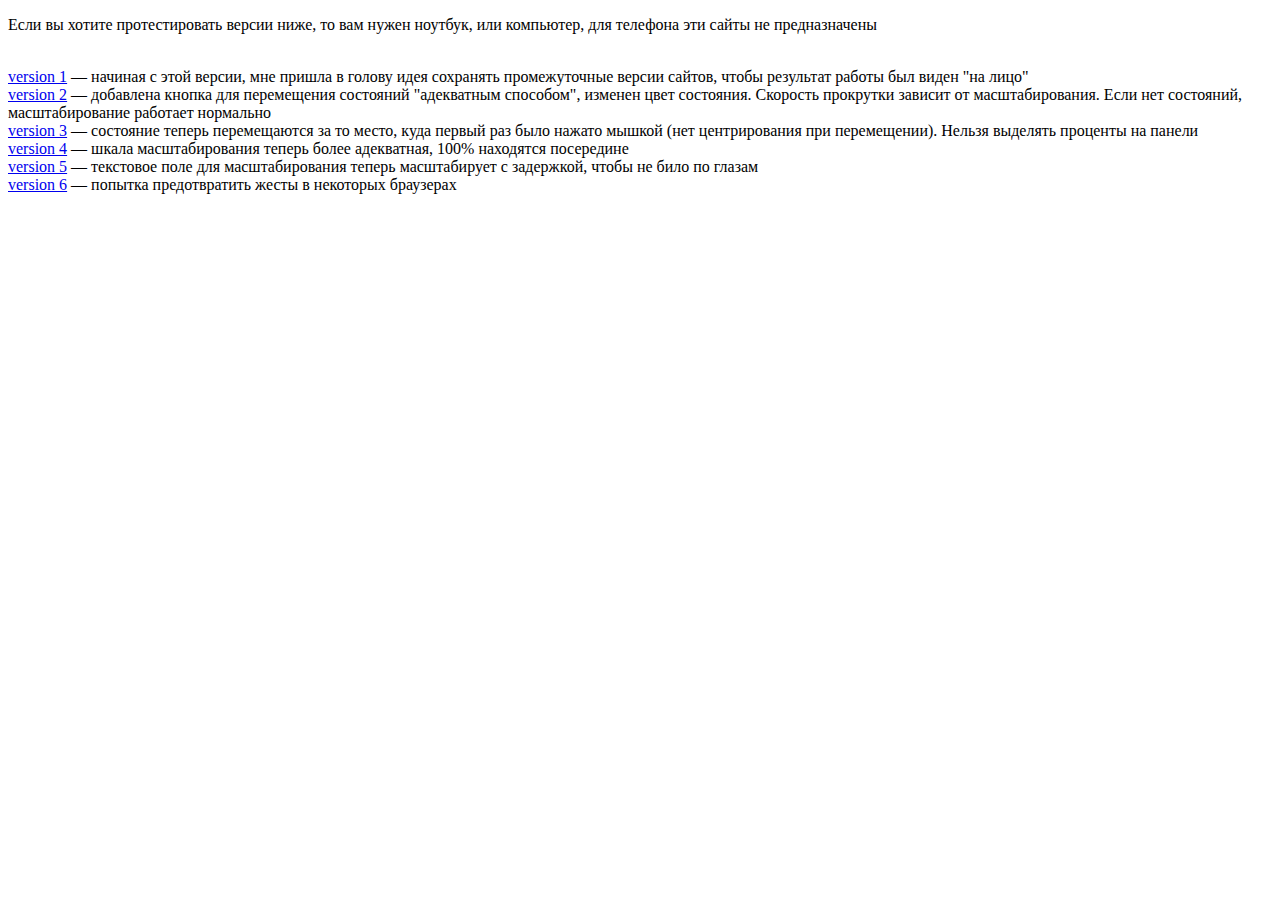
<file: index.html>
<!DOCTYPE html>
<html lang="en">
  <head>
    <meta charset="utf-8" />
    <title>all bot-makers</title>
  </head>
  <body>
    <p>Если вы хотите протестировать версии ниже, то вам нужен ноутбук, или компьютер, для телефона эти сайты не предназначены</p>
    <br>
    <a href="builds/build1/index.html">version 1</a> — начиная с этой версии, мне пришла в голову идея сохранять промежуточные версии сайтов, чтобы результат работы был виден "на лицо" <br>
    <a href="builds/build2/index.html">version 2</a> — добавлена кнопка для перемещения состояний "адекватным способом", изменен цвет состояния. Скорость прокрутки зависит от масштабирования. Если нет состояний, масштабирование работает нормально <br>
    <a href="builds/build3/index.html">version 3</a> — состояние теперь перемещаются за то место, куда первый раз было нажато мышкой (нет центрирования при перемещении). Нельзя выделять проценты на панели <br>
    <a href="builds/build4">version 4</a> — шкала масштабирования теперь более адекватная, 100% находятся посередине <br>
    <a href="builds/build5">version 5</a> — текстовое поле для масштабирования теперь масштабирует с задержкой, чтобы не било по глазам <br>
    <a href="builds/build6">version 6</a> — попытка предотвратить жесты в некоторых браузерах <br>
  </body>
</html>
</file>
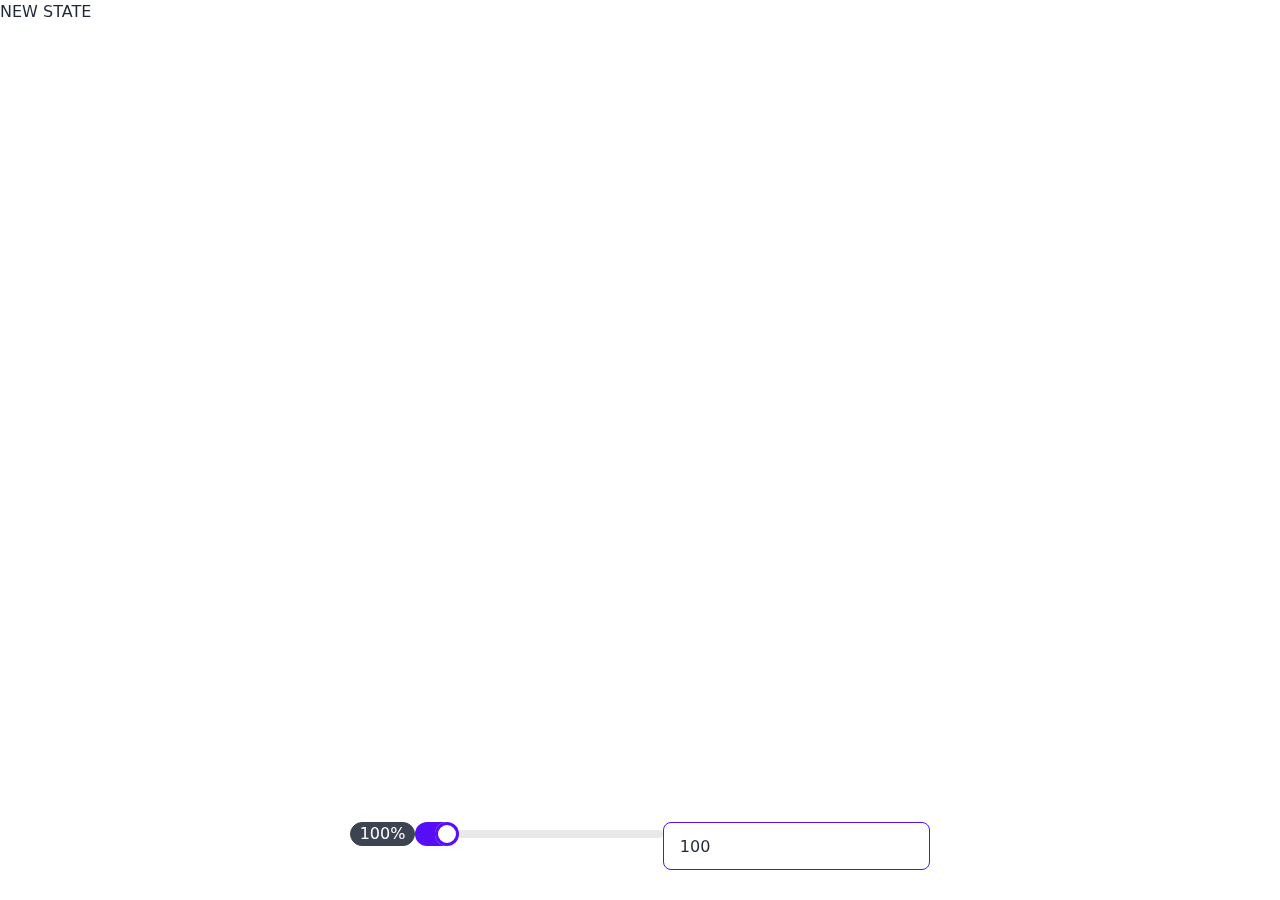
<file: builds/build1/index.html>
<!doctype html><html lang="en"><head><meta charset="utf-8"/><title>bot-maker</title><script defer="defer" src="./static/js/main.1c255ad6.js"></script><link href="./static/css/main.69abbb4d.css" rel="stylesheet"></head><body><noscript>You need to enable JavaScript to run this app.</noscript><div id="root"></div></body></html>
</file>
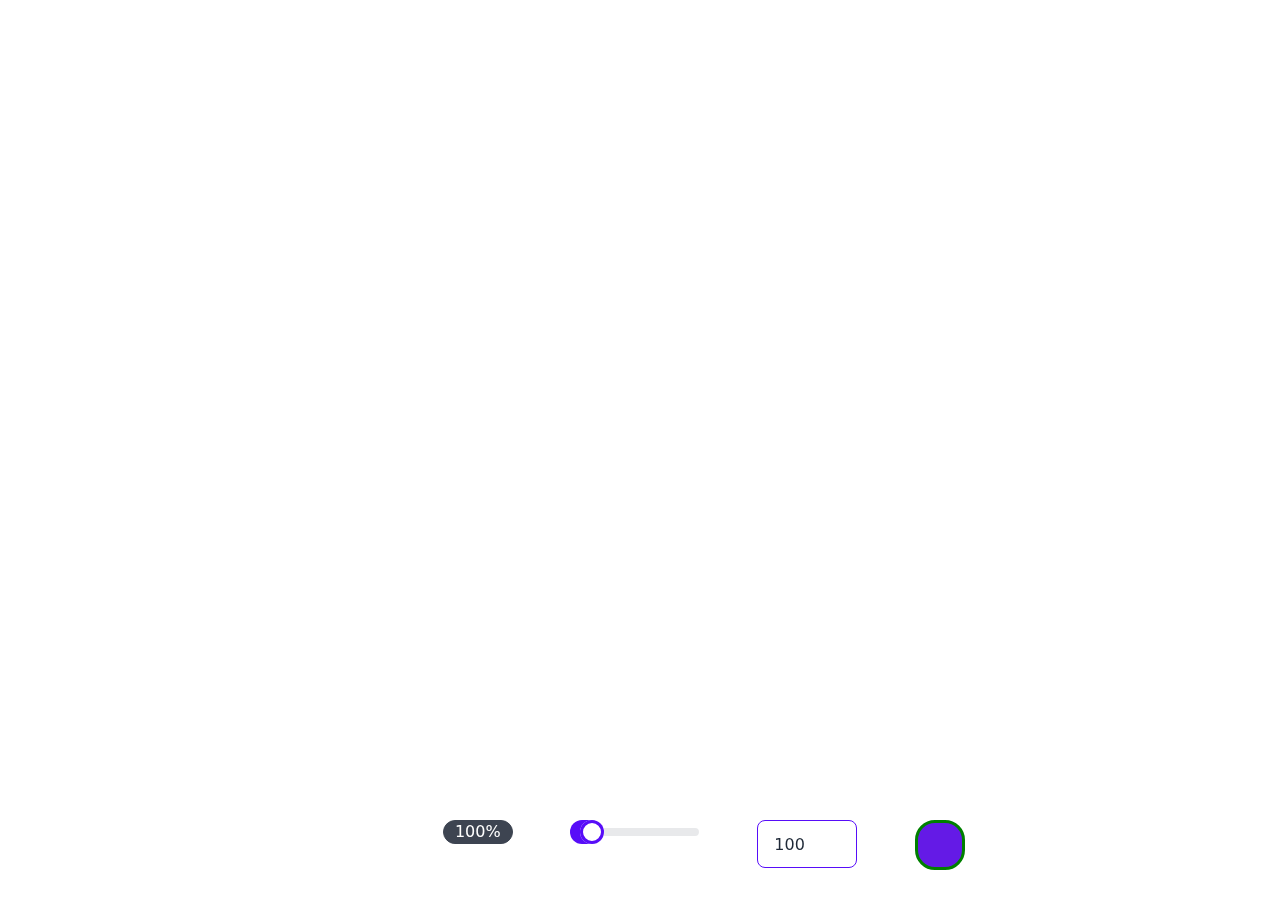
<file: builds/build2/index.html>
<!doctype html><html lang="en"><head><meta charset="utf-8"/><title>bot-maker</title><script defer="defer" src="./static/js/main.df7b23c1.js"></script><link href="./static/css/main.09e04250.css" rel="stylesheet"></head><body><noscript>You need to enable JavaScript to run this app.</noscript><div id="root"></div></body></html>
</file>
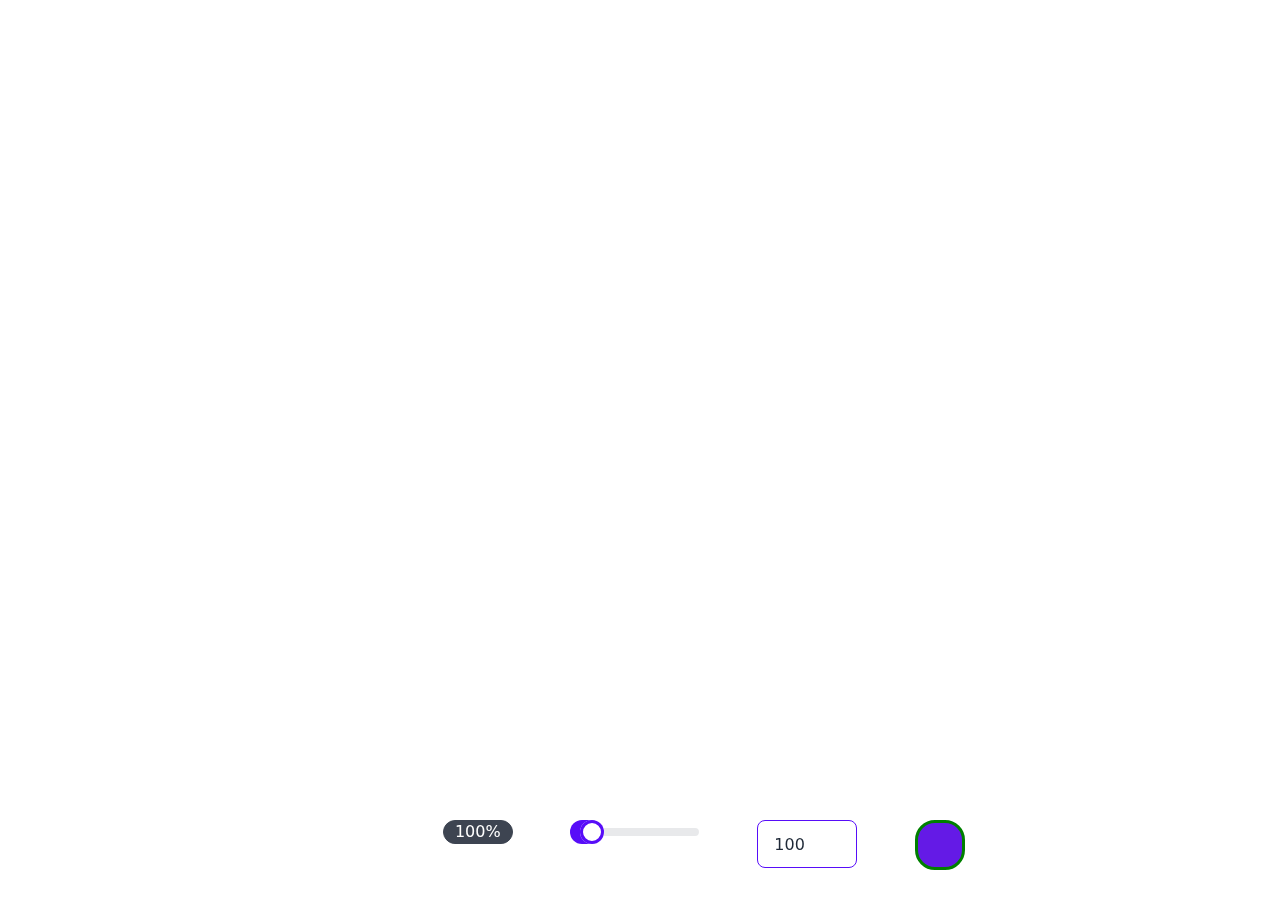
<file: builds/build3/index.html>
<!doctype html><html lang="en"><head><meta charset="utf-8"/><title>bot-maker</title><script defer="defer" src="./static/js/main.29210217.js"></script><link href="./static/css/main.86001f0e.css" rel="stylesheet"></head><body><noscript>You need to enable JavaScript to run this app.</noscript><div id="root"></div></body></html>
</file>
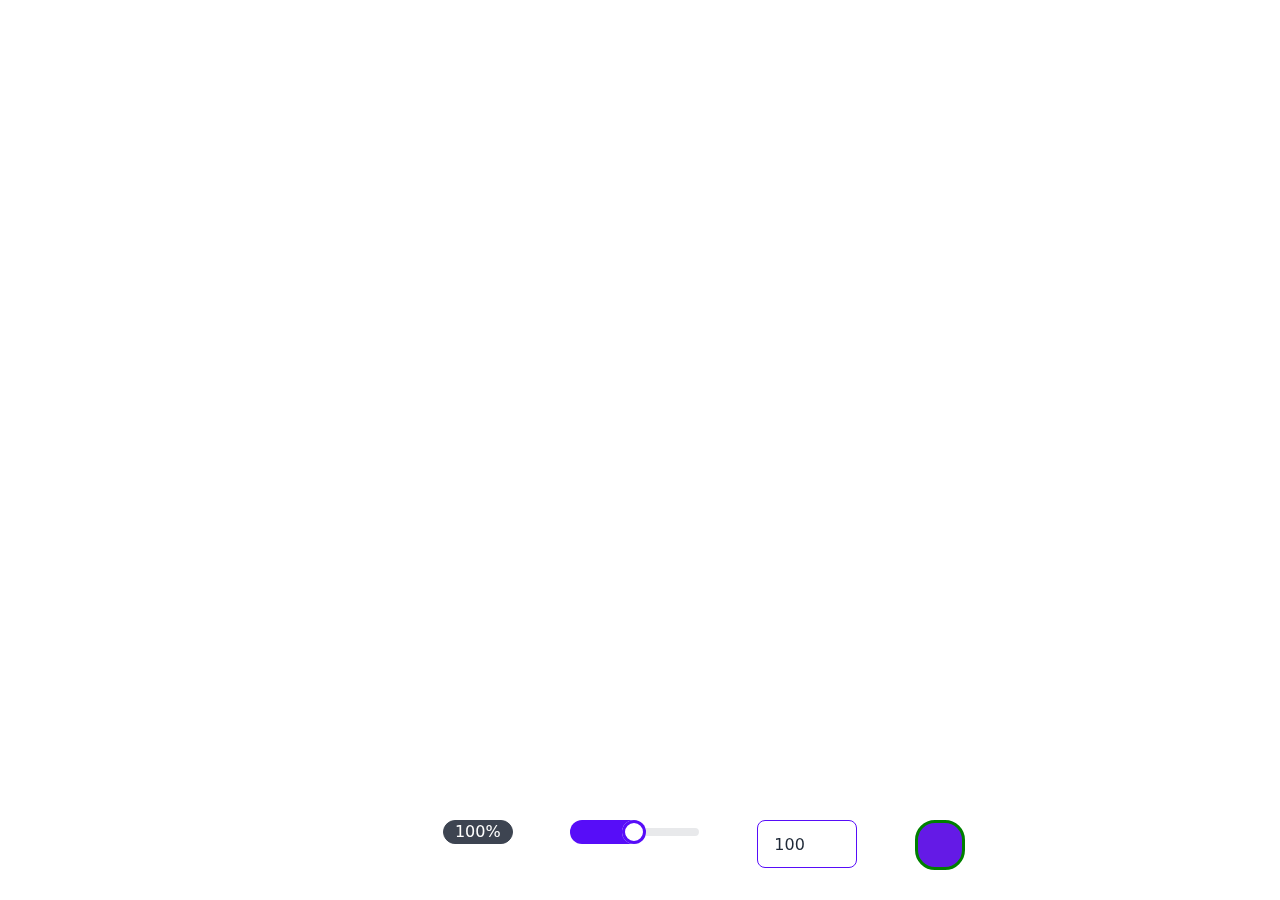
<file: builds/build4/index.html>
<!doctype html><html lang="en"><head><meta charset="utf-8"/><title>bot-maker</title><script defer="defer" src="./static/js/main.6f769d72.js"></script><link href="./static/css/main.86001f0e.css" rel="stylesheet"></head><body><noscript>You need to enable JavaScript to run this app.</noscript><div id="root"></div></body></html>
</file>
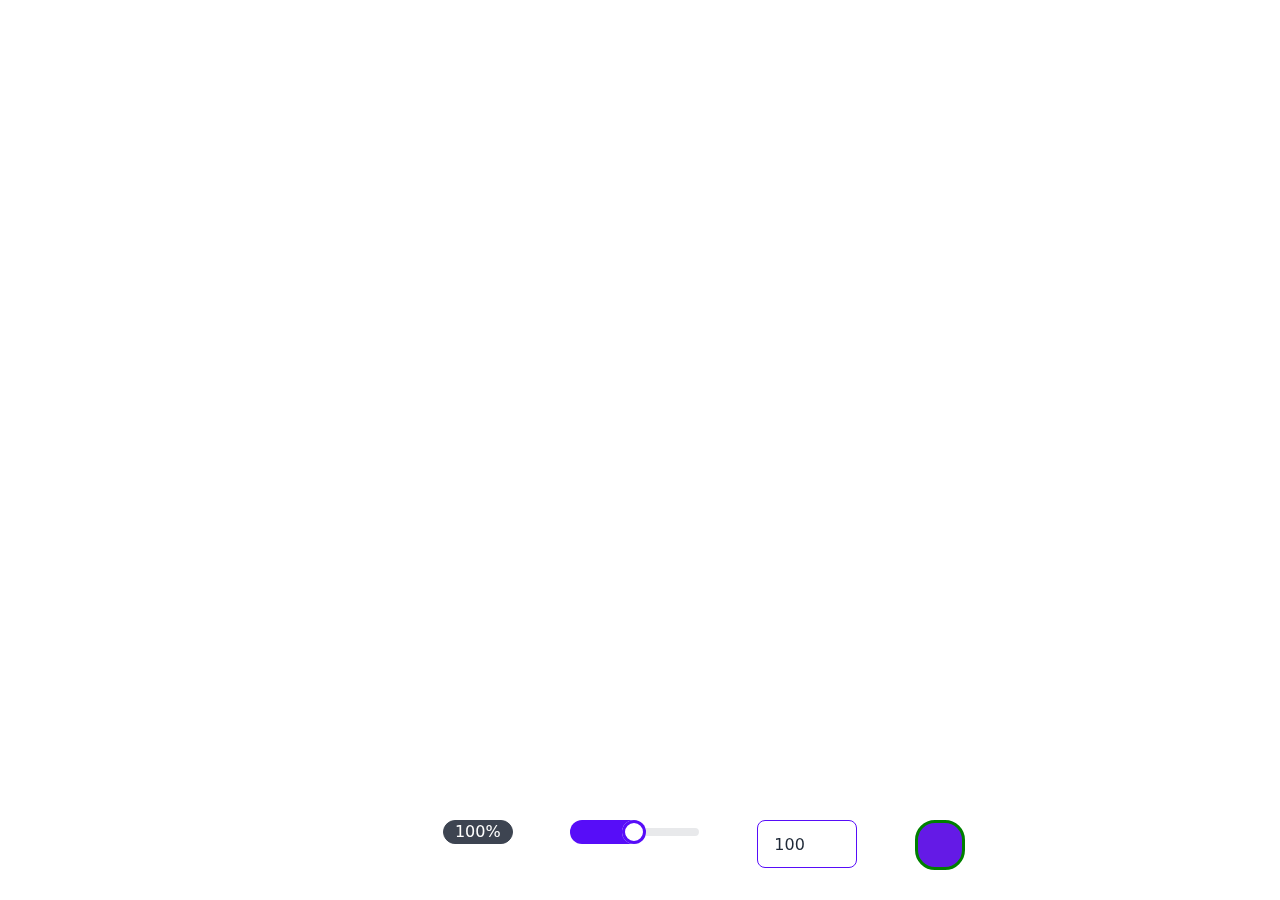
<file: builds/build5/index.html>
<!doctype html><html lang="en"><head><meta charset="utf-8"/><title>bot-maker</title><script defer="defer" src="./static/js/main.1c130ec9.js"></script><link href="./static/css/main.7ccc93e4.css" rel="stylesheet"></head><body><noscript>You need to enable JavaScript to run this app.</noscript><div id="root"></div></body></html>
</file>
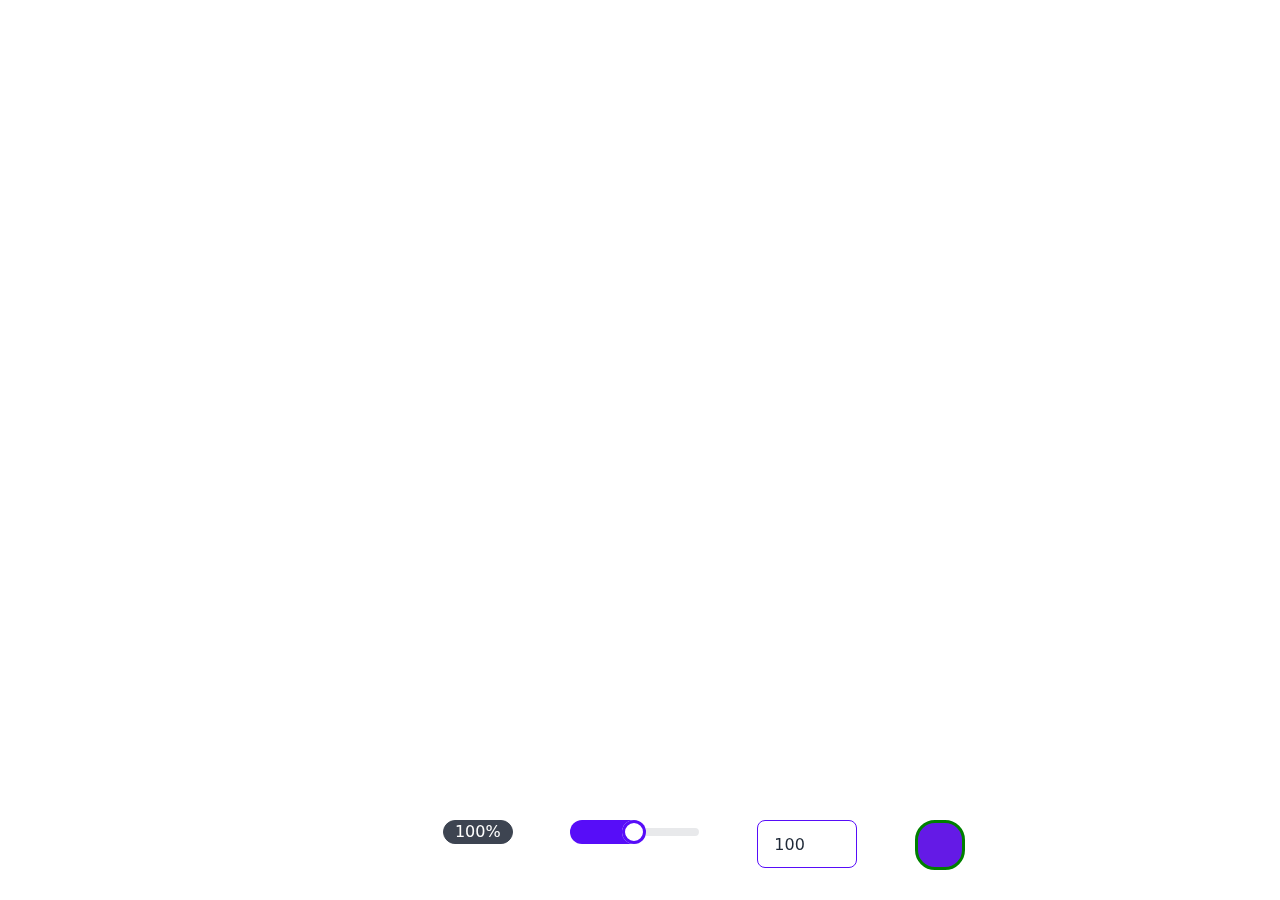
<file: builds/build6/index.html>
<!doctype html><html lang="en"><head><meta charset="utf-8"/><title>bot-maker</title><script defer="defer" src="./static/js/main.83e8f02e.js"></script><link href="./static/css/main.249adbd1.css" rel="stylesheet"></head><body><noscript>You need to enable JavaScript to run this app.</noscript><div id="root"></div></body></html>
</file>
<file: builds/build1/static/css/main.69abbb4d.css>
.State{background-color:purple;border:3px solid green;border-radius:40%;height:100px;position:absolute;width:100px}.Panel{align-content:center;bottom:0;display:flex;justify-content:space-around;left:25%;margin:auto;padding:30px;position:fixed;width:50%}.range-input{bottom:20px;max-width:50%}.my-badge{min-width:65px}

/*
! tailwindcss v3.2.1 | MIT License | https://tailwindcss.com
*/*,:after,:before{border:0 solid #e5e7eb;box-sizing:border-box}:after,:before{--tw-content:""}html{-webkit-text-size-adjust:100%;font-family:ui-sans-serif,system-ui,-apple-system,BlinkMacSystemFont,Segoe UI,Roboto,Helvetica Neue,Arial,Noto Sans,sans-serif,Apple Color Emoji,Segoe UI Emoji,Segoe UI Symbol,Noto Color Emoji;line-height:1.5;tab-size:4}body{line-height:inherit;margin:0}hr{border-top-width:1px;color:inherit;height:0}abbr:where([title]){-webkit-text-decoration:underline dotted;text-decoration:underline dotted}h1,h2,h3,h4,h5,h6{font-size:inherit;font-weight:inherit}a{color:inherit;text-decoration:inherit}b,strong{font-weight:bolder}code,kbd,pre,samp{font-family:ui-monospace,SFMono-Regular,Menlo,Monaco,Consolas,Liberation Mono,Courier New,monospace;font-size:1em}small{font-size:80%}sub,sup{font-size:75%;line-height:0;position:relative;vertical-align:initial}sub{bottom:-.25em}sup{top:-.5em}table{border-collapse:collapse;border-color:inherit;text-indent:0}button,input,optgroup,select,textarea{color:inherit;font-family:inherit;font-size:100%;font-weight:inherit;line-height:inherit;margin:0;padding:0}button,select{text-transform:none}[type=button],[type=reset],[type=submit],button{-webkit-appearance:button;background-color:initial;background-image:none}:-moz-focusring{outline:auto}:-moz-ui-invalid{box-shadow:none}progress{vertical-align:initial}::-webkit-inner-spin-button,::-webkit-outer-spin-button{height:auto}[type=search]{-webkit-appearance:textfield;outline-offset:-2px}::-webkit-search-decoration{-webkit-appearance:none}::-webkit-file-upload-button{-webkit-appearance:button;font:inherit}summary{display:list-item}blockquote,dd,dl,figure,h1,h2,h3,h4,h5,h6,hr,p,pre{margin:0}fieldset{margin:0}fieldset,legend{padding:0}menu,ol,ul{list-style:none;margin:0;padding:0}textarea{resize:vertical}input::-webkit-input-placeholder,textarea::-webkit-input-placeholder{color:#9ca3af;opacity:1}input::placeholder,textarea::placeholder{color:#9ca3af;opacity:1}[role=button],button{cursor:pointer}:disabled{cursor:default}audio,canvas,embed,iframe,img,object,svg,video{display:block;vertical-align:middle}img,video{height:auto;max-width:100%}[hidden]{display:none}:root,[data-theme]{background-color:#fff;background-color:hsla(var(--b1)/var(--tw-bg-opacity,1));color:#1f2937;color:hsla(var(--bc)/var(--tw-text-opacity,1))}html{-webkit-tap-highlight-color:transparent}:root{--p:259 94% 51%;--pf:259 94% 41%;--sf:314 100% 38%;--af:174 60% 41%;--nf:219 14% 22%;--in:198 93% 60%;--su:158 64% 52%;--wa:43 96% 56%;--er:0 91% 71%;--inc:198 100% 12%;--suc:158 100% 10%;--wac:43 100% 11%;--erc:0 100% 14%;--rounded-box:1rem;--rounded-btn:0.5rem;--rounded-badge:1.9rem;--animation-btn:0.25s;--animation-input:.2s;--btn-text-case:uppercase;--btn-focus-scale:0.95;--border-btn:1px;--tab-border:1px;--tab-radius:0.5rem;--pc:0 0% 100%;--s:314 100% 47%;--sc:0 0% 100%;--a:174 60% 51%;--ac:175 44% 15%;--n:219 14% 28%;--nc:0 0% 100%;--b1:0 0% 100%;--b2:0 0% 95%;--b3:180 2% 90%;--bc:215 28% 17%}@media (prefers-color-scheme:dark){:root{--p:262 80% 50%;--pf:262 80% 40%;--sf:316 70% 40%;--af:175 70% 33%;--in:198 93% 60%;--su:158 64% 52%;--wa:43 96% 56%;--er:0 91% 71%;--inc:198 100% 12%;--suc:158 100% 10%;--wac:43 100% 11%;--erc:0 100% 14%;--rounded-box:1rem;--rounded-btn:0.5rem;--rounded-badge:1.9rem;--animation-btn:0.25s;--animation-input:.2s;--btn-text-case:uppercase;--btn-focus-scale:0.95;--border-btn:1px;--tab-border:1px;--tab-radius:0.5rem;--pc:0 0% 100%;--s:316 70% 50%;--sc:0 0% 100%;--a:175 70% 41%;--ac:0 0% 100%;--n:218 18% 12%;--nf:223 17% 8%;--nc:220 13% 69%;--b1:220 18% 20%;--b2:220 17% 17%;--b3:219 18% 15%;--bc:220 13% 69%}}[data-theme=light]{--p:259 94% 51%;--pf:259 94% 41%;--sf:314 100% 38%;--af:174 60% 41%;--nf:219 14% 22%;--in:198 93% 60%;--su:158 64% 52%;--wa:43 96% 56%;--er:0 91% 71%;--inc:198 100% 12%;--suc:158 100% 10%;--wac:43 100% 11%;--erc:0 100% 14%;--rounded-box:1rem;--rounded-btn:0.5rem;--rounded-badge:1.9rem;--animation-btn:0.25s;--animation-input:.2s;--btn-text-case:uppercase;--btn-focus-scale:0.95;--border-btn:1px;--tab-border:1px;--tab-radius:0.5rem;--pc:0 0% 100%;--s:314 100% 47%;--sc:0 0% 100%;--a:174 60% 51%;--ac:175 44% 15%;--n:219 14% 28%;--nc:0 0% 100%;--b1:0 0% 100%;--b2:0 0% 95%;--b3:180 2% 90%;--bc:215 28% 17%}[data-theme=dark]{--p:262 80% 50%;--pf:262 80% 40%;--sf:316 70% 40%;--af:175 70% 33%;--in:198 93% 60%;--su:158 64% 52%;--wa:43 96% 56%;--er:0 91% 71%;--inc:198 100% 12%;--suc:158 100% 10%;--wac:43 100% 11%;--erc:0 100% 14%;--rounded-box:1rem;--rounded-btn:0.5rem;--rounded-badge:1.9rem;--animation-btn:0.25s;--animation-input:.2s;--btn-text-case:uppercase;--btn-focus-scale:0.95;--border-btn:1px;--tab-border:1px;--tab-radius:0.5rem;--pc:0 0% 100%;--s:316 70% 50%;--sc:0 0% 100%;--a:175 70% 41%;--ac:0 0% 100%;--n:218 18% 12%;--nf:223 17% 8%;--nc:220 13% 69%;--b1:220 18% 20%;--b2:220 17% 17%;--b3:219 18% 15%;--bc:220 13% 69%}[data-theme=cupcake]{--p:183 47% 59%;--pf:183 47% 47%;--sf:338 71% 62%;--af:39 84% 46%;--nf:280 46% 11%;--in:198 93% 60%;--su:158 64% 52%;--wa:43 96% 56%;--er:0 91% 71%;--pc:183 100% 12%;--sc:338 100% 16%;--ac:39 100% 12%;--nc:280 83% 83%;--inc:198 100% 12%;--suc:158 100% 10%;--wac:43 100% 11%;--erc:0 100% 14%;--rounded-box:1rem;--rounded-badge:1.9rem;--animation-btn:0.25s;--animation-input:.2s;--btn-text-case:uppercase;--btn-focus-scale:0.95;--border-btn:1px;--s:338 71% 78%;--a:39 84% 58%;--n:280 46% 14%;--b1:24 33% 97%;--b2:27 22% 92%;--b3:22 14% 89%;--bc:280 46% 14%;--rounded-btn:1.9rem;--tab-border:2px;--tab-radius:.5rem}[data-theme=bumblebee]{--p:41 74% 53%;--pf:41 74% 42%;--sf:50 94% 46%;--af:240 33% 11%;--nf:240 33% 11%;--b2:0 0% 90%;--b3:0 0% 81%;--in:198 93% 60%;--su:158 64% 52%;--wa:43 96% 56%;--er:0 91% 71%;--bc:0 0% 20%;--ac:240 60% 83%;--nc:240 60% 83%;--inc:198 100% 12%;--suc:158 100% 10%;--wac:43 100% 11%;--erc:0 100% 14%;--rounded-box:1rem;--rounded-btn:0.5rem;--rounded-badge:1.9rem;--animation-btn:0.25s;--animation-input:.2s;--btn-text-case:uppercase;--btn-focus-scale:0.95;--border-btn:1px;--tab-border:1px;--tab-radius:0.5rem;--pc:240 33% 14%;--s:50 94% 58%;--sc:240 33% 14%;--a:240 33% 14%;--n:240 33% 14%;--b1:0 0% 100%}[data-theme=emerald]{--p:141 50% 60%;--pf:141 50% 48%;--sf:219 96% 48%;--af:10 81% 45%;--nf:219 20% 20%;--b2:0 0% 90%;--b3:0 0% 81%;--in:198 93% 60%;--su:158 64% 52%;--wa:43 96% 56%;--er:0 91% 71%;--inc:198 100% 12%;--suc:158 100% 10%;--wac:43 100% 11%;--erc:0 100% 14%;--rounded-box:1rem;--rounded-btn:0.5rem;--rounded-badge:1.9rem;--btn-text-case:uppercase;--border-btn:1px;--tab-border:1px;--tab-radius:0.5rem;--pc:151 28% 19%;--s:219 96% 60%;--sc:210 20% 98%;--a:10 81% 56%;--ac:210 20% 98%;--n:219 20% 25%;--nc:210 20% 98%;--b1:0 0% 100%;--bc:219 20% 25%;--animation-btn:0;--animation-input:0;--btn-focus-scale:1}[data-theme=corporate]{--p:229 96% 64%;--pf:229 96% 51%;--sf:215 26% 47%;--af:154 49% 48%;--nf:233 27% 10%;--b2:0 0% 90%;--b3:0 0% 81%;--in:198 93% 60%;--su:158 64% 52%;--wa:43 96% 56%;--er:0 91% 71%;--pc:229 100% 93%;--sc:215 100% 12%;--ac:154 100% 12%;--inc:198 100% 12%;--suc:158 100% 10%;--wac:43 100% 11%;--erc:0 100% 14%;--btn-text-case:uppercase;--border-btn:1px;--tab-border:1px;--tab-radius:0.5rem;--s:215 26% 59%;--a:154 49% 60%;--n:233 27% 13%;--nc:210 38% 95%;--b1:0 0% 100%;--bc:233 27% 13%;--rounded-box:0.25rem;--rounded-btn:.125rem;--rounded-badge:.125rem;--animation-btn:0;--animation-input:0;--btn-focus-scale:1}[data-theme=synthwave]{--p:321 70% 69%;--pf:321 70% 55%;--sf:197 87% 52%;--af:48 89% 46%;--nf:253 61% 15%;--b2:254 59% 23%;--b3:254 59% 21%;--pc:321 100% 14%;--sc:197 100% 13%;--ac:48 100% 11%;--rounded-box:1rem;--rounded-btn:0.5rem;--rounded-badge:1.9rem;--animation-btn:0.25s;--animation-input:.2s;--btn-text-case:uppercase;--btn-focus-scale:0.95;--border-btn:1px;--tab-border:1px;--tab-radius:0.5rem;--s:197 87% 65%;--a:48 89% 57%;--n:253 61% 19%;--nc:260 60% 98%;--b1:254 59% 26%;--bc:260 60% 98%;--in:199 87% 64%;--inc:257 63% 17%;--su:168 74% 68%;--suc:257 63% 17%;--wa:48 89% 57%;--wac:257 63% 17%;--er:352 74% 57%;--erc:260 60% 98%}[data-theme=retro]{--p:3 74% 76%;--pf:3 74% 61%;--sf:145 27% 58%;--af:49 67% 61%;--nf:42 17% 34%;--inc:221 100% 91%;--suc:142 100% 87%;--wac:32 100% 9%;--erc:0 100% 90%;--animation-btn:0.25s;--animation-input:.2s;--btn-text-case:uppercase;--btn-focus-scale:0.95;--border-btn:1px;--tab-border:1px;--tab-radius:0.5rem;--pc:345 5% 15%;--s:145 27% 72%;--sc:345 5% 15%;--a:49 67% 76%;--ac:345 5% 15%;--n:42 17% 42%;--nc:45 47% 80%;--b1:45 47% 80%;--b2:45 37% 72%;--b3:42 36% 65%;--bc:345 5% 15%;--in:221 83% 53%;--su:142 76% 36%;--wa:32 95% 44%;--er:0 72% 51%;--rounded-box:0.4rem;--rounded-btn:0.4rem;--rounded-badge:0.4rem}[data-theme=cyberpunk]{--pf:345 100% 58%;--sf:195 80% 56%;--af:276 74% 57%;--nf:57 100% 10%;--b2:56 100% 45%;--b3:56 100% 41%;--in:198 93% 60%;--su:158 64% 52%;--wa:43 96% 56%;--er:0 91% 71%;--bc:56 100% 10%;--pc:345 100% 15%;--sc:195 100% 14%;--ac:276 100% 14%;--inc:198 100% 12%;--suc:158 100% 10%;--wac:43 100% 11%;--erc:0 100% 14%;--animation-btn:0.25s;--animation-input:.2s;--btn-text-case:uppercase;--btn-focus-scale:0.95;--border-btn:1px;--tab-border:1px;--p:345 100% 73%;--s:195 80% 70%;--a:276 74% 71%;--n:57 100% 13%;--nc:56 100% 50%;--b1:56 100% 50%;--rounded-box:0;--rounded-btn:0;--rounded-badge:0;--tab-radius:0;font-family:ui-monospace,SFMono-Regular,Menlo,Monaco,Consolas,Liberation Mono,Courier New,monospace}[data-theme=valentine]{--p:353 74% 67%;--pf:353 74% 54%;--sf:254 86% 61%;--af:181 56% 56%;--nf:336 43% 38%;--b2:318 46% 80%;--b3:318 46% 72%;--pc:353 100% 13%;--sc:254 100% 15%;--ac:181 100% 14%;--inc:221 100% 91%;--suc:142 100% 87%;--wac:32 100% 9%;--erc:0 100% 90%;--rounded-box:1rem;--rounded-badge:1.9rem;--animation-btn:0.25s;--animation-input:.2s;--btn-text-case:uppercase;--btn-focus-scale:0.95;--border-btn:1px;--tab-border:1px;--tab-radius:0.5rem;--s:254 86% 77%;--a:181 56% 70%;--n:336 43% 48%;--nc:318 46% 89%;--b1:318 46% 89%;--bc:344 38% 28%;--in:221 83% 53%;--su:142 76% 36%;--wa:32 95% 44%;--er:0 72% 51%;--rounded-btn:1.9rem}[data-theme=halloween]{--p:32 89% 52%;--pf:32 89% 42%;--sf:271 46% 34%;--af:91 100% 26%;--nf:180 4% 9%;--b2:0 0% 12%;--b3:0 0% 10%;--bc:0 0% 83%;--sc:271 100% 88%;--ac:91 100% 7%;--nc:180 5% 82%;--inc:221 100% 91%;--suc:142 100% 87%;--wac:32 100% 9%;--erc:0 100% 90%;--rounded-box:1rem;--rounded-btn:0.5rem;--rounded-badge:1.9rem;--animation-btn:0.25s;--animation-input:.2s;--btn-text-case:uppercase;--btn-focus-scale:0.95;--border-btn:1px;--tab-border:1px;--tab-radius:0.5rem;--pc:180 7% 8%;--s:271 46% 42%;--a:91 100% 33%;--n:180 4% 11%;--b1:0 0% 13%;--in:221 83% 53%;--su:142 76% 36%;--wa:32 95% 44%;--er:0 72% 51%}[data-theme=garden]{--p:139 16% 43%;--pf:139 16% 34%;--sf:97 37% 75%;--af:0 68% 75%;--nf:0 4% 28%;--b2:0 4% 82%;--b3:0 4% 74%;--in:198 93% 60%;--su:158 64% 52%;--wa:43 96% 56%;--er:0 91% 71%;--pc:139 100% 89%;--inc:198 100% 12%;--suc:158 100% 10%;--wac:43 100% 11%;--erc:0 100% 14%;--rounded-box:1rem;--rounded-btn:0.5rem;--rounded-badge:1.9rem;--animation-btn:0.25s;--animation-input:.2s;--btn-text-case:uppercase;--btn-focus-scale:0.95;--border-btn:1px;--tab-border:1px;--tab-radius:0.5rem;--s:97 37% 93%;--sc:96 32% 15%;--a:0 68% 94%;--ac:0 22% 16%;--n:0 4% 35%;--nc:0 4% 91%;--b1:0 4% 91%;--bc:0 3% 6%}[data-theme=forest]{--p:141 72% 42%;--pf:141 72% 34%;--sf:141 75% 38%;--af:35 69% 42%;--nf:0 10% 5%;--b2:0 12% 7%;--b3:0 12% 7%;--in:198 93% 60%;--su:158 64% 52%;--wa:43 96% 56%;--er:0 91% 71%;--bc:0 12% 82%;--sc:141 100% 10%;--ac:35 100% 10%;--nc:0 7% 81%;--inc:198 100% 12%;--suc:158 100% 10%;--wac:43 100% 11%;--erc:0 100% 14%;--rounded-box:1rem;--rounded-badge:1.9rem;--animation-btn:0.25s;--animation-input:.2s;--btn-text-case:uppercase;--btn-focus-scale:0.95;--border-btn:1px;--tab-border:1px;--tab-radius:0.5rem;--pc:141 100% 88%;--s:141 75% 48%;--a:35 69% 52%;--n:0 10% 6%;--b1:0 12% 8%;--rounded-btn:1.9rem}[data-theme=aqua]{--p:182 93% 49%;--pf:182 93% 40%;--sf:274 31% 45%;--af:47 100% 64%;--nf:205 54% 40%;--b2:219 53% 39%;--b3:219 53% 35%;--bc:219 100% 89%;--sc:274 100% 91%;--ac:47 100% 16%;--nc:205 100% 90%;--inc:221 100% 91%;--suc:142 100% 87%;--wac:32 100% 9%;--erc:0 100% 90%;--rounded-box:1rem;--rounded-btn:0.5rem;--rounded-badge:1.9rem;--animation-btn:0.25s;--animation-input:.2s;--btn-text-case:uppercase;--btn-focus-scale:0.95;--border-btn:1px;--tab-border:1px;--tab-radius:0.5rem;--pc:181 100% 17%;--s:274 31% 57%;--a:47 100% 80%;--n:205 54% 50%;--b1:219 53% 43%;--in:221 83% 53%;--su:142 76% 36%;--wa:32 95% 44%;--er:0 72% 51%}[data-theme=lofi]{--p:0 0% 5%;--pf:0 0% 4%;--sf:0 2% 8%;--af:0 0% 12%;--nf:0 0% 0%;--btn-text-case:uppercase;--border-btn:1px;--tab-border:1px;--pc:0 0% 100%;--s:0 2% 10%;--sc:0 0% 100%;--a:0 0% 15%;--ac:0 0% 100%;--n:0 0% 0%;--nc:0 0% 100%;--b1:0 0% 100%;--b2:0 0% 95%;--b3:0 2% 90%;--bc:0 0% 0%;--in:212 100% 48%;--inc:0 0% 100%;--su:137 72% 46%;--suc:0 0% 100%;--wa:5 100% 66%;--wac:0 0% 100%;--er:325 78% 49%;--erc:0 0% 100%;--rounded-box:0.25rem;--rounded-btn:0.125rem;--rounded-badge:0.125rem;--animation-btn:0;--animation-input:0;--btn-focus-scale:1;--tab-radius:0}[data-theme=pastel]{--p:284 22% 80%;--pf:284 22% 64%;--sf:352 70% 70%;--af:158 55% 65%;--nf:199 44% 49%;--in:198 93% 60%;--su:158 64% 52%;--wa:43 96% 56%;--er:0 91% 71%;--bc:0 0% 20%;--pc:284 59% 16%;--sc:352 100% 18%;--ac:158 100% 16%;--nc:199 100% 12%;--inc:198 100% 12%;--suc:158 100% 10%;--wac:43 100% 11%;--erc:0 100% 14%;--rounded-box:1rem;--rounded-badge:1.9rem;--animation-btn:0.25s;--animation-input:.2s;--btn-text-case:uppercase;--btn-focus-scale:0.95;--border-btn:1px;--tab-border:1px;--tab-radius:0.5rem;--s:352 70% 88%;--a:158 55% 81%;--n:199 44% 61%;--b1:0 0% 100%;--b2:210 20% 98%;--b3:216 12% 84%;--rounded-btn:1.9rem}[data-theme=fantasy]{--p:296 83% 25%;--pf:296 83% 20%;--sf:200 100% 30%;--af:31 94% 41%;--nf:215 28% 13%;--b2:0 0% 90%;--b3:0 0% 81%;--in:198 93% 60%;--su:158 64% 52%;--wa:43 96% 56%;--er:0 91% 71%;--pc:296 100% 85%;--sc:200 100% 87%;--ac:31 100% 10%;--nc:215 62% 83%;--inc:198 100% 12%;--suc:158 100% 10%;--wac:43 100% 11%;--erc:0 100% 14%;--rounded-box:1rem;--rounded-btn:0.5rem;--rounded-badge:1.9rem;--animation-btn:0.25s;--animation-input:.2s;--btn-text-case:uppercase;--btn-focus-scale:0.95;--border-btn:1px;--tab-border:1px;--tab-radius:0.5rem;--s:200 100% 37%;--a:31 94% 51%;--n:215 28% 17%;--b1:0 0% 100%;--bc:215 28% 17%}[data-theme=wireframe]{--pf:0 0% 58%;--sf:0 0% 58%;--af:0 0% 58%;--nf:0 0% 74%;--bc:0 0% 20%;--pc:0 0% 14%;--sc:0 0% 14%;--ac:0 0% 14%;--nc:0 0% 18%;--inc:240 100% 90%;--suc:120 100% 85%;--wac:60 100% 10%;--erc:0 100% 90%;--animation-btn:0.25s;--animation-input:.2s;--btn-text-case:uppercase;--btn-focus-scale:0.95;--border-btn:1px;--tab-border:1px;--p:0 0% 72%;--s:0 0% 72%;--a:0 0% 72%;--n:0 0% 92%;--b1:0 0% 100%;--b2:0 0% 93%;--b3:0 0% 87%;--in:240 100% 50%;--su:120 100% 25%;--wa:60 30% 50%;--er:0 100% 50%;--rounded-box:0.2rem;--rounded-btn:0.2rem;--rounded-badge:0.2rem;--tab-radius:0.2rem;font-family:Chalkboard,comic sans ms,sanssecondaryerif}[data-theme=black]{--p:0 2% 20%;--pf:0 2% 16%;--sf:0 2% 16%;--af:0 2% 16%;--bc:0 0% 80%;--pc:0 5% 84%;--sc:0 5% 84%;--ac:0 5% 84%;--nc:0 3% 83%;--inc:240 100% 90%;--suc:120 100% 85%;--wac:60 100% 10%;--erc:0 100% 90%;--border-btn:1px;--tab-border:1px;--s:0 2% 20%;--a:0 2% 20%;--b1:0 0% 0%;--b2:0 0% 5%;--b3:0 2% 10%;--n:0 1% 15%;--nf:0 2% 20%;--in:240 100% 50%;--su:120 100% 25%;--wa:60 100% 50%;--er:0 100% 50%;--rounded-box:0;--rounded-btn:0;--rounded-badge:0;--animation-btn:0;--animation-input:0;--btn-text-case:lowercase;--btn-focus-scale:1;--tab-radius:0}[data-theme=luxury]{--p:0 0% 100%;--pf:0 0% 80%;--sf:218 54% 14%;--af:319 22% 21%;--nf:270 4% 7%;--pc:0 0% 20%;--sc:218 100% 84%;--ac:319 85% 85%;--inc:202 100% 14%;--suc:89 100% 10%;--wac:54 100% 13%;--erc:0 100% 14%;--rounded-box:1rem;--rounded-btn:0.5rem;--rounded-badge:1.9rem;--animation-btn:0.25s;--animation-input:.2s;--btn-text-case:uppercase;--btn-focus-scale:0.95;--border-btn:1px;--tab-border:1px;--tab-radius:0.5rem;--s:218 54% 18%;--a:319 22% 26%;--n:270 4% 9%;--nc:37 67% 58%;--b1:240 10% 4%;--b2:270 4% 9%;--b3:270 2% 18%;--bc:37 67% 58%;--in:202 100% 70%;--su:89 62% 52%;--wa:54 69% 64%;--er:0 100% 72%}[data-theme=dracula]{--p:326 100% 74%;--pf:326 100% 59%;--sf:265 89% 62%;--af:31 100% 57%;--nf:230 15% 24%;--b2:231 15% 17%;--b3:231 15% 15%;--pc:326 100% 15%;--sc:265 100% 16%;--ac:31 100% 14%;--nc:230 71% 86%;--inc:191 100% 15%;--suc:135 100% 13%;--wac:65 100% 15%;--erc:0 100% 93%;--rounded-box:1rem;--rounded-btn:0.5rem;--rounded-badge:1.9rem;--animation-btn:0.25s;--animation-input:.2s;--btn-text-case:uppercase;--btn-focus-scale:0.95;--border-btn:1px;--tab-border:1px;--tab-radius:0.5rem;--s:265 89% 78%;--a:31 100% 71%;--n:230 15% 30%;--b1:231 15% 18%;--bc:60 30% 96%;--in:191 97% 77%;--su:135 94% 65%;--wa:65 92% 76%;--er:0 100% 67%}[data-theme=cmyk]{--p:203 83% 60%;--pf:203 83% 48%;--sf:335 78% 48%;--af:56 100% 48%;--nf:0 0% 8%;--b2:0 0% 90%;--b3:0 0% 81%;--bc:0 0% 20%;--pc:203 100% 12%;--sc:335 100% 92%;--ac:56 100% 12%;--nc:0 0% 82%;--inc:192 100% 10%;--suc:291 100% 88%;--wac:25 100% 11%;--erc:4 100% 91%;--rounded-box:1rem;--rounded-btn:0.5rem;--rounded-badge:1.9rem;--animation-btn:0.25s;--animation-input:.2s;--btn-text-case:uppercase;--btn-focus-scale:0.95;--border-btn:1px;--tab-border:1px;--tab-radius:0.5rem;--s:335 78% 60%;--a:56 100% 60%;--n:0 0% 10%;--b1:0 0% 100%;--in:192 48% 52%;--su:291 48% 38%;--wa:25 85% 57%;--er:4 81% 56%}[data-theme=autumn]{--p:344 96% 28%;--pf:344 96% 22%;--sf:0 63% 47%;--af:27 56% 50%;--nf:22 17% 35%;--b2:0 0% 85%;--b3:0 0% 77%;--bc:0 0% 19%;--pc:344 100% 86%;--sc:0 100% 92%;--ac:27 100% 13%;--nc:22 100% 89%;--inc:187 100% 10%;--suc:165 100% 9%;--wac:30 100% 10%;--erc:354 100% 90%;--rounded-box:1rem;--rounded-btn:0.5rem;--rounded-badge:1.9rem;--animation-btn:0.25s;--animation-input:.2s;--btn-text-case:uppercase;--btn-focus-scale:0.95;--border-btn:1px;--tab-border:1px;--tab-radius:0.5rem;--s:0 63% 58%;--a:27 56% 63%;--n:22 17% 44%;--b1:0 0% 95%;--in:187 48% 50%;--su:165 34% 43%;--wa:30 84% 50%;--er:354 79% 49%}[data-theme=business]{--p:210 64% 31%;--pf:210 64% 24%;--sf:200 13% 44%;--af:13 80% 48%;--nf:213 14% 13%;--b2:0 0% 11%;--b3:0 0% 10%;--bc:0 0% 83%;--pc:210 100% 86%;--sc:200 100% 11%;--ac:13 100% 12%;--nc:213 28% 83%;--inc:199 100% 88%;--suc:144 100% 11%;--wac:39 100% 12%;--erc:6 100% 89%;--animation-btn:0.25s;--animation-input:.2s;--btn-text-case:uppercase;--btn-focus-scale:0.95;--border-btn:1px;--tab-border:1px;--tab-radius:0.5rem;--s:200 13% 55%;--a:13 80% 60%;--n:213 14% 16%;--b1:0 0% 13%;--in:199 100% 42%;--su:144 31% 56%;--wa:39 64% 60%;--er:6 56% 43%;--rounded-box:0.25rem;--rounded-btn:.125rem;--rounded-badge:.125rem}[data-theme=acid]{--p:303 100% 50%;--pf:303 100% 40%;--sf:27 100% 40%;--af:72 98% 40%;--nf:238 43% 14%;--b2:0 0% 88%;--b3:0 0% 79%;--bc:0 0% 20%;--pc:303 100% 90%;--sc:27 100% 10%;--ac:72 100% 10%;--nc:238 99% 83%;--inc:210 100% 12%;--suc:149 100% 12%;--wac:53 100% 11%;--erc:1 100% 89%;--animation-btn:0.25s;--animation-input:.2s;--btn-text-case:uppercase;--btn-focus-scale:0.95;--border-btn:1px;--tab-border:1px;--tab-radius:0.5rem;--s:27 100% 50%;--a:72 98% 50%;--n:238 43% 17%;--b1:0 0% 98%;--in:210 92% 58%;--su:149 50% 58%;--wa:53 93% 57%;--er:1 100% 45%;--rounded-box:1.25rem;--rounded-btn:1rem;--rounded-badge:1rem}[data-theme=lemonade]{--p:89 96% 31%;--pf:89 96% 24%;--sf:60 81% 44%;--af:63 80% 71%;--nf:238 43% 14%;--b2:0 0% 90%;--b3:0 0% 81%;--bc:0 0% 20%;--pc:89 100% 86%;--sc:60 100% 11%;--ac:63 100% 18%;--nc:238 99% 83%;--inc:192 79% 17%;--suc:74 100% 16%;--wac:50 100% 15%;--erc:1 100% 17%;--rounded-box:1rem;--rounded-btn:0.5rem;--rounded-badge:1.9rem;--animation-btn:0.25s;--animation-input:.2s;--btn-text-case:uppercase;--btn-focus-scale:0.95;--border-btn:1px;--tab-border:1px;--tab-radius:0.5rem;--s:60 81% 55%;--a:63 80% 88%;--n:238 43% 17%;--b1:0 0% 100%;--in:192 39% 85%;--su:74 76% 79%;--wa:50 87% 75%;--er:1 70% 83%}[data-theme=night]{--p:198 93% 60%;--pf:198 93% 48%;--sf:234 89% 59%;--af:329 86% 56%;--b2:222 47% 10%;--b3:222 47% 9%;--bc:222 66% 82%;--pc:198 100% 12%;--sc:234 100% 15%;--ac:329 100% 14%;--nc:217 76% 83%;--inc:198 100% 10%;--suc:172 100% 10%;--wac:41 100% 13%;--erc:351 100% 14%;--rounded-box:1rem;--rounded-btn:0.5rem;--rounded-badge:1.9rem;--animation-btn:0.25s;--animation-input:.2s;--btn-text-case:uppercase;--btn-focus-scale:0.95;--border-btn:1px;--tab-border:1px;--tab-radius:0.5rem;--s:234 89% 74%;--a:329 86% 70%;--n:217 33% 17%;--nf:217 30% 22%;--b1:222 47% 11%;--in:198 90% 48%;--su:172 66% 50%;--wa:41 88% 64%;--er:351 95% 71%}[data-theme=coffee]{--p:30 67% 58%;--pf:30 67% 46%;--sf:182 25% 16%;--af:194 74% 20%;--nf:300 20% 5%;--b2:306 19% 10%;--b3:306 19% 9%;--pc:30 100% 12%;--sc:182 67% 84%;--ac:194 100% 85%;--nc:300 14% 81%;--inc:171 100% 13%;--suc:93 100% 12%;--wac:43 100% 14%;--erc:10 100% 15%;--rounded-box:1rem;--rounded-btn:0.5rem;--rounded-badge:1.9rem;--animation-btn:0.25s;--animation-input:.2s;--btn-text-case:uppercase;--btn-focus-scale:0.95;--border-btn:1px;--tab-border:1px;--tab-radius:0.5rem;--s:182 25% 20%;--a:194 74% 25%;--n:300 20% 6%;--b1:306 19% 11%;--bc:37 8% 42%;--in:171 37% 67%;--su:93 25% 62%;--wa:43 100% 69%;--er:10 95% 75%}[data-theme=winter]{--p:212 100% 51%;--pf:212 100% 41%;--sf:247 47% 35%;--af:310 49% 42%;--nf:217 92% 8%;--pc:212 100% 90%;--sc:247 100% 89%;--ac:310 100% 90%;--nc:217 100% 82%;--inc:192 100% 16%;--suc:182 100% 13%;--wac:32 100% 17%;--erc:0 100% 14%;--rounded-box:1rem;--rounded-btn:0.5rem;--rounded-badge:1.9rem;--animation-btn:0.25s;--animation-input:.2s;--btn-text-case:uppercase;--btn-focus-scale:0.95;--border-btn:1px;--tab-border:1px;--tab-radius:0.5rem;--s:247 47% 43%;--a:310 49% 52%;--n:217 92% 10%;--b1:0 0% 100%;--b2:217 100% 97%;--b3:219 44% 92%;--bc:214 30% 32%;--in:192 93% 78%;--su:182 47% 66%;--wa:32 62% 84%;--er:0 63% 72%}*,:after,:before{--tw-border-spacing-x:0;--tw-border-spacing-y:0;--tw-translate-x:0;--tw-translate-y:0;--tw-rotate:0;--tw-skew-x:0;--tw-skew-y:0;--tw-scale-x:1;--tw-scale-y:1;--tw-pan-x: ;--tw-pan-y: ;--tw-pinch-zoom: ;--tw-scroll-snap-strictness:proximity;--tw-ordinal: ;--tw-slashed-zero: ;--tw-numeric-figure: ;--tw-numeric-spacing: ;--tw-numeric-fraction: ;--tw-ring-inset: ;--tw-ring-offset-width:0px;--tw-ring-offset-color:#fff;--tw-ring-color:rgba(59,130,246,.5);--tw-ring-offset-shadow:0 0 #0000;--tw-ring-shadow:0 0 #0000;--tw-shadow:0 0 #0000;--tw-shadow-colored:0 0 #0000;--tw-blur: ;--tw-brightness: ;--tw-contrast: ;--tw-grayscale: ;--tw-hue-rotate: ;--tw-invert: ;--tw-saturate: ;--tw-sepia: ;--tw-drop-shadow: ;--tw-backdrop-blur: ;--tw-backdrop-brightness: ;--tw-backdrop-contrast: ;--tw-backdrop-grayscale: ;--tw-backdrop-hue-rotate: ;--tw-backdrop-invert: ;--tw-backdrop-opacity: ;--tw-backdrop-saturate: ;--tw-backdrop-sepia: }::-webkit-backdrop{--tw-border-spacing-x:0;--tw-border-spacing-y:0;--tw-translate-x:0;--tw-translate-y:0;--tw-rotate:0;--tw-skew-x:0;--tw-skew-y:0;--tw-scale-x:1;--tw-scale-y:1;--tw-pan-x: ;--tw-pan-y: ;--tw-pinch-zoom: ;--tw-scroll-snap-strictness:proximity;--tw-ordinal: ;--tw-slashed-zero: ;--tw-numeric-figure: ;--tw-numeric-spacing: ;--tw-numeric-fraction: ;--tw-ring-inset: ;--tw-ring-offset-width:0px;--tw-ring-offset-color:#fff;--tw-ring-color:rgba(59,130,246,.5);--tw-ring-offset-shadow:0 0 #0000;--tw-ring-shadow:0 0 #0000;--tw-shadow:0 0 #0000;--tw-shadow-colored:0 0 #0000;--tw-blur: ;--tw-brightness: ;--tw-contrast: ;--tw-grayscale: ;--tw-hue-rotate: ;--tw-invert: ;--tw-saturate: ;--tw-sepia: ;--tw-drop-shadow: ;--tw-backdrop-blur: ;--tw-backdrop-brightness: ;--tw-backdrop-contrast: ;--tw-backdrop-grayscale: ;--tw-backdrop-hue-rotate: ;--tw-backdrop-invert: ;--tw-backdrop-opacity: ;--tw-backdrop-saturate: ;--tw-backdrop-sepia: }::backdrop{--tw-border-spacing-x:0;--tw-border-spacing-y:0;--tw-translate-x:0;--tw-translate-y:0;--tw-rotate:0;--tw-skew-x:0;--tw-skew-y:0;--tw-scale-x:1;--tw-scale-y:1;--tw-pan-x: ;--tw-pan-y: ;--tw-pinch-zoom: ;--tw-scroll-snap-strictness:proximity;--tw-ordinal: ;--tw-slashed-zero: ;--tw-numeric-figure: ;--tw-numeric-spacing: ;--tw-numeric-fraction: ;--tw-ring-inset: ;--tw-ring-offset-width:0px;--tw-ring-offset-color:#fff;--tw-ring-color:rgba(59,130,246,.5);--tw-ring-offset-shadow:0 0 #0000;--tw-ring-shadow:0 0 #0000;--tw-shadow:0 0 #0000;--tw-shadow-colored:0 0 #0000;--tw-blur: ;--tw-brightness: ;--tw-contrast: ;--tw-grayscale: ;--tw-hue-rotate: ;--tw-invert: ;--tw-saturate: ;--tw-sepia: ;--tw-drop-shadow: ;--tw-backdrop-blur: ;--tw-backdrop-brightness: ;--tw-backdrop-contrast: ;--tw-backdrop-grayscale: ;--tw-backdrop-hue-rotate: ;--tw-backdrop-invert: ;--tw-backdrop-opacity: ;--tw-backdrop-saturate: ;--tw-backdrop-sepia: }.badge{--tw-border-opacity:1;--tw-bg-opacity:1;--tw-text-opacity:1;align-items:center;background-color:hsl(219 14% 28%/var(--tw-bg-opacity));background-color:hsl(var(--n)/var(--tw-bg-opacity));border-color:hsl(var(--n)/var(--tw-border-opacity));border-radius:1.9rem;border-radius:var(--rounded-badge,1.9rem);border-width:1px;color:hsl(0 0% 100%/var(--tw-text-opacity));color:hsl(var(--nc)/var(--tw-text-opacity));display:inline-flex;font-size:.875rem;height:1.25rem;justify-content:center;line-height:1.25rem;padding-left:.563rem;padding-right:.563rem;transition-duration:.2s;transition-property:color,background-color,border-color,text-decoration-color,fill,stroke,opacity,box-shadow,-webkit-transform,-webkit-filter,-webkit-backdrop-filter;transition-property:color,background-color,border-color,text-decoration-color,fill,stroke,opacity,box-shadow,transform,filter,backdrop-filter;transition-property:color,background-color,border-color,text-decoration-color,fill,stroke,opacity,box-shadow,transform,filter,backdrop-filter,-webkit-transform,-webkit-filter,-webkit-backdrop-filter;transition-property:color,background-color,border-color,text-decoration-color,fill,stroke,opacity,box-shadow,transform,filter,backdrop-filter,-webkit-backdrop-filter;transition-timing-function:cubic-bezier(.4,0,.2,1);width:-webkit-fit-content;width:-moz-fit-content;width:fit-content}@-webkit-keyframes spin{0%{-webkit-transform:rotate(0deg);transform:rotate(0deg)}to{-webkit-transform:rotate(1turn);transform:rotate(1turn)}}@keyframes spin{0%{-webkit-transform:rotate(0deg);transform:rotate(0deg)}to{-webkit-transform:rotate(1turn);transform:rotate(1turn)}}.input{--tw-border-opacity:0;--tw-bg-opacity:1;background-color:hsl(0 0% 100%/var(--tw-bg-opacity));background-color:hsl(var(--b1)/var(--tw-bg-opacity));border-color:hsl(var(--bc)/var(--tw-border-opacity));border-radius:.5rem;border-radius:var(--rounded-btn,.5rem);border-width:1px;flex-shrink:1;font-size:1rem;height:3rem;line-height:2;line-height:1.5rem;padding-left:1rem;padding-right:1rem;transition-duration:.2s;transition-property:color,background-color,border-color,text-decoration-color,fill,stroke,opacity,box-shadow,-webkit-transform,-webkit-filter,-webkit-backdrop-filter;transition-property:color,background-color,border-color,text-decoration-color,fill,stroke,opacity,box-shadow,transform,filter,backdrop-filter;transition-property:color,background-color,border-color,text-decoration-color,fill,stroke,opacity,box-shadow,transform,filter,backdrop-filter,-webkit-transform,-webkit-filter,-webkit-backdrop-filter;transition-property:color,background-color,border-color,text-decoration-color,fill,stroke,opacity,box-shadow,transform,filter,backdrop-filter,-webkit-backdrop-filter;transition-timing-function:cubic-bezier(.4,0,.2,1)}.input-group>.input{isolation:isolate}.input-group>*,.input-group>.input{border-radius:0}.range{--range-shdw:var(--bc);-webkit-appearance:none;background-color:initial;border-radius:1rem;border-radius:var(--rounded-box,1rem);cursor:pointer;height:1.5rem;overflow:hidden;width:100%}.range:focus{outline:none}.steps .step{display:grid;grid-template-columns:repeat(1,minmax(0,1fr));grid-template-columns:auto;grid-template-rows:repeat(2,minmax(0,1fr));grid-template-rows:40px 1fr;min-width:4rem;place-items:center;text-align:center}.btn-outline .badge{--tw-border-opacity:1;--tw-text-opacity:1;border-color:hsl(var(--nf,var(--n))/var(--tw-border-opacity));color:hsl(0 0% 100%/var(--tw-text-opacity));color:hsl(var(--nc)/var(--tw-text-opacity))}.btn-outline.btn-primary .badge{--tw-border-opacity:1;--tw-bg-opacity:1;--tw-text-opacity:1;background-color:hsl(259 94% 51%/var(--tw-bg-opacity));background-color:hsl(var(--p)/var(--tw-bg-opacity));border-color:hsl(var(--p)/var(--tw-border-opacity));color:hsl(0 0% 100%/var(--tw-text-opacity));color:hsl(var(--pc)/var(--tw-text-opacity))}.btn-outline.btn-secondary .badge{--tw-border-opacity:1;--tw-bg-opacity:1;--tw-text-opacity:1;background-color:hsl(314 100% 47%/var(--tw-bg-opacity));background-color:hsl(var(--s)/var(--tw-bg-opacity));border-color:hsl(var(--s)/var(--tw-border-opacity));color:hsl(0 0% 100%/var(--tw-text-opacity));color:hsl(var(--sc)/var(--tw-text-opacity))}.btn-outline.btn-accent .badge{--tw-border-opacity:1;--tw-bg-opacity:1;--tw-text-opacity:1;background-color:hsl(174 60% 51%/var(--tw-bg-opacity));background-color:hsl(var(--a)/var(--tw-bg-opacity));border-color:hsl(var(--a)/var(--tw-border-opacity));color:hsl(175 44% 15%/var(--tw-text-opacity));color:hsl(var(--ac)/var(--tw-text-opacity))}.btn-outline .badge.outline{--tw-border-opacity:1;background-color:initial;border-color:hsl(var(--nf,var(--n))/var(--tw-border-opacity))}.btn-outline:hover .badge{--tw-border-opacity:1;--tw-bg-opacity:1;--tw-text-opacity:1;background-color:hsl(0 0% 95%/var(--tw-bg-opacity));background-color:hsl(var(--b2,var(--b1))/var(--tw-bg-opacity));color:hsl(215 28% 17%/var(--tw-text-opacity));color:hsl(var(--bc)/var(--tw-text-opacity))}.btn-outline:hover .badge,.btn-outline:hover .badge.outline{border-color:hsl(var(--b2,var(--b1))/var(--tw-border-opacity))}.btn-outline:hover .badge.outline{--tw-border-opacity:1;--tw-text-opacity:1;color:hsl(0 0% 100%/var(--tw-text-opacity));color:hsl(var(--nc)/var(--tw-text-opacity))}.btn-outline.btn-primary:hover .badge{background-color:hsl(0 0% 100%/var(--tw-bg-opacity));background-color:hsl(var(--pc)/var(--tw-bg-opacity));color:hsl(259 94% 51%/var(--tw-text-opacity));color:hsl(var(--p)/var(--tw-text-opacity))}.btn-outline.btn-primary:hover .badge,.btn-outline.btn-primary:hover .badge.outline{--tw-border-opacity:1;--tw-bg-opacity:1;--tw-text-opacity:1;border-color:hsl(var(--pc)/var(--tw-border-opacity))}.btn-outline.btn-primary:hover .badge.outline{background-color:hsl(259 94% 41%/var(--tw-bg-opacity));background-color:hsl(var(--pf,var(--p))/var(--tw-bg-opacity));color:hsl(0 0% 100%/var(--tw-text-opacity));color:hsl(var(--pc)/var(--tw-text-opacity))}.btn-outline.btn-secondary:hover .badge{background-color:hsl(0 0% 100%/var(--tw-bg-opacity));background-color:hsl(var(--sc)/var(--tw-bg-opacity));color:hsl(314 100% 47%/var(--tw-text-opacity));color:hsl(var(--s)/var(--tw-text-opacity))}.btn-outline.btn-secondary:hover .badge,.btn-outline.btn-secondary:hover .badge.outline{--tw-border-opacity:1;--tw-bg-opacity:1;--tw-text-opacity:1;border-color:hsl(var(--sc)/var(--tw-border-opacity))}.btn-outline.btn-secondary:hover .badge.outline{background-color:hsl(314 100% 38%/var(--tw-bg-opacity));background-color:hsl(var(--sf,var(--s))/var(--tw-bg-opacity));color:hsl(0 0% 100%/var(--tw-text-opacity));color:hsl(var(--sc)/var(--tw-text-opacity))}.btn-outline.btn-accent:hover .badge{background-color:hsl(175 44% 15%/var(--tw-bg-opacity));background-color:hsl(var(--ac)/var(--tw-bg-opacity));color:hsl(174 60% 51%/var(--tw-text-opacity));color:hsl(var(--a)/var(--tw-text-opacity))}.btn-outline.btn-accent:hover .badge,.btn-outline.btn-accent:hover .badge.outline{--tw-border-opacity:1;--tw-bg-opacity:1;--tw-text-opacity:1;border-color:hsl(var(--ac)/var(--tw-border-opacity))}.btn-outline.btn-accent:hover .badge.outline{background-color:hsl(174 60% 41%/var(--tw-bg-opacity));background-color:hsl(var(--af,var(--a))/var(--tw-bg-opacity));color:hsl(175 44% 15%/var(--tw-text-opacity));color:hsl(var(--ac)/var(--tw-text-opacity))}@-webkit-keyframes button-pop{0%{-webkit-transform:scale(.95);transform:scale(.95);-webkit-transform:scale(var(--btn-focus-scale,.95));transform:scale(var(--btn-focus-scale,.95))}40%{-webkit-transform:scale(1.02);transform:scale(1.02)}to{-webkit-transform:scale(1);transform:scale(1)}}@keyframes button-pop{0%{-webkit-transform:scale(.95);transform:scale(.95);-webkit-transform:scale(var(--btn-focus-scale,.95));transform:scale(var(--btn-focus-scale,.95))}40%{-webkit-transform:scale(1.02);transform:scale(1.02)}to{-webkit-transform:scale(1);transform:scale(1)}}@-webkit-keyframes checkmark{0%{background-position-y:5px}50%{background-position-y:-2px}to{background-position-y:0}}@keyframes checkmark{0%{background-position-y:5px}50%{background-position-y:-2px}to{background-position-y:0}}.input[list]::-webkit-calendar-picker-indicator{line-height:1em}.input-bordered{--tw-border-opacity:0.2}.input:focus{outline:2px solid rgba(31,41,55,.2);outline:2px solid hsla(var(--bc)/.2);outline-offset:2px}.input-primary{--tw-border-opacity:1;border-color:hsl(var(--p)/var(--tw-border-opacity))}.input-primary:focus{outline:2px solid #570df8;outline:2px solid hsl(var(--p))}.input-disabled,.input[disabled]{--tw-border-opacity:1;--tw-bg-opacity:1;--tw-text-opacity:0.2;background-color:hsl(0 0% 95%/var(--tw-bg-opacity));background-color:hsl(var(--b2,var(--b1))/var(--tw-bg-opacity));border-color:hsl(var(--b2,var(--b1))/var(--tw-border-opacity));cursor:not-allowed}.input-disabled::-webkit-input-placeholder,.input[disabled]::-webkit-input-placeholder{--tw-placeholder-opacity:0.2;color:hsl(215 28% 17%/var(--tw-placeholder-opacity));color:hsl(var(--bc)/var(--tw-placeholder-opacity))}.input-disabled::placeholder,.input[disabled]::placeholder{--tw-placeholder-opacity:0.2;color:hsl(215 28% 17%/var(--tw-placeholder-opacity));color:hsl(var(--bc)/var(--tw-placeholder-opacity))}@-webkit-keyframes progress-loading{50%{left:107%}}@keyframes progress-loading{50%{left:107%}}@-webkit-keyframes radiomark{0%{box-shadow:inset 0 0 0 12px #fff,inset 0 0 0 12px #fff;box-shadow:0 0 0 12px hsl(var(--b1)) inset,0 0 0 12px hsl(var(--b1)) inset}50%{box-shadow:inset 0 0 0 3px #fff,inset 0 0 0 3px #fff;box-shadow:0 0 0 3px hsl(var(--b1)) inset,0 0 0 3px hsl(var(--b1)) inset}to{box-shadow:inset 0 0 0 4px #fff,inset 0 0 0 4px #fff;box-shadow:0 0 0 4px hsl(var(--b1)) inset,0 0 0 4px hsl(var(--b1)) inset}}@keyframes radiomark{0%{box-shadow:inset 0 0 0 12px #fff,inset 0 0 0 12px #fff;box-shadow:0 0 0 12px hsl(var(--b1)) inset,0 0 0 12px hsl(var(--b1)) inset}50%{box-shadow:inset 0 0 0 3px #fff,inset 0 0 0 3px #fff;box-shadow:0 0 0 3px hsl(var(--b1)) inset,0 0 0 3px hsl(var(--b1)) inset}to{box-shadow:inset 0 0 0 4px #fff,inset 0 0 0 4px #fff;box-shadow:0 0 0 4px hsl(var(--b1)) inset,0 0 0 4px hsl(var(--b1)) inset}}.range:focus-visible::-webkit-slider-thumb{--focus-shadow:0 0 0 6px hsl(var(--b1)) inset,0 0 0 2rem hsl(var(--range-shdw)) inset}.range:focus-visible::-moz-range-thumb{--focus-shadow:0 0 0 6px hsl(var(--b1)) inset,0 0 0 2rem hsl(var(--range-shdw)) inset}.range::-webkit-slider-runnable-track{background-color:rgba(31,41,55,.1);background-color:hsla(var(--bc)/.1);border-radius:1rem;border-radius:var(--rounded-box,1rem);height:.5rem;width:100%}.range::-moz-range-track{background-color:rgba(31,41,55,.1);background-color:hsla(var(--bc)/.1);border-radius:1rem;border-radius:var(--rounded-box,1rem);height:.5rem;width:100%}.range::-webkit-slider-thumb{--filler-size:100rem;--filler-offset:0.6rem;-webkit-appearance:none;background-color:#fff;background-color:hsl(var(--b1));border-radius:1rem;border-radius:var(--rounded-box,1rem);border-style:none;box-shadow:0 0 0 3px hsl(var(--range-shdw)) inset,0 0,calc(var(--filler-size)*-1 - var(--filler-offset)) 0 0 var(--filler-size);box-shadow:0 0 0 3px hsl(var(--range-shdw)) inset,var(--focus-shadow,0 0),calc(var(--filler-size)*-1 - var(--filler-offset)) 0 0 var(--filler-size);color:hsl(var(--range-shdw));height:1.5rem;position:relative;top:50%;-webkit-transform:translateY(-50%);transform:translateY(-50%);width:1.5rem}.range::-moz-range-thumb{--filler-size:100rem;--filler-offset:0.5rem;background-color:#fff;background-color:hsl(var(--b1));border-radius:1rem;border-radius:var(--rounded-box,1rem);border-style:none;box-shadow:0 0 0 3px hsl(var(--range-shdw)) inset,0 0,calc(var(--filler-size)*-1 - var(--filler-offset)) 0 0 var(--filler-size);box-shadow:0 0 0 3px hsl(var(--range-shdw)) inset,var(--focus-shadow,0 0),calc(var(--filler-size)*-1 - var(--filler-offset)) 0 0 var(--filler-size);color:hsl(var(--range-shdw));height:1.5rem;position:relative;top:50%;width:1.5rem}.range-primary{--range-shdw:var(--p)}@-webkit-keyframes rating-pop{0%{-webkit-transform:translateY(-.125em);transform:translateY(-.125em)}40%{-webkit-transform:translateY(-.125em);transform:translateY(-.125em)}to{-webkit-transform:translateY(0);transform:translateY(0)}}@keyframes rating-pop{0%{-webkit-transform:translateY(-.125em);transform:translateY(-.125em)}40%{-webkit-transform:translateY(-.125em);transform:translateY(-.125em)}to{-webkit-transform:translateY(0);transform:translateY(0)}}.steps .step:before{content:"";height:.5rem;margin-left:-100%;top:0;-webkit-transform:translate(var(--tw-translate-x),var(--tw-translate-y)) rotate(var(--tw-rotate)) skewX(var(--tw-skew-x)) skewY(var(--tw-skew-y)) scaleX(var(--tw-scale-x)) scaleY(var(--tw-scale-y));transform:translate(var(--tw-translate-x),var(--tw-translate-y)) rotate(var(--tw-rotate)) skewX(var(--tw-skew-x)) skewY(var(--tw-skew-y)) scaleX(var(--tw-scale-x)) scaleY(var(--tw-scale-y));width:100%}.steps .step:after,.steps .step:before{--tw-bg-opacity:1;--tw-text-opacity:1;background-color:hsl(180 2% 90%/var(--tw-bg-opacity));background-color:hsl(var(--b3,var(--b2))/var(--tw-bg-opacity));color:hsl(215 28% 17%/var(--tw-text-opacity));color:hsl(var(--bc)/var(--tw-text-opacity));grid-column-start:1;grid-row-start:1}.steps .step:after{border-radius:9999px;content:counter(step);counter-increment:step;display:grid;height:2rem;place-items:center;place-self:center;position:relative;width:2rem;z-index:1}.steps .step:first-child:before{content:none}.steps .step[data-content]:after{content:attr(data-content)}@-webkit-keyframes toast-pop{0%{opacity:0;-webkit-transform:scale(.9);transform:scale(.9)}to{opacity:1;-webkit-transform:scale(1);transform:scale(1)}}@keyframes toast-pop{0%{opacity:0;-webkit-transform:scale(.9);transform:scale(.9)}to{opacity:1;-webkit-transform:scale(1);transform:scale(1)}}.badge-lg{font-size:1rem;height:1.5rem;line-height:1.5rem;padding-left:.688rem;padding-right:.688rem}.steps-horizontal .step{display:grid;grid-template-columns:repeat(1,minmax(0,1fr));grid-template-rows:repeat(2,minmax(0,1fr));place-items:center;text-align:center}.steps-vertical .step{display:grid;grid-template-columns:repeat(2,minmax(0,1fr));grid-template-rows:repeat(1,minmax(0,1fr))}.steps-horizontal .step{grid-template-columns:auto;grid-template-rows:40px 1fr;min-width:4rem}.steps-horizontal .step:before{--tw-translate-y:0px;--tw-translate-x:0px;content:"";height:.5rem;margin-left:-100%;-webkit-transform:translate(var(--tw-translate-x),var(--tw-translate-y)) rotate(var(--tw-rotate)) skewX(var(--tw-skew-x)) skewY(var(--tw-skew-y)) scaleX(var(--tw-scale-x)) scaleY(var(--tw-scale-y));transform:translate(var(--tw-translate-x),var(--tw-translate-y)) rotate(var(--tw-rotate)) skewX(var(--tw-skew-x)) skewY(var(--tw-skew-y)) scaleX(var(--tw-scale-x)) scaleY(var(--tw-scale-y));width:100%}.steps-vertical .step{gap:.5rem;grid-template-columns:40px 1fr;grid-template-rows:auto;justify-items:start;min-height:4rem}.steps-vertical .step:before{--tw-translate-y:-50%;--tw-translate-x:-50%;height:100%;margin-left:50%;-webkit-transform:translate(var(--tw-translate-x),var(--tw-translate-y)) rotate(var(--tw-rotate)) skewX(var(--tw-skew-x)) skewY(var(--tw-skew-y)) scaleX(var(--tw-scale-x)) scaleY(var(--tw-scale-y));transform:translate(var(--tw-translate-x),var(--tw-translate-y)) rotate(var(--tw-rotate)) skewX(var(--tw-skew-x)) skewY(var(--tw-skew-y)) scaleX(var(--tw-scale-x)) scaleY(var(--tw-scale-y));width:.5rem}.absolute{position:absolute}.w-full{width:100%}.max-w-xs{max-width:20rem}.transform{-webkit-transform:translate(var(--tw-translate-x),var(--tw-translate-y)) rotate(var(--tw-rotate)) skewX(var(--tw-skew-x)) skewY(var(--tw-skew-y)) scaleX(var(--tw-scale-x)) scaleY(var(--tw-scale-y));transform:translate(var(--tw-translate-x),var(--tw-translate-y)) rotate(var(--tw-rotate)) skewX(var(--tw-skew-x)) skewY(var(--tw-skew-y)) scaleX(var(--tw-scale-x)) scaleY(var(--tw-scale-y))}.border{border-width:1px}.filter{-webkit-filter:var(--tw-blur) var(--tw-brightness) var(--tw-contrast) var(--tw-grayscale) var(--tw-hue-rotate) var(--tw-invert) var(--tw-saturate) var(--tw-sepia) var(--tw-drop-shadow);filter:var(--tw-blur) var(--tw-brightness) var(--tw-contrast) var(--tw-grayscale) var(--tw-hue-rotate) var(--tw-invert) var(--tw-saturate) var(--tw-sepia) var(--tw-drop-shadow)}body{position:fixed}
/*# sourceMappingURL=main.69abbb4d.css.map*/
</file>
<file: builds/build2/static/css/main.09e04250.css>
.State{background-color:#641ae6;border:3px solid green;border-radius:40%;height:100px;position:absolute;width:100px}.Panel{align-content:center;bottom:0;display:flex;justify-content:space-around;left:30%;padding:30px;position:fixed;width:50%}.my-badge{min-width:65px}.my-text-input{width:100px}.my-states-creator{height:50px;position:static;width:50px}

/*
! tailwindcss v3.2.2 | MIT License | https://tailwindcss.com
*/*,:after,:before{border:0 solid #e5e7eb;box-sizing:border-box}:after,:before{--tw-content:""}html{-webkit-text-size-adjust:100%;-webkit-font-feature-settings:normal;font-feature-settings:normal;font-family:ui-sans-serif,system-ui,-apple-system,BlinkMacSystemFont,Segoe UI,Roboto,Helvetica Neue,Arial,Noto Sans,sans-serif,Apple Color Emoji,Segoe UI Emoji,Segoe UI Symbol,Noto Color Emoji;line-height:1.5;tab-size:4}body{line-height:inherit;margin:0}hr{border-top-width:1px;color:inherit;height:0}abbr:where([title]){-webkit-text-decoration:underline dotted;text-decoration:underline dotted}h1,h2,h3,h4,h5,h6{font-size:inherit;font-weight:inherit}a{color:inherit;text-decoration:inherit}b,strong{font-weight:bolder}code,kbd,pre,samp{font-family:ui-monospace,SFMono-Regular,Menlo,Monaco,Consolas,Liberation Mono,Courier New,monospace;font-size:1em}small{font-size:80%}sub,sup{font-size:75%;line-height:0;position:relative;vertical-align:initial}sub{bottom:-.25em}sup{top:-.5em}table{border-collapse:collapse;border-color:inherit;text-indent:0}button,input,optgroup,select,textarea{color:inherit;font-family:inherit;font-size:100%;font-weight:inherit;line-height:inherit;margin:0;padding:0}button,select{text-transform:none}[type=button],[type=reset],[type=submit],button{-webkit-appearance:button;background-color:initial;background-image:none}:-moz-focusring{outline:auto}:-moz-ui-invalid{box-shadow:none}progress{vertical-align:initial}::-webkit-inner-spin-button,::-webkit-outer-spin-button{height:auto}[type=search]{-webkit-appearance:textfield;outline-offset:-2px}::-webkit-search-decoration{-webkit-appearance:none}::-webkit-file-upload-button{-webkit-appearance:button;font:inherit}summary{display:list-item}blockquote,dd,dl,figure,h1,h2,h3,h4,h5,h6,hr,p,pre{margin:0}fieldset{margin:0}fieldset,legend{padding:0}menu,ol,ul{list-style:none;margin:0;padding:0}textarea{resize:vertical}input::-webkit-input-placeholder,textarea::-webkit-input-placeholder{color:#9ca3af;opacity:1}input::placeholder,textarea::placeholder{color:#9ca3af;opacity:1}[role=button],button{cursor:pointer}:disabled{cursor:default}audio,canvas,embed,iframe,img,object,svg,video{display:block;vertical-align:middle}img,video{height:auto;max-width:100%}[hidden]{display:none}:root,[data-theme]{background-color:#fff;background-color:hsla(var(--b1)/var(--tw-bg-opacity,1));color:#1f2937;color:hsla(var(--bc)/var(--tw-text-opacity,1))}html{-webkit-tap-highlight-color:transparent}:root{--pf:259 94% 41%;--sf:314 100% 38%;--af:174 60% 41%;--nf:219 14% 22%;--in:198 93% 60%;--su:158 64% 52%;--wa:43 96% 56%;--er:0 91% 71%;--inc:198 100% 12%;--suc:158 100% 10%;--wac:43 100% 11%;--erc:0 100% 14%;--rounded-box:1rem;--rounded-btn:0.5rem;--rounded-badge:1.9rem;--animation-btn:0.25s;--animation-input:.2s;--btn-text-case:uppercase;--btn-focus-scale:0.95;--border-btn:1px;--tab-border:1px;--tab-radius:0.5rem;--p:259 94% 51%;--pc:0 0% 100%;--s:314 100% 47%;--sc:0 0% 100%;--a:174 60% 51%;--ac:175 44% 15%;--n:219 14% 28%;--nc:0 0% 100%;--b1:0 0% 100%;--b2:0 0% 95%;--b3:180 2% 90%;--bc:215 28% 17%;color-scheme:light}@media (prefers-color-scheme:dark){:root{--pf:262 80% 40%;--sf:316 70% 40%;--af:175 70% 33%;--in:198 93% 60%;--su:158 64% 52%;--wa:43 96% 56%;--er:0 91% 71%;--inc:198 100% 12%;--suc:158 100% 10%;--wac:43 100% 11%;--erc:0 100% 14%;--rounded-box:1rem;--rounded-btn:0.5rem;--rounded-badge:1.9rem;--animation-btn:0.25s;--animation-input:.2s;--btn-text-case:uppercase;--btn-focus-scale:0.95;--border-btn:1px;--tab-border:1px;--tab-radius:0.5rem;--p:262 80% 50%;--pc:0 0% 100%;--s:316 70% 50%;--sc:0 0% 100%;--a:175 70% 41%;--ac:0 0% 100%;--n:218 18% 12%;--nf:223 17% 8%;--nc:220 13% 69%;--b1:220 18% 20%;--b2:220 17% 17%;--b3:219 18% 15%;--bc:220 13% 69%;color-scheme:dark}}[data-theme=light]{--pf:259 94% 41%;--sf:314 100% 38%;--af:174 60% 41%;--nf:219 14% 22%;--in:198 93% 60%;--su:158 64% 52%;--wa:43 96% 56%;--er:0 91% 71%;--inc:198 100% 12%;--suc:158 100% 10%;--wac:43 100% 11%;--erc:0 100% 14%;--rounded-box:1rem;--rounded-btn:0.5rem;--rounded-badge:1.9rem;--animation-btn:0.25s;--animation-input:.2s;--btn-text-case:uppercase;--btn-focus-scale:0.95;--border-btn:1px;--tab-border:1px;--tab-radius:0.5rem;--p:259 94% 51%;--pc:0 0% 100%;--s:314 100% 47%;--sc:0 0% 100%;--a:174 60% 51%;--ac:175 44% 15%;--n:219 14% 28%;--nc:0 0% 100%;--b1:0 0% 100%;--b2:0 0% 95%;--b3:180 2% 90%;--bc:215 28% 17%;color-scheme:light}[data-theme=dark]{--pf:262 80% 40%;--sf:316 70% 40%;--af:175 70% 33%;--in:198 93% 60%;--su:158 64% 52%;--wa:43 96% 56%;--er:0 91% 71%;--inc:198 100% 12%;--suc:158 100% 10%;--wac:43 100% 11%;--erc:0 100% 14%;--rounded-box:1rem;--rounded-btn:0.5rem;--rounded-badge:1.9rem;--animation-btn:0.25s;--animation-input:.2s;--btn-text-case:uppercase;--btn-focus-scale:0.95;--border-btn:1px;--tab-border:1px;--tab-radius:0.5rem;--p:262 80% 50%;--pc:0 0% 100%;--s:316 70% 50%;--sc:0 0% 100%;--a:175 70% 41%;--ac:0 0% 100%;--n:218 18% 12%;--nf:223 17% 8%;--nc:220 13% 69%;--b1:220 18% 20%;--b2:220 17% 17%;--b3:219 18% 15%;--bc:220 13% 69%;color-scheme:dark}[data-theme=cupcake]{--pf:183 47% 47%;--sf:338 71% 62%;--af:39 84% 46%;--nf:280 46% 11%;--in:198 93% 60%;--su:158 64% 52%;--wa:43 96% 56%;--er:0 91% 71%;--pc:183 100% 12%;--sc:338 100% 16%;--ac:39 100% 12%;--nc:280 83% 83%;--inc:198 100% 12%;--suc:158 100% 10%;--wac:43 100% 11%;--erc:0 100% 14%;--rounded-box:1rem;--rounded-badge:1.9rem;--animation-btn:0.25s;--animation-input:.2s;--btn-text-case:uppercase;--btn-focus-scale:0.95;--border-btn:1px;--p:183 47% 59%;--s:338 71% 78%;--a:39 84% 58%;--n:280 46% 14%;--b1:24 33% 97%;--b2:27 22% 92%;--b3:22 14% 89%;--bc:280 46% 14%;--rounded-btn:1.9rem;--tab-border:2px;--tab-radius:.5rem;color-scheme:light}[data-theme=bumblebee]{--pf:41 74% 42%;--sf:50 94% 46%;--af:240 33% 11%;--nf:240 33% 11%;--b2:0 0% 90%;--b3:0 0% 81%;--in:198 93% 60%;--su:158 64% 52%;--wa:43 96% 56%;--er:0 91% 71%;--bc:0 0% 20%;--ac:240 60% 83%;--nc:240 60% 83%;--inc:198 100% 12%;--suc:158 100% 10%;--wac:43 100% 11%;--erc:0 100% 14%;--rounded-box:1rem;--rounded-btn:0.5rem;--rounded-badge:1.9rem;--animation-btn:0.25s;--animation-input:.2s;--btn-text-case:uppercase;--btn-focus-scale:0.95;--border-btn:1px;--tab-border:1px;--tab-radius:0.5rem;--p:41 74% 53%;--pc:240 33% 14%;--s:50 94% 58%;--sc:240 33% 14%;--a:240 33% 14%;--n:240 33% 14%;--b1:0 0% 100%;color-scheme:light}[data-theme=emerald]{--pf:141 50% 48%;--sf:219 96% 48%;--af:10 81% 45%;--nf:219 20% 20%;--b2:0 0% 90%;--b3:0 0% 81%;--in:198 93% 60%;--su:158 64% 52%;--wa:43 96% 56%;--er:0 91% 71%;--inc:198 100% 12%;--suc:158 100% 10%;--wac:43 100% 11%;--erc:0 100% 14%;--rounded-box:1rem;--rounded-btn:0.5rem;--rounded-badge:1.9rem;--btn-text-case:uppercase;--border-btn:1px;--tab-border:1px;--tab-radius:0.5rem;--p:141 50% 60%;--pc:151 28% 19%;--s:219 96% 60%;--sc:210 20% 98%;--a:10 81% 56%;--ac:210 20% 98%;--n:219 20% 25%;--nc:210 20% 98%;--b1:0 0% 100%;--bc:219 20% 25%;--animation-btn:0;--animation-input:0;--btn-focus-scale:1;color-scheme:light}[data-theme=corporate]{--pf:229 96% 51%;--sf:215 26% 47%;--af:154 49% 48%;--nf:233 27% 10%;--b2:0 0% 90%;--b3:0 0% 81%;--in:198 93% 60%;--su:158 64% 52%;--wa:43 96% 56%;--er:0 91% 71%;--pc:229 100% 93%;--sc:215 100% 12%;--ac:154 100% 12%;--inc:198 100% 12%;--suc:158 100% 10%;--wac:43 100% 11%;--erc:0 100% 14%;--btn-text-case:uppercase;--border-btn:1px;--tab-border:1px;--tab-radius:0.5rem;--p:229 96% 64%;--s:215 26% 59%;--a:154 49% 60%;--n:233 27% 13%;--nc:210 38% 95%;--b1:0 0% 100%;--bc:233 27% 13%;--rounded-box:0.25rem;--rounded-btn:.125rem;--rounded-badge:.125rem;--animation-btn:0;--animation-input:0;--btn-focus-scale:1;color-scheme:light}[data-theme=synthwave]{--pf:321 70% 55%;--sf:197 87% 52%;--af:48 89% 46%;--nf:253 61% 15%;--b2:254 59% 23%;--b3:254 59% 21%;--pc:321 100% 14%;--sc:197 100% 13%;--ac:48 100% 11%;--rounded-box:1rem;--rounded-btn:0.5rem;--rounded-badge:1.9rem;--animation-btn:0.25s;--animation-input:.2s;--btn-text-case:uppercase;--btn-focus-scale:0.95;--border-btn:1px;--tab-border:1px;--tab-radius:0.5rem;--p:321 70% 69%;--s:197 87% 65%;--a:48 89% 57%;--n:253 61% 19%;--nc:260 60% 98%;--b1:254 59% 26%;--bc:260 60% 98%;--in:199 87% 64%;--inc:257 63% 17%;--su:168 74% 68%;--suc:257 63% 17%;--wa:48 89% 57%;--wac:257 63% 17%;--er:352 74% 57%;--erc:260 60% 98%;color-scheme:dark}[data-theme=retro]{--pf:3 74% 61%;--sf:145 27% 58%;--af:49 67% 61%;--nf:42 17% 34%;--inc:221 100% 91%;--suc:142 100% 87%;--wac:32 100% 9%;--erc:0 100% 90%;--animation-btn:0.25s;--animation-input:.2s;--btn-text-case:uppercase;--btn-focus-scale:0.95;--border-btn:1px;--tab-border:1px;--tab-radius:0.5rem;--p:3 74% 76%;--pc:345 5% 15%;--s:145 27% 72%;--sc:345 5% 15%;--a:49 67% 76%;--ac:345 5% 15%;--n:42 17% 42%;--nc:45 47% 80%;--b1:45 47% 80%;--b2:45 37% 72%;--b3:42 36% 65%;--bc:345 5% 15%;--in:221 83% 53%;--su:142 76% 36%;--wa:32 95% 44%;--er:0 72% 51%;--rounded-box:0.4rem;--rounded-btn:0.4rem;--rounded-badge:0.4rem;color-scheme:light}[data-theme=cyberpunk]{--pf:345 100% 58%;--sf:195 80% 56%;--af:276 74% 57%;--nf:57 100% 10%;--b2:56 100% 45%;--b3:56 100% 41%;--in:198 93% 60%;--su:158 64% 52%;--wa:43 96% 56%;--er:0 91% 71%;--bc:56 100% 10%;--pc:345 100% 15%;--sc:195 100% 14%;--ac:276 100% 14%;--inc:198 100% 12%;--suc:158 100% 10%;--wac:43 100% 11%;--erc:0 100% 14%;--animation-btn:0.25s;--animation-input:.2s;--btn-text-case:uppercase;--btn-focus-scale:0.95;--border-btn:1px;--tab-border:1px;--p:345 100% 73%;--s:195 80% 70%;--a:276 74% 71%;--n:57 100% 13%;--nc:56 100% 50%;--b1:56 100% 50%;--rounded-box:0;--rounded-btn:0;--rounded-badge:0;--tab-radius:0;color-scheme:light;font-family:ui-monospace,SFMono-Regular,Menlo,Monaco,Consolas,Liberation Mono,Courier New,monospace}[data-theme=valentine]{--pf:353 74% 54%;--sf:254 86% 61%;--af:181 56% 56%;--nf:336 43% 38%;--b2:318 46% 80%;--b3:318 46% 72%;--pc:353 100% 13%;--sc:254 100% 15%;--ac:181 100% 14%;--inc:221 100% 91%;--suc:142 100% 87%;--wac:32 100% 9%;--erc:0 100% 90%;--rounded-box:1rem;--rounded-badge:1.9rem;--animation-btn:0.25s;--animation-input:.2s;--btn-text-case:uppercase;--btn-focus-scale:0.95;--border-btn:1px;--tab-border:1px;--tab-radius:0.5rem;--p:353 74% 67%;--s:254 86% 77%;--a:181 56% 70%;--n:336 43% 48%;--nc:318 46% 89%;--b1:318 46% 89%;--bc:344 38% 28%;--in:221 83% 53%;--su:142 76% 36%;--wa:32 95% 44%;--er:0 72% 51%;--rounded-btn:1.9rem;color-scheme:light}[data-theme=halloween]{--pf:32 89% 42%;--sf:271 46% 34%;--af:91 100% 26%;--nf:180 4% 9%;--b2:0 0% 12%;--b3:0 0% 10%;--bc:0 0% 83%;--sc:271 100% 88%;--ac:91 100% 7%;--nc:180 5% 82%;--inc:221 100% 91%;--suc:142 100% 87%;--wac:32 100% 9%;--erc:0 100% 90%;--rounded-box:1rem;--rounded-btn:0.5rem;--rounded-badge:1.9rem;--animation-btn:0.25s;--animation-input:.2s;--btn-text-case:uppercase;--btn-focus-scale:0.95;--border-btn:1px;--tab-border:1px;--tab-radius:0.5rem;--p:32 89% 52%;--pc:180 7% 8%;--s:271 46% 42%;--a:91 100% 33%;--n:180 4% 11%;--b1:0 0% 13%;--in:221 83% 53%;--su:142 76% 36%;--wa:32 95% 44%;--er:0 72% 51%;color-scheme:dark}[data-theme=garden]{--pf:139 16% 34%;--sf:97 37% 75%;--af:0 68% 75%;--nf:0 4% 28%;--b2:0 4% 82%;--b3:0 4% 74%;--in:198 93% 60%;--su:158 64% 52%;--wa:43 96% 56%;--er:0 91% 71%;--pc:139 100% 89%;--inc:198 100% 12%;--suc:158 100% 10%;--wac:43 100% 11%;--erc:0 100% 14%;--rounded-box:1rem;--rounded-btn:0.5rem;--rounded-badge:1.9rem;--animation-btn:0.25s;--animation-input:.2s;--btn-text-case:uppercase;--btn-focus-scale:0.95;--border-btn:1px;--tab-border:1px;--tab-radius:0.5rem;--p:139 16% 43%;--s:97 37% 93%;--sc:96 32% 15%;--a:0 68% 94%;--ac:0 22% 16%;--n:0 4% 35%;--nc:0 4% 91%;--b1:0 4% 91%;--bc:0 3% 6%;color-scheme:light}[data-theme=forest]{--pf:141 72% 34%;--sf:141 75% 38%;--af:35 69% 42%;--nf:0 10% 5%;--b2:0 12% 7%;--b3:0 12% 7%;--in:198 93% 60%;--su:158 64% 52%;--wa:43 96% 56%;--er:0 91% 71%;--bc:0 12% 82%;--sc:141 100% 10%;--ac:35 100% 10%;--nc:0 7% 81%;--inc:198 100% 12%;--suc:158 100% 10%;--wac:43 100% 11%;--erc:0 100% 14%;--rounded-box:1rem;--rounded-badge:1.9rem;--animation-btn:0.25s;--animation-input:.2s;--btn-text-case:uppercase;--btn-focus-scale:0.95;--border-btn:1px;--tab-border:1px;--tab-radius:0.5rem;--p:141 72% 42%;--pc:141 100% 88%;--s:141 75% 48%;--a:35 69% 52%;--n:0 10% 6%;--b1:0 12% 8%;--rounded-btn:1.9rem;color-scheme:dark}[data-theme=aqua]{--pf:182 93% 40%;--sf:274 31% 45%;--af:47 100% 64%;--nf:205 54% 40%;--b2:219 53% 39%;--b3:219 53% 35%;--bc:219 100% 89%;--sc:274 100% 91%;--ac:47 100% 16%;--nc:205 100% 90%;--inc:221 100% 91%;--suc:142 100% 87%;--wac:32 100% 9%;--erc:0 100% 90%;--rounded-box:1rem;--rounded-btn:0.5rem;--rounded-badge:1.9rem;--animation-btn:0.25s;--animation-input:.2s;--btn-text-case:uppercase;--btn-focus-scale:0.95;--border-btn:1px;--tab-border:1px;--tab-radius:0.5rem;--p:182 93% 49%;--pc:181 100% 17%;--s:274 31% 57%;--a:47 100% 80%;--n:205 54% 50%;--b1:219 53% 43%;--in:221 83% 53%;--su:142 76% 36%;--wa:32 95% 44%;--er:0 72% 51%;color-scheme:dark}[data-theme=lofi]{--pf:0 0% 4%;--sf:0 2% 8%;--af:0 0% 12%;--nf:0 0% 0%;--btn-text-case:uppercase;--border-btn:1px;--tab-border:1px;--p:0 0% 5%;--pc:0 0% 100%;--s:0 2% 10%;--sc:0 0% 100%;--a:0 0% 15%;--ac:0 0% 100%;--n:0 0% 0%;--nc:0 0% 100%;--b1:0 0% 100%;--b2:0 0% 95%;--b3:0 2% 90%;--bc:0 0% 0%;--in:212 100% 48%;--inc:0 0% 100%;--su:137 72% 46%;--suc:0 0% 100%;--wa:5 100% 66%;--wac:0 0% 100%;--er:325 78% 49%;--erc:0 0% 100%;--rounded-box:0.25rem;--rounded-btn:0.125rem;--rounded-badge:0.125rem;--animation-btn:0;--animation-input:0;--btn-focus-scale:1;--tab-radius:0;color-scheme:light}[data-theme=pastel]{--pf:284 22% 64%;--sf:352 70% 70%;--af:158 55% 65%;--nf:199 44% 49%;--in:198 93% 60%;--su:158 64% 52%;--wa:43 96% 56%;--er:0 91% 71%;--bc:0 0% 20%;--pc:284 59% 16%;--sc:352 100% 18%;--ac:158 100% 16%;--nc:199 100% 12%;--inc:198 100% 12%;--suc:158 100% 10%;--wac:43 100% 11%;--erc:0 100% 14%;--rounded-box:1rem;--rounded-badge:1.9rem;--animation-btn:0.25s;--animation-input:.2s;--btn-text-case:uppercase;--btn-focus-scale:0.95;--border-btn:1px;--tab-border:1px;--tab-radius:0.5rem;--p:284 22% 80%;--s:352 70% 88%;--a:158 55% 81%;--n:199 44% 61%;--b1:0 0% 100%;--b2:210 20% 98%;--b3:216 12% 84%;--rounded-btn:1.9rem;color-scheme:light}[data-theme=fantasy]{--pf:296 83% 20%;--sf:200 100% 30%;--af:31 94% 41%;--nf:215 28% 13%;--b2:0 0% 90%;--b3:0 0% 81%;--in:198 93% 60%;--su:158 64% 52%;--wa:43 96% 56%;--er:0 91% 71%;--pc:296 100% 85%;--sc:200 100% 87%;--ac:31 100% 10%;--nc:215 62% 83%;--inc:198 100% 12%;--suc:158 100% 10%;--wac:43 100% 11%;--erc:0 100% 14%;--rounded-box:1rem;--rounded-btn:0.5rem;--rounded-badge:1.9rem;--animation-btn:0.25s;--animation-input:.2s;--btn-text-case:uppercase;--btn-focus-scale:0.95;--border-btn:1px;--tab-border:1px;--tab-radius:0.5rem;--p:296 83% 25%;--s:200 100% 37%;--a:31 94% 51%;--n:215 28% 17%;--b1:0 0% 100%;--bc:215 28% 17%;color-scheme:light}[data-theme=wireframe]{--pf:0 0% 58%;--sf:0 0% 58%;--af:0 0% 58%;--nf:0 0% 74%;--bc:0 0% 20%;--pc:0 0% 14%;--sc:0 0% 14%;--ac:0 0% 14%;--nc:0 0% 18%;--inc:240 100% 90%;--suc:120 100% 85%;--wac:60 100% 10%;--erc:0 100% 90%;--animation-btn:0.25s;--animation-input:.2s;--btn-text-case:uppercase;--btn-focus-scale:0.95;--border-btn:1px;--tab-border:1px;--p:0 0% 72%;--s:0 0% 72%;--a:0 0% 72%;--n:0 0% 92%;--b1:0 0% 100%;--b2:0 0% 93%;--b3:0 0% 87%;--in:240 100% 50%;--su:120 100% 25%;--wa:60 30% 50%;--er:0 100% 50%;--rounded-box:0.2rem;--rounded-btn:0.2rem;--rounded-badge:0.2rem;--tab-radius:0.2rem;color-scheme:light;font-family:Chalkboard,comic sans ms,sanssecondaryerif}[data-theme=black]{--pf:0 2% 16%;--sf:0 2% 16%;--af:0 2% 16%;--bc:0 0% 80%;--pc:0 5% 84%;--sc:0 5% 84%;--ac:0 5% 84%;--nc:0 3% 83%;--inc:240 100% 90%;--suc:120 100% 85%;--wac:60 100% 10%;--erc:0 100% 90%;--border-btn:1px;--tab-border:1px;--p:0 2% 20%;--s:0 2% 20%;--a:0 2% 20%;--b1:0 0% 0%;--b2:0 0% 5%;--b3:0 2% 10%;--n:0 1% 15%;--nf:0 2% 20%;--in:240 100% 50%;--su:120 100% 25%;--wa:60 100% 50%;--er:0 100% 50%;--rounded-box:0;--rounded-btn:0;--rounded-badge:0;--animation-btn:0;--animation-input:0;--btn-text-case:lowercase;--btn-focus-scale:1;--tab-radius:0;color-scheme:dark}[data-theme=luxury]{--pf:0 0% 80%;--sf:218 54% 14%;--af:319 22% 21%;--nf:270 4% 7%;--pc:0 0% 20%;--sc:218 100% 84%;--ac:319 85% 85%;--inc:202 100% 14%;--suc:89 100% 10%;--wac:54 100% 13%;--erc:0 100% 14%;--rounded-box:1rem;--rounded-btn:0.5rem;--rounded-badge:1.9rem;--animation-btn:0.25s;--animation-input:.2s;--btn-text-case:uppercase;--btn-focus-scale:0.95;--border-btn:1px;--tab-border:1px;--tab-radius:0.5rem;--p:0 0% 100%;--s:218 54% 18%;--a:319 22% 26%;--n:270 4% 9%;--nc:37 67% 58%;--b1:240 10% 4%;--b2:270 4% 9%;--b3:270 2% 18%;--bc:37 67% 58%;--in:202 100% 70%;--su:89 62% 52%;--wa:54 69% 64%;--er:0 100% 72%;color-scheme:dark}[data-theme=dracula]{--pf:326 100% 59%;--sf:265 89% 62%;--af:31 100% 57%;--nf:230 15% 24%;--b2:231 15% 17%;--b3:231 15% 15%;--pc:326 100% 15%;--sc:265 100% 16%;--ac:31 100% 14%;--nc:230 71% 86%;--inc:191 100% 15%;--suc:135 100% 13%;--wac:65 100% 15%;--erc:0 100% 93%;--rounded-box:1rem;--rounded-btn:0.5rem;--rounded-badge:1.9rem;--animation-btn:0.25s;--animation-input:.2s;--btn-text-case:uppercase;--btn-focus-scale:0.95;--border-btn:1px;--tab-border:1px;--tab-radius:0.5rem;--p:326 100% 74%;--s:265 89% 78%;--a:31 100% 71%;--n:230 15% 30%;--b1:231 15% 18%;--bc:60 30% 96%;--in:191 97% 77%;--su:135 94% 65%;--wa:65 92% 76%;--er:0 100% 67%;color-scheme:dark}[data-theme=cmyk]{--pf:203 83% 48%;--sf:335 78% 48%;--af:56 100% 48%;--nf:0 0% 8%;--b2:0 0% 90%;--b3:0 0% 81%;--bc:0 0% 20%;--pc:203 100% 12%;--sc:335 100% 92%;--ac:56 100% 12%;--nc:0 0% 82%;--inc:192 100% 10%;--suc:291 100% 88%;--wac:25 100% 11%;--erc:4 100% 91%;--rounded-box:1rem;--rounded-btn:0.5rem;--rounded-badge:1.9rem;--animation-btn:0.25s;--animation-input:.2s;--btn-text-case:uppercase;--btn-focus-scale:0.95;--border-btn:1px;--tab-border:1px;--tab-radius:0.5rem;--p:203 83% 60%;--s:335 78% 60%;--a:56 100% 60%;--n:0 0% 10%;--b1:0 0% 100%;--in:192 48% 52%;--su:291 48% 38%;--wa:25 85% 57%;--er:4 81% 56%;color-scheme:light}[data-theme=autumn]{--pf:344 96% 22%;--sf:0 63% 47%;--af:27 56% 50%;--nf:22 17% 35%;--b2:0 0% 85%;--b3:0 0% 77%;--bc:0 0% 19%;--pc:344 100% 86%;--sc:0 100% 92%;--ac:27 100% 13%;--nc:22 100% 89%;--inc:187 100% 10%;--suc:165 100% 9%;--wac:30 100% 10%;--erc:354 100% 90%;--rounded-box:1rem;--rounded-btn:0.5rem;--rounded-badge:1.9rem;--animation-btn:0.25s;--animation-input:.2s;--btn-text-case:uppercase;--btn-focus-scale:0.95;--border-btn:1px;--tab-border:1px;--tab-radius:0.5rem;--p:344 96% 28%;--s:0 63% 58%;--a:27 56% 63%;--n:22 17% 44%;--b1:0 0% 95%;--in:187 48% 50%;--su:165 34% 43%;--wa:30 84% 50%;--er:354 79% 49%;color-scheme:light}[data-theme=business]{--pf:210 64% 24%;--sf:200 13% 44%;--af:13 80% 48%;--nf:213 14% 13%;--b2:0 0% 11%;--b3:0 0% 10%;--bc:0 0% 83%;--pc:210 100% 86%;--sc:200 100% 11%;--ac:13 100% 12%;--nc:213 28% 83%;--inc:199 100% 88%;--suc:144 100% 11%;--wac:39 100% 12%;--erc:6 100% 89%;--animation-btn:0.25s;--animation-input:.2s;--btn-text-case:uppercase;--btn-focus-scale:0.95;--border-btn:1px;--tab-border:1px;--tab-radius:0.5rem;--p:210 64% 31%;--s:200 13% 55%;--a:13 80% 60%;--n:213 14% 16%;--b1:0 0% 13%;--in:199 100% 42%;--su:144 31% 56%;--wa:39 64% 60%;--er:6 56% 43%;--rounded-box:0.25rem;--rounded-btn:.125rem;--rounded-badge:.125rem;color-scheme:dark}[data-theme=acid]{--pf:303 100% 40%;--sf:27 100% 40%;--af:72 98% 40%;--nf:238 43% 14%;--b2:0 0% 88%;--b3:0 0% 79%;--bc:0 0% 20%;--pc:303 100% 90%;--sc:27 100% 10%;--ac:72 100% 10%;--nc:238 99% 83%;--inc:210 100% 12%;--suc:149 100% 12%;--wac:53 100% 11%;--erc:1 100% 89%;--animation-btn:0.25s;--animation-input:.2s;--btn-text-case:uppercase;--btn-focus-scale:0.95;--border-btn:1px;--tab-border:1px;--tab-radius:0.5rem;--p:303 100% 50%;--s:27 100% 50%;--a:72 98% 50%;--n:238 43% 17%;--b1:0 0% 98%;--in:210 92% 58%;--su:149 50% 58%;--wa:53 93% 57%;--er:1 100% 45%;--rounded-box:1.25rem;--rounded-btn:1rem;--rounded-badge:1rem;color-scheme:light}[data-theme=lemonade]{--pf:89 96% 24%;--sf:60 81% 44%;--af:63 80% 71%;--nf:238 43% 14%;--b2:0 0% 90%;--b3:0 0% 81%;--bc:0 0% 20%;--pc:89 100% 86%;--sc:60 100% 11%;--ac:63 100% 18%;--nc:238 99% 83%;--inc:192 79% 17%;--suc:74 100% 16%;--wac:50 100% 15%;--erc:1 100% 17%;--rounded-box:1rem;--rounded-btn:0.5rem;--rounded-badge:1.9rem;--animation-btn:0.25s;--animation-input:.2s;--btn-text-case:uppercase;--btn-focus-scale:0.95;--border-btn:1px;--tab-border:1px;--tab-radius:0.5rem;--p:89 96% 31%;--s:60 81% 55%;--a:63 80% 88%;--n:238 43% 17%;--b1:0 0% 100%;--in:192 39% 85%;--su:74 76% 79%;--wa:50 87% 75%;--er:1 70% 83%;color-scheme:light}[data-theme=night]{--pf:198 93% 48%;--sf:234 89% 59%;--af:329 86% 56%;--b2:222 47% 10%;--b3:222 47% 9%;--bc:222 66% 82%;--pc:198 100% 12%;--sc:234 100% 15%;--ac:329 100% 14%;--nc:217 76% 83%;--inc:198 100% 10%;--suc:172 100% 10%;--wac:41 100% 13%;--erc:351 100% 14%;--rounded-box:1rem;--rounded-btn:0.5rem;--rounded-badge:1.9rem;--animation-btn:0.25s;--animation-input:.2s;--btn-text-case:uppercase;--btn-focus-scale:0.95;--border-btn:1px;--tab-border:1px;--tab-radius:0.5rem;--p:198 93% 60%;--s:234 89% 74%;--a:329 86% 70%;--n:217 33% 17%;--nf:217 30% 22%;--b1:222 47% 11%;--in:198 90% 48%;--su:172 66% 50%;--wa:41 88% 64%;--er:351 95% 71%;color-scheme:dark}[data-theme=coffee]{--pf:30 67% 46%;--sf:182 25% 16%;--af:194 74% 20%;--nf:300 20% 5%;--b2:306 19% 10%;--b3:306 19% 9%;--pc:30 100% 12%;--sc:182 67% 84%;--ac:194 100% 85%;--nc:300 14% 81%;--inc:171 100% 13%;--suc:93 100% 12%;--wac:43 100% 14%;--erc:10 100% 15%;--rounded-box:1rem;--rounded-btn:0.5rem;--rounded-badge:1.9rem;--animation-btn:0.25s;--animation-input:.2s;--btn-text-case:uppercase;--btn-focus-scale:0.95;--border-btn:1px;--tab-border:1px;--tab-radius:0.5rem;--p:30 67% 58%;--s:182 25% 20%;--a:194 74% 25%;--n:300 20% 6%;--b1:306 19% 11%;--bc:37 8% 42%;--in:171 37% 67%;--su:93 25% 62%;--wa:43 100% 69%;--er:10 95% 75%;color-scheme:dark}[data-theme=winter]{--pf:212 100% 41%;--sf:247 47% 35%;--af:310 49% 42%;--nf:217 92% 8%;--pc:212 100% 90%;--sc:247 100% 89%;--ac:310 100% 90%;--nc:217 100% 82%;--inc:192 100% 16%;--suc:182 100% 13%;--wac:32 100% 17%;--erc:0 100% 14%;--rounded-box:1rem;--rounded-btn:0.5rem;--rounded-badge:1.9rem;--animation-btn:0.25s;--animation-input:.2s;--btn-text-case:uppercase;--btn-focus-scale:0.95;--border-btn:1px;--tab-border:1px;--tab-radius:0.5rem;--p:212 100% 51%;--s:247 47% 43%;--a:310 49% 52%;--n:217 92% 10%;--b1:0 0% 100%;--b2:217 100% 97%;--b3:219 44% 92%;--bc:214 30% 32%;--in:192 93% 78%;--su:182 47% 66%;--wa:32 62% 84%;--er:0 63% 72%;color-scheme:light}*,:after,:before{--tw-border-spacing-x:0;--tw-border-spacing-y:0;--tw-translate-x:0;--tw-translate-y:0;--tw-rotate:0;--tw-skew-x:0;--tw-skew-y:0;--tw-scale-x:1;--tw-scale-y:1;--tw-pan-x: ;--tw-pan-y: ;--tw-pinch-zoom: ;--tw-scroll-snap-strictness:proximity;--tw-ordinal: ;--tw-slashed-zero: ;--tw-numeric-figure: ;--tw-numeric-spacing: ;--tw-numeric-fraction: ;--tw-ring-inset: ;--tw-ring-offset-width:0px;--tw-ring-offset-color:#fff;--tw-ring-color:rgba(59,130,246,.5);--tw-ring-offset-shadow:0 0 #0000;--tw-ring-shadow:0 0 #0000;--tw-shadow:0 0 #0000;--tw-shadow-colored:0 0 #0000;--tw-blur: ;--tw-brightness: ;--tw-contrast: ;--tw-grayscale: ;--tw-hue-rotate: ;--tw-invert: ;--tw-saturate: ;--tw-sepia: ;--tw-drop-shadow: ;--tw-backdrop-blur: ;--tw-backdrop-brightness: ;--tw-backdrop-contrast: ;--tw-backdrop-grayscale: ;--tw-backdrop-hue-rotate: ;--tw-backdrop-invert: ;--tw-backdrop-opacity: ;--tw-backdrop-saturate: ;--tw-backdrop-sepia: }::-webkit-backdrop{--tw-border-spacing-x:0;--tw-border-spacing-y:0;--tw-translate-x:0;--tw-translate-y:0;--tw-rotate:0;--tw-skew-x:0;--tw-skew-y:0;--tw-scale-x:1;--tw-scale-y:1;--tw-pan-x: ;--tw-pan-y: ;--tw-pinch-zoom: ;--tw-scroll-snap-strictness:proximity;--tw-ordinal: ;--tw-slashed-zero: ;--tw-numeric-figure: ;--tw-numeric-spacing: ;--tw-numeric-fraction: ;--tw-ring-inset: ;--tw-ring-offset-width:0px;--tw-ring-offset-color:#fff;--tw-ring-color:rgba(59,130,246,.5);--tw-ring-offset-shadow:0 0 #0000;--tw-ring-shadow:0 0 #0000;--tw-shadow:0 0 #0000;--tw-shadow-colored:0 0 #0000;--tw-blur: ;--tw-brightness: ;--tw-contrast: ;--tw-grayscale: ;--tw-hue-rotate: ;--tw-invert: ;--tw-saturate: ;--tw-sepia: ;--tw-drop-shadow: ;--tw-backdrop-blur: ;--tw-backdrop-brightness: ;--tw-backdrop-contrast: ;--tw-backdrop-grayscale: ;--tw-backdrop-hue-rotate: ;--tw-backdrop-invert: ;--tw-backdrop-opacity: ;--tw-backdrop-saturate: ;--tw-backdrop-sepia: }::backdrop{--tw-border-spacing-x:0;--tw-border-spacing-y:0;--tw-translate-x:0;--tw-translate-y:0;--tw-rotate:0;--tw-skew-x:0;--tw-skew-y:0;--tw-scale-x:1;--tw-scale-y:1;--tw-pan-x: ;--tw-pan-y: ;--tw-pinch-zoom: ;--tw-scroll-snap-strictness:proximity;--tw-ordinal: ;--tw-slashed-zero: ;--tw-numeric-figure: ;--tw-numeric-spacing: ;--tw-numeric-fraction: ;--tw-ring-inset: ;--tw-ring-offset-width:0px;--tw-ring-offset-color:#fff;--tw-ring-color:rgba(59,130,246,.5);--tw-ring-offset-shadow:0 0 #0000;--tw-ring-shadow:0 0 #0000;--tw-shadow:0 0 #0000;--tw-shadow-colored:0 0 #0000;--tw-blur: ;--tw-brightness: ;--tw-contrast: ;--tw-grayscale: ;--tw-hue-rotate: ;--tw-invert: ;--tw-saturate: ;--tw-sepia: ;--tw-drop-shadow: ;--tw-backdrop-blur: ;--tw-backdrop-brightness: ;--tw-backdrop-contrast: ;--tw-backdrop-grayscale: ;--tw-backdrop-hue-rotate: ;--tw-backdrop-invert: ;--tw-backdrop-opacity: ;--tw-backdrop-saturate: ;--tw-backdrop-sepia: }.badge{--tw-border-opacity:1;--tw-bg-opacity:1;--tw-text-opacity:1;align-items:center;background-color:hsl(219 14% 28%/var(--tw-bg-opacity));background-color:hsl(var(--n)/var(--tw-bg-opacity));border-color:hsl(var(--n)/var(--tw-border-opacity));border-radius:1.9rem;border-radius:var(--rounded-badge,1.9rem);border-width:1px;color:hsl(0 0% 100%/var(--tw-text-opacity));color:hsl(var(--nc)/var(--tw-text-opacity));display:inline-flex;font-size:.875rem;height:1.25rem;justify-content:center;line-height:1.25rem;padding-left:.563rem;padding-right:.563rem;transition-duration:.2s;transition-property:color,background-color,border-color,text-decoration-color,fill,stroke,opacity,box-shadow,-webkit-transform,-webkit-filter,-webkit-backdrop-filter;transition-property:color,background-color,border-color,text-decoration-color,fill,stroke,opacity,box-shadow,transform,filter,backdrop-filter;transition-property:color,background-color,border-color,text-decoration-color,fill,stroke,opacity,box-shadow,transform,filter,backdrop-filter,-webkit-transform,-webkit-filter,-webkit-backdrop-filter;transition-timing-function:cubic-bezier(.4,0,.2,1);width:-webkit-fit-content;width:-moz-fit-content;width:fit-content}@-webkit-keyframes spin{0%{-webkit-transform:rotate(0deg);transform:rotate(0deg)}to{-webkit-transform:rotate(1turn);transform:rotate(1turn)}}@keyframes spin{0%{-webkit-transform:rotate(0deg);transform:rotate(0deg)}to{-webkit-transform:rotate(1turn);transform:rotate(1turn)}}.input{--tw-border-opacity:0;--tw-bg-opacity:1;background-color:hsl(0 0% 100%/var(--tw-bg-opacity));background-color:hsl(var(--b1)/var(--tw-bg-opacity));border-color:hsl(var(--bc)/var(--tw-border-opacity));border-radius:.5rem;border-radius:var(--rounded-btn,.5rem);border-width:1px;flex-shrink:1;font-size:1rem;height:3rem;line-height:2;line-height:1.5rem;padding-left:1rem;padding-right:1rem;transition-duration:.2s;transition-property:color,background-color,border-color,text-decoration-color,fill,stroke,opacity,box-shadow,-webkit-transform,-webkit-filter,-webkit-backdrop-filter;transition-property:color,background-color,border-color,text-decoration-color,fill,stroke,opacity,box-shadow,transform,filter,backdrop-filter;transition-property:color,background-color,border-color,text-decoration-color,fill,stroke,opacity,box-shadow,transform,filter,backdrop-filter,-webkit-transform,-webkit-filter,-webkit-backdrop-filter;transition-timing-function:cubic-bezier(.4,0,.2,1)}.input-group>.input{isolation:isolate}.input-group>*,.input-group>.input,.input-group>.select{border-radius:0}.range{--range-shdw:var(--bc);appearance:none;-webkit-appearance:none;background-color:initial;border-radius:1rem;border-radius:var(--rounded-box,1rem);cursor:pointer;height:1.5rem;overflow:hidden;width:100%}.range:focus{outline:none}.steps .step{display:grid;grid-template-columns:repeat(1,minmax(0,1fr));grid-template-columns:auto;grid-template-rows:repeat(2,minmax(0,1fr));grid-template-rows:40px 1fr;min-width:4rem;place-items:center;text-align:center}.btn-outline .badge{--tw-border-opacity:1;--tw-text-opacity:1;border-color:hsl(var(--nf,var(--n))/var(--tw-border-opacity));color:hsl(0 0% 100%/var(--tw-text-opacity));color:hsl(var(--nc)/var(--tw-text-opacity))}.btn-outline.btn-primary .badge{--tw-border-opacity:1;--tw-bg-opacity:1;--tw-text-opacity:1;background-color:hsl(259 94% 51%/var(--tw-bg-opacity));background-color:hsl(var(--p)/var(--tw-bg-opacity));border-color:hsl(var(--p)/var(--tw-border-opacity));color:hsl(0 0% 100%/var(--tw-text-opacity));color:hsl(var(--pc)/var(--tw-text-opacity))}.btn-outline.btn-secondary .badge{--tw-border-opacity:1;--tw-bg-opacity:1;--tw-text-opacity:1;background-color:hsl(314 100% 47%/var(--tw-bg-opacity));background-color:hsl(var(--s)/var(--tw-bg-opacity));border-color:hsl(var(--s)/var(--tw-border-opacity));color:hsl(0 0% 100%/var(--tw-text-opacity));color:hsl(var(--sc)/var(--tw-text-opacity))}.btn-outline.btn-accent .badge{--tw-border-opacity:1;--tw-bg-opacity:1;--tw-text-opacity:1;background-color:hsl(174 60% 51%/var(--tw-bg-opacity));background-color:hsl(var(--a)/var(--tw-bg-opacity));border-color:hsl(var(--a)/var(--tw-border-opacity));color:hsl(175 44% 15%/var(--tw-text-opacity));color:hsl(var(--ac)/var(--tw-text-opacity))}.btn-outline .badge.outline{--tw-border-opacity:1;background-color:initial;border-color:hsl(var(--nf,var(--n))/var(--tw-border-opacity))}.btn-outline:hover .badge{--tw-border-opacity:1;--tw-bg-opacity:1;--tw-text-opacity:1;background-color:hsl(0 0% 95%/var(--tw-bg-opacity));background-color:hsl(var(--b2,var(--b1))/var(--tw-bg-opacity));color:hsl(215 28% 17%/var(--tw-text-opacity));color:hsl(var(--bc)/var(--tw-text-opacity))}.btn-outline:hover .badge,.btn-outline:hover .badge.outline{border-color:hsl(var(--b2,var(--b1))/var(--tw-border-opacity))}.btn-outline:hover .badge.outline{--tw-border-opacity:1;--tw-text-opacity:1;color:hsl(0 0% 100%/var(--tw-text-opacity));color:hsl(var(--nc)/var(--tw-text-opacity))}.btn-outline.btn-primary:hover .badge{background-color:hsl(0 0% 100%/var(--tw-bg-opacity));background-color:hsl(var(--pc)/var(--tw-bg-opacity));color:hsl(259 94% 51%/var(--tw-text-opacity));color:hsl(var(--p)/var(--tw-text-opacity))}.btn-outline.btn-primary:hover .badge,.btn-outline.btn-primary:hover .badge.outline{--tw-border-opacity:1;--tw-bg-opacity:1;--tw-text-opacity:1;border-color:hsl(var(--pc)/var(--tw-border-opacity))}.btn-outline.btn-primary:hover .badge.outline{background-color:hsl(259 94% 41%/var(--tw-bg-opacity));background-color:hsl(var(--pf,var(--p))/var(--tw-bg-opacity));color:hsl(0 0% 100%/var(--tw-text-opacity));color:hsl(var(--pc)/var(--tw-text-opacity))}.btn-outline.btn-secondary:hover .badge{background-color:hsl(0 0% 100%/var(--tw-bg-opacity));background-color:hsl(var(--sc)/var(--tw-bg-opacity));color:hsl(314 100% 47%/var(--tw-text-opacity));color:hsl(var(--s)/var(--tw-text-opacity))}.btn-outline.btn-secondary:hover .badge,.btn-outline.btn-secondary:hover .badge.outline{--tw-border-opacity:1;--tw-bg-opacity:1;--tw-text-opacity:1;border-color:hsl(var(--sc)/var(--tw-border-opacity))}.btn-outline.btn-secondary:hover .badge.outline{background-color:hsl(314 100% 38%/var(--tw-bg-opacity));background-color:hsl(var(--sf,var(--s))/var(--tw-bg-opacity));color:hsl(0 0% 100%/var(--tw-text-opacity));color:hsl(var(--sc)/var(--tw-text-opacity))}.btn-outline.btn-accent:hover .badge{background-color:hsl(175 44% 15%/var(--tw-bg-opacity));background-color:hsl(var(--ac)/var(--tw-bg-opacity));color:hsl(174 60% 51%/var(--tw-text-opacity));color:hsl(var(--a)/var(--tw-text-opacity))}.btn-outline.btn-accent:hover .badge,.btn-outline.btn-accent:hover .badge.outline{--tw-border-opacity:1;--tw-bg-opacity:1;--tw-text-opacity:1;border-color:hsl(var(--ac)/var(--tw-border-opacity))}.btn-outline.btn-accent:hover .badge.outline{background-color:hsl(174 60% 41%/var(--tw-bg-opacity));background-color:hsl(var(--af,var(--a))/var(--tw-bg-opacity));color:hsl(175 44% 15%/var(--tw-text-opacity));color:hsl(var(--ac)/var(--tw-text-opacity))}@-webkit-keyframes button-pop{0%{-webkit-transform:scale(.95);transform:scale(.95);-webkit-transform:scale(var(--btn-focus-scale,.95));transform:scale(var(--btn-focus-scale,.95))}40%{-webkit-transform:scale(1.02);transform:scale(1.02)}to{-webkit-transform:scale(1);transform:scale(1)}}@keyframes button-pop{0%{-webkit-transform:scale(.95);transform:scale(.95);-webkit-transform:scale(var(--btn-focus-scale,.95));transform:scale(var(--btn-focus-scale,.95))}40%{-webkit-transform:scale(1.02);transform:scale(1.02)}to{-webkit-transform:scale(1);transform:scale(1)}}@-webkit-keyframes checkmark{0%{background-position-y:5px}50%{background-position-y:-2px}to{background-position-y:0}}@keyframes checkmark{0%{background-position-y:5px}50%{background-position-y:-2px}to{background-position-y:0}}.input[list]::-webkit-calendar-picker-indicator{line-height:1em}.input-bordered{--tw-border-opacity:0.2}.input:focus{outline:2px solid rgba(31,41,55,.2);outline:2px solid hsla(var(--bc)/.2);outline-offset:2px}.input-primary{--tw-border-opacity:1;border-color:hsl(var(--p)/var(--tw-border-opacity))}.input-primary:focus{outline:2px solid #570df8;outline:2px solid hsl(var(--p))}.input-disabled,.input[disabled]{--tw-border-opacity:1;--tw-bg-opacity:1;--tw-text-opacity:0.2;background-color:hsl(0 0% 95%/var(--tw-bg-opacity));background-color:hsl(var(--b2,var(--b1))/var(--tw-bg-opacity));border-color:hsl(var(--b2,var(--b1))/var(--tw-border-opacity));cursor:not-allowed}.input-disabled::-webkit-input-placeholder,.input[disabled]::-webkit-input-placeholder{--tw-placeholder-opacity:0.2;color:hsl(215 28% 17%/var(--tw-placeholder-opacity));color:hsl(var(--bc)/var(--tw-placeholder-opacity))}.input-disabled::placeholder,.input[disabled]::placeholder{--tw-placeholder-opacity:0.2;color:hsl(215 28% 17%/var(--tw-placeholder-opacity));color:hsl(var(--bc)/var(--tw-placeholder-opacity))}@-webkit-keyframes progress-loading{50%{left:107%}}@keyframes progress-loading{50%{left:107%}}@-webkit-keyframes radiomark{0%{box-shadow:inset 0 0 0 12px #fff,inset 0 0 0 12px #fff;box-shadow:0 0 0 12px hsl(var(--b1)) inset,0 0 0 12px hsl(var(--b1)) inset}50%{box-shadow:inset 0 0 0 3px #fff,inset 0 0 0 3px #fff;box-shadow:0 0 0 3px hsl(var(--b1)) inset,0 0 0 3px hsl(var(--b1)) inset}to{box-shadow:inset 0 0 0 4px #fff,inset 0 0 0 4px #fff;box-shadow:0 0 0 4px hsl(var(--b1)) inset,0 0 0 4px hsl(var(--b1)) inset}}@keyframes radiomark{0%{box-shadow:inset 0 0 0 12px #fff,inset 0 0 0 12px #fff;box-shadow:0 0 0 12px hsl(var(--b1)) inset,0 0 0 12px hsl(var(--b1)) inset}50%{box-shadow:inset 0 0 0 3px #fff,inset 0 0 0 3px #fff;box-shadow:0 0 0 3px hsl(var(--b1)) inset,0 0 0 3px hsl(var(--b1)) inset}to{box-shadow:inset 0 0 0 4px #fff,inset 0 0 0 4px #fff;box-shadow:0 0 0 4px hsl(var(--b1)) inset,0 0 0 4px hsl(var(--b1)) inset}}.range:focus-visible::-webkit-slider-thumb{--focus-shadow:0 0 0 6px hsl(var(--b1)) inset,0 0 0 2rem hsl(var(--range-shdw)) inset}.range:focus-visible::-moz-range-thumb{--focus-shadow:0 0 0 6px hsl(var(--b1)) inset,0 0 0 2rem hsl(var(--range-shdw)) inset}.range::-webkit-slider-runnable-track{background-color:rgba(31,41,55,.1);background-color:hsla(var(--bc)/.1);border-radius:1rem;border-radius:var(--rounded-box,1rem);height:.5rem;width:100%}.range::-moz-range-track{background-color:rgba(31,41,55,.1);background-color:hsla(var(--bc)/.1);border-radius:1rem;border-radius:var(--rounded-box,1rem);height:.5rem;width:100%}.range::-webkit-slider-thumb{--filler-size:100rem;--filler-offset:0.6rem;appearance:none;-webkit-appearance:none;background-color:#fff;background-color:hsl(var(--b1));border-radius:1rem;border-radius:var(--rounded-box,1rem);border-style:none;box-shadow:0 0 0 3px hsl(var(--range-shdw)) inset,0 0,calc(var(--filler-size)*-1 - var(--filler-offset)) 0 0 var(--filler-size);box-shadow:0 0 0 3px hsl(var(--range-shdw)) inset,var(--focus-shadow,0 0),calc(var(--filler-size)*-1 - var(--filler-offset)) 0 0 var(--filler-size);color:hsl(var(--range-shdw));height:1.5rem;position:relative;top:50%;-webkit-transform:translateY(-50%);transform:translateY(-50%);width:1.5rem}.range::-moz-range-thumb{--filler-size:100rem;--filler-offset:0.5rem;background-color:#fff;background-color:hsl(var(--b1));border-radius:1rem;border-radius:var(--rounded-box,1rem);border-style:none;box-shadow:0 0 0 3px hsl(var(--range-shdw)) inset,0 0,calc(var(--filler-size)*-1 - var(--filler-offset)) 0 0 var(--filler-size);box-shadow:0 0 0 3px hsl(var(--range-shdw)) inset,var(--focus-shadow,0 0),calc(var(--filler-size)*-1 - var(--filler-offset)) 0 0 var(--filler-size);color:hsl(var(--range-shdw));height:1.5rem;position:relative;top:50%;width:1.5rem}.range-primary{--range-shdw:var(--p)}@-webkit-keyframes rating-pop{0%{-webkit-transform:translateY(-.125em);transform:translateY(-.125em)}40%{-webkit-transform:translateY(-.125em);transform:translateY(-.125em)}to{-webkit-transform:translateY(0);transform:translateY(0)}}@keyframes rating-pop{0%{-webkit-transform:translateY(-.125em);transform:translateY(-.125em)}40%{-webkit-transform:translateY(-.125em);transform:translateY(-.125em)}to{-webkit-transform:translateY(0);transform:translateY(0)}}.steps .step:before{content:"";height:.5rem;margin-left:-100%;top:0;-webkit-transform:translate(var(--tw-translate-x),var(--tw-translate-y)) rotate(var(--tw-rotate)) skewX(var(--tw-skew-x)) skewY(var(--tw-skew-y)) scaleX(var(--tw-scale-x)) scaleY(var(--tw-scale-y));transform:translate(var(--tw-translate-x),var(--tw-translate-y)) rotate(var(--tw-rotate)) skewX(var(--tw-skew-x)) skewY(var(--tw-skew-y)) scaleX(var(--tw-scale-x)) scaleY(var(--tw-scale-y));width:100%}.steps .step:after,.steps .step:before{--tw-bg-opacity:1;--tw-text-opacity:1;background-color:hsl(180 2% 90%/var(--tw-bg-opacity));background-color:hsl(var(--b3,var(--b2))/var(--tw-bg-opacity));color:hsl(215 28% 17%/var(--tw-text-opacity));color:hsl(var(--bc)/var(--tw-text-opacity));grid-column-start:1;grid-row-start:1}.steps .step:after{border-radius:9999px;content:counter(step);counter-increment:step;display:grid;height:2rem;place-items:center;place-self:center;position:relative;width:2rem;z-index:1}.steps .step:first-child:before{content:none}.steps .step[data-content]:after{content:attr(data-content)}@-webkit-keyframes toast-pop{0%{opacity:0;-webkit-transform:scale(.9);transform:scale(.9)}to{opacity:1;-webkit-transform:scale(1);transform:scale(1)}}@keyframes toast-pop{0%{opacity:0;-webkit-transform:scale(.9);transform:scale(.9)}to{opacity:1;-webkit-transform:scale(1);transform:scale(1)}}.badge-lg{font-size:1rem;height:1.5rem;line-height:1.5rem;padding-left:.688rem;padding-right:.688rem}.steps-horizontal .step{display:grid;grid-template-columns:repeat(1,minmax(0,1fr));grid-template-rows:repeat(2,minmax(0,1fr));place-items:center;text-align:center}.steps-vertical .step{display:grid;grid-template-columns:repeat(2,minmax(0,1fr));grid-template-rows:repeat(1,minmax(0,1fr))}.steps-horizontal .step{grid-template-columns:auto;grid-template-rows:40px 1fr;min-width:4rem}.steps-horizontal .step:before{--tw-translate-y:0px;--tw-translate-x:0px;content:"";height:.5rem;margin-left:-100%;-webkit-transform:translate(var(--tw-translate-x),var(--tw-translate-y)) rotate(var(--tw-rotate)) skewX(var(--tw-skew-x)) skewY(var(--tw-skew-y)) scaleX(var(--tw-scale-x)) scaleY(var(--tw-scale-y));transform:translate(var(--tw-translate-x),var(--tw-translate-y)) rotate(var(--tw-rotate)) skewX(var(--tw-skew-x)) skewY(var(--tw-skew-y)) scaleX(var(--tw-scale-x)) scaleY(var(--tw-scale-y));width:100%}.steps-vertical .step{gap:.5rem;grid-template-columns:40px 1fr;grid-template-rows:auto;justify-items:start;min-height:4rem}.steps-vertical .step:before{--tw-translate-y:-50%;--tw-translate-x:-50%;height:100%;margin-left:50%;-webkit-transform:translate(var(--tw-translate-x),var(--tw-translate-y)) rotate(var(--tw-rotate)) skewX(var(--tw-skew-x)) skewY(var(--tw-skew-y)) scaleX(var(--tw-scale-x)) scaleY(var(--tw-scale-y));transform:translate(var(--tw-translate-x),var(--tw-translate-y)) rotate(var(--tw-rotate)) skewX(var(--tw-skew-x)) skewY(var(--tw-skew-y)) scaleX(var(--tw-scale-x)) scaleY(var(--tw-scale-y));width:.5rem}.fixed{position:fixed}.absolute{position:absolute}.w-full{width:100%}.max-w-xs{max-width:20rem}.transform{-webkit-transform:translate(var(--tw-translate-x),var(--tw-translate-y)) rotate(var(--tw-rotate)) skewX(var(--tw-skew-x)) skewY(var(--tw-skew-y)) scaleX(var(--tw-scale-x)) scaleY(var(--tw-scale-y));transform:translate(var(--tw-translate-x),var(--tw-translate-y)) rotate(var(--tw-rotate)) skewX(var(--tw-skew-x)) skewY(var(--tw-skew-y)) scaleX(var(--tw-scale-x)) scaleY(var(--tw-scale-y))}.border{border-width:1px}.filter{-webkit-filter:var(--tw-blur) var(--tw-brightness) var(--tw-contrast) var(--tw-grayscale) var(--tw-hue-rotate) var(--tw-invert) var(--tw-saturate) var(--tw-sepia) var(--tw-drop-shadow);filter:var(--tw-blur) var(--tw-brightness) var(--tw-contrast) var(--tw-grayscale) var(--tw-hue-rotate) var(--tw-invert) var(--tw-saturate) var(--tw-sepia) var(--tw-drop-shadow)}
/*# sourceMappingURL=main.09e04250.css.map*/
</file>
<file: builds/build3/static/css/main.86001f0e.css>
.State{background-color:#641ae6;border:3px solid green;border-radius:40%;height:100px;position:absolute;width:100px}.Panel{align-content:center;bottom:0;display:flex;justify-content:space-around;left:30%;padding:30px;position:fixed;-webkit-user-select:none;user-select:none;width:50%}.my-badge{min-width:65px}.my-text-input{width:100px}.my-states-creator{height:50px;position:static;width:50px}

/*
! tailwindcss v3.2.2 | MIT License | https://tailwindcss.com
*/*,:after,:before{border:0 solid #e5e7eb;box-sizing:border-box}:after,:before{--tw-content:""}html{-webkit-text-size-adjust:100%;-webkit-font-feature-settings:normal;font-feature-settings:normal;font-family:ui-sans-serif,system-ui,-apple-system,BlinkMacSystemFont,Segoe UI,Roboto,Helvetica Neue,Arial,Noto Sans,sans-serif,Apple Color Emoji,Segoe UI Emoji,Segoe UI Symbol,Noto Color Emoji;line-height:1.5;tab-size:4}body{line-height:inherit;margin:0}hr{border-top-width:1px;color:inherit;height:0}abbr:where([title]){-webkit-text-decoration:underline dotted;text-decoration:underline dotted}h1,h2,h3,h4,h5,h6{font-size:inherit;font-weight:inherit}a{color:inherit;text-decoration:inherit}b,strong{font-weight:bolder}code,kbd,pre,samp{font-family:ui-monospace,SFMono-Regular,Menlo,Monaco,Consolas,Liberation Mono,Courier New,monospace;font-size:1em}small{font-size:80%}sub,sup{font-size:75%;line-height:0;position:relative;vertical-align:initial}sub{bottom:-.25em}sup{top:-.5em}table{border-collapse:collapse;border-color:inherit;text-indent:0}button,input,optgroup,select,textarea{color:inherit;font-family:inherit;font-size:100%;font-weight:inherit;line-height:inherit;margin:0;padding:0}button,select{text-transform:none}[type=button],[type=reset],[type=submit],button{-webkit-appearance:button;background-color:initial;background-image:none}:-moz-focusring{outline:auto}:-moz-ui-invalid{box-shadow:none}progress{vertical-align:initial}::-webkit-inner-spin-button,::-webkit-outer-spin-button{height:auto}[type=search]{-webkit-appearance:textfield;outline-offset:-2px}::-webkit-search-decoration{-webkit-appearance:none}::-webkit-file-upload-button{-webkit-appearance:button;font:inherit}summary{display:list-item}blockquote,dd,dl,figure,h1,h2,h3,h4,h5,h6,hr,p,pre{margin:0}fieldset{margin:0}fieldset,legend{padding:0}menu,ol,ul{list-style:none;margin:0;padding:0}textarea{resize:vertical}input::-webkit-input-placeholder,textarea::-webkit-input-placeholder{color:#9ca3af;opacity:1}input::placeholder,textarea::placeholder{color:#9ca3af;opacity:1}[role=button],button{cursor:pointer}:disabled{cursor:default}audio,canvas,embed,iframe,img,object,svg,video{display:block;vertical-align:middle}img,video{height:auto;max-width:100%}[hidden]{display:none}:root,[data-theme]{background-color:#fff;background-color:hsla(var(--b1)/var(--tw-bg-opacity,1));color:#1f2937;color:hsla(var(--bc)/var(--tw-text-opacity,1))}html{-webkit-tap-highlight-color:transparent}:root{--pf:259 94% 41%;--sf:314 100% 38%;--af:174 60% 41%;--nf:219 14% 22%;--in:198 93% 60%;--su:158 64% 52%;--wa:43 96% 56%;--er:0 91% 71%;--inc:198 100% 12%;--suc:158 100% 10%;--wac:43 100% 11%;--erc:0 100% 14%;--rounded-box:1rem;--rounded-btn:0.5rem;--rounded-badge:1.9rem;--animation-btn:0.25s;--animation-input:.2s;--btn-text-case:uppercase;--btn-focus-scale:0.95;--border-btn:1px;--tab-border:1px;--tab-radius:0.5rem;--p:259 94% 51%;--pc:0 0% 100%;--s:314 100% 47%;--sc:0 0% 100%;--a:174 60% 51%;--ac:175 44% 15%;--n:219 14% 28%;--nc:0 0% 100%;--b1:0 0% 100%;--b2:0 0% 95%;--b3:180 2% 90%;--bc:215 28% 17%;color-scheme:light}@media (prefers-color-scheme:dark){:root{--pf:262 80% 40%;--sf:316 70% 40%;--af:175 70% 33%;--in:198 93% 60%;--su:158 64% 52%;--wa:43 96% 56%;--er:0 91% 71%;--inc:198 100% 12%;--suc:158 100% 10%;--wac:43 100% 11%;--erc:0 100% 14%;--rounded-box:1rem;--rounded-btn:0.5rem;--rounded-badge:1.9rem;--animation-btn:0.25s;--animation-input:.2s;--btn-text-case:uppercase;--btn-focus-scale:0.95;--border-btn:1px;--tab-border:1px;--tab-radius:0.5rem;--p:262 80% 50%;--pc:0 0% 100%;--s:316 70% 50%;--sc:0 0% 100%;--a:175 70% 41%;--ac:0 0% 100%;--n:218 18% 12%;--nf:223 17% 8%;--nc:220 13% 69%;--b1:220 18% 20%;--b2:220 17% 17%;--b3:219 18% 15%;--bc:220 13% 69%;color-scheme:dark}}[data-theme=light]{--pf:259 94% 41%;--sf:314 100% 38%;--af:174 60% 41%;--nf:219 14% 22%;--in:198 93% 60%;--su:158 64% 52%;--wa:43 96% 56%;--er:0 91% 71%;--inc:198 100% 12%;--suc:158 100% 10%;--wac:43 100% 11%;--erc:0 100% 14%;--rounded-box:1rem;--rounded-btn:0.5rem;--rounded-badge:1.9rem;--animation-btn:0.25s;--animation-input:.2s;--btn-text-case:uppercase;--btn-focus-scale:0.95;--border-btn:1px;--tab-border:1px;--tab-radius:0.5rem;--p:259 94% 51%;--pc:0 0% 100%;--s:314 100% 47%;--sc:0 0% 100%;--a:174 60% 51%;--ac:175 44% 15%;--n:219 14% 28%;--nc:0 0% 100%;--b1:0 0% 100%;--b2:0 0% 95%;--b3:180 2% 90%;--bc:215 28% 17%;color-scheme:light}[data-theme=dark]{--pf:262 80% 40%;--sf:316 70% 40%;--af:175 70% 33%;--in:198 93% 60%;--su:158 64% 52%;--wa:43 96% 56%;--er:0 91% 71%;--inc:198 100% 12%;--suc:158 100% 10%;--wac:43 100% 11%;--erc:0 100% 14%;--rounded-box:1rem;--rounded-btn:0.5rem;--rounded-badge:1.9rem;--animation-btn:0.25s;--animation-input:.2s;--btn-text-case:uppercase;--btn-focus-scale:0.95;--border-btn:1px;--tab-border:1px;--tab-radius:0.5rem;--p:262 80% 50%;--pc:0 0% 100%;--s:316 70% 50%;--sc:0 0% 100%;--a:175 70% 41%;--ac:0 0% 100%;--n:218 18% 12%;--nf:223 17% 8%;--nc:220 13% 69%;--b1:220 18% 20%;--b2:220 17% 17%;--b3:219 18% 15%;--bc:220 13% 69%;color-scheme:dark}[data-theme=cupcake]{--pf:183 47% 47%;--sf:338 71% 62%;--af:39 84% 46%;--nf:280 46% 11%;--in:198 93% 60%;--su:158 64% 52%;--wa:43 96% 56%;--er:0 91% 71%;--pc:183 100% 12%;--sc:338 100% 16%;--ac:39 100% 12%;--nc:280 83% 83%;--inc:198 100% 12%;--suc:158 100% 10%;--wac:43 100% 11%;--erc:0 100% 14%;--rounded-box:1rem;--rounded-badge:1.9rem;--animation-btn:0.25s;--animation-input:.2s;--btn-text-case:uppercase;--btn-focus-scale:0.95;--border-btn:1px;--p:183 47% 59%;--s:338 71% 78%;--a:39 84% 58%;--n:280 46% 14%;--b1:24 33% 97%;--b2:27 22% 92%;--b3:22 14% 89%;--bc:280 46% 14%;--rounded-btn:1.9rem;--tab-border:2px;--tab-radius:.5rem;color-scheme:light}[data-theme=bumblebee]{--pf:41 74% 42%;--sf:50 94% 46%;--af:240 33% 11%;--nf:240 33% 11%;--b2:0 0% 90%;--b3:0 0% 81%;--in:198 93% 60%;--su:158 64% 52%;--wa:43 96% 56%;--er:0 91% 71%;--bc:0 0% 20%;--ac:240 60% 83%;--nc:240 60% 83%;--inc:198 100% 12%;--suc:158 100% 10%;--wac:43 100% 11%;--erc:0 100% 14%;--rounded-box:1rem;--rounded-btn:0.5rem;--rounded-badge:1.9rem;--animation-btn:0.25s;--animation-input:.2s;--btn-text-case:uppercase;--btn-focus-scale:0.95;--border-btn:1px;--tab-border:1px;--tab-radius:0.5rem;--p:41 74% 53%;--pc:240 33% 14%;--s:50 94% 58%;--sc:240 33% 14%;--a:240 33% 14%;--n:240 33% 14%;--b1:0 0% 100%;color-scheme:light}[data-theme=emerald]{--pf:141 50% 48%;--sf:219 96% 48%;--af:10 81% 45%;--nf:219 20% 20%;--b2:0 0% 90%;--b3:0 0% 81%;--in:198 93% 60%;--su:158 64% 52%;--wa:43 96% 56%;--er:0 91% 71%;--inc:198 100% 12%;--suc:158 100% 10%;--wac:43 100% 11%;--erc:0 100% 14%;--rounded-box:1rem;--rounded-btn:0.5rem;--rounded-badge:1.9rem;--btn-text-case:uppercase;--border-btn:1px;--tab-border:1px;--tab-radius:0.5rem;--p:141 50% 60%;--pc:151 28% 19%;--s:219 96% 60%;--sc:210 20% 98%;--a:10 81% 56%;--ac:210 20% 98%;--n:219 20% 25%;--nc:210 20% 98%;--b1:0 0% 100%;--bc:219 20% 25%;--animation-btn:0;--animation-input:0;--btn-focus-scale:1;color-scheme:light}[data-theme=corporate]{--pf:229 96% 51%;--sf:215 26% 47%;--af:154 49% 48%;--nf:233 27% 10%;--b2:0 0% 90%;--b3:0 0% 81%;--in:198 93% 60%;--su:158 64% 52%;--wa:43 96% 56%;--er:0 91% 71%;--pc:229 100% 93%;--sc:215 100% 12%;--ac:154 100% 12%;--inc:198 100% 12%;--suc:158 100% 10%;--wac:43 100% 11%;--erc:0 100% 14%;--btn-text-case:uppercase;--border-btn:1px;--tab-border:1px;--tab-radius:0.5rem;--p:229 96% 64%;--s:215 26% 59%;--a:154 49% 60%;--n:233 27% 13%;--nc:210 38% 95%;--b1:0 0% 100%;--bc:233 27% 13%;--rounded-box:0.25rem;--rounded-btn:.125rem;--rounded-badge:.125rem;--animation-btn:0;--animation-input:0;--btn-focus-scale:1;color-scheme:light}[data-theme=synthwave]{--pf:321 70% 55%;--sf:197 87% 52%;--af:48 89% 46%;--nf:253 61% 15%;--b2:254 59% 23%;--b3:254 59% 21%;--pc:321 100% 14%;--sc:197 100% 13%;--ac:48 100% 11%;--rounded-box:1rem;--rounded-btn:0.5rem;--rounded-badge:1.9rem;--animation-btn:0.25s;--animation-input:.2s;--btn-text-case:uppercase;--btn-focus-scale:0.95;--border-btn:1px;--tab-border:1px;--tab-radius:0.5rem;--p:321 70% 69%;--s:197 87% 65%;--a:48 89% 57%;--n:253 61% 19%;--nc:260 60% 98%;--b1:254 59% 26%;--bc:260 60% 98%;--in:199 87% 64%;--inc:257 63% 17%;--su:168 74% 68%;--suc:257 63% 17%;--wa:48 89% 57%;--wac:257 63% 17%;--er:352 74% 57%;--erc:260 60% 98%;color-scheme:dark}[data-theme=retro]{--pf:3 74% 61%;--sf:145 27% 58%;--af:49 67% 61%;--nf:42 17% 34%;--inc:221 100% 91%;--suc:142 100% 87%;--wac:32 100% 9%;--erc:0 100% 90%;--animation-btn:0.25s;--animation-input:.2s;--btn-text-case:uppercase;--btn-focus-scale:0.95;--border-btn:1px;--tab-border:1px;--tab-radius:0.5rem;--p:3 74% 76%;--pc:345 5% 15%;--s:145 27% 72%;--sc:345 5% 15%;--a:49 67% 76%;--ac:345 5% 15%;--n:42 17% 42%;--nc:45 47% 80%;--b1:45 47% 80%;--b2:45 37% 72%;--b3:42 36% 65%;--bc:345 5% 15%;--in:221 83% 53%;--su:142 76% 36%;--wa:32 95% 44%;--er:0 72% 51%;--rounded-box:0.4rem;--rounded-btn:0.4rem;--rounded-badge:0.4rem;color-scheme:light}[data-theme=cyberpunk]{--pf:345 100% 58%;--sf:195 80% 56%;--af:276 74% 57%;--nf:57 100% 10%;--b2:56 100% 45%;--b3:56 100% 41%;--in:198 93% 60%;--su:158 64% 52%;--wa:43 96% 56%;--er:0 91% 71%;--bc:56 100% 10%;--pc:345 100% 15%;--sc:195 100% 14%;--ac:276 100% 14%;--inc:198 100% 12%;--suc:158 100% 10%;--wac:43 100% 11%;--erc:0 100% 14%;--animation-btn:0.25s;--animation-input:.2s;--btn-text-case:uppercase;--btn-focus-scale:0.95;--border-btn:1px;--tab-border:1px;--p:345 100% 73%;--s:195 80% 70%;--a:276 74% 71%;--n:57 100% 13%;--nc:56 100% 50%;--b1:56 100% 50%;--rounded-box:0;--rounded-btn:0;--rounded-badge:0;--tab-radius:0;color-scheme:light;font-family:ui-monospace,SFMono-Regular,Menlo,Monaco,Consolas,Liberation Mono,Courier New,monospace}[data-theme=valentine]{--pf:353 74% 54%;--sf:254 86% 61%;--af:181 56% 56%;--nf:336 43% 38%;--b2:318 46% 80%;--b3:318 46% 72%;--pc:353 100% 13%;--sc:254 100% 15%;--ac:181 100% 14%;--inc:221 100% 91%;--suc:142 100% 87%;--wac:32 100% 9%;--erc:0 100% 90%;--rounded-box:1rem;--rounded-badge:1.9rem;--animation-btn:0.25s;--animation-input:.2s;--btn-text-case:uppercase;--btn-focus-scale:0.95;--border-btn:1px;--tab-border:1px;--tab-radius:0.5rem;--p:353 74% 67%;--s:254 86% 77%;--a:181 56% 70%;--n:336 43% 48%;--nc:318 46% 89%;--b1:318 46% 89%;--bc:344 38% 28%;--in:221 83% 53%;--su:142 76% 36%;--wa:32 95% 44%;--er:0 72% 51%;--rounded-btn:1.9rem;color-scheme:light}[data-theme=halloween]{--pf:32 89% 42%;--sf:271 46% 34%;--af:91 100% 26%;--nf:180 4% 9%;--b2:0 0% 12%;--b3:0 0% 10%;--bc:0 0% 83%;--sc:271 100% 88%;--ac:91 100% 7%;--nc:180 5% 82%;--inc:221 100% 91%;--suc:142 100% 87%;--wac:32 100% 9%;--erc:0 100% 90%;--rounded-box:1rem;--rounded-btn:0.5rem;--rounded-badge:1.9rem;--animation-btn:0.25s;--animation-input:.2s;--btn-text-case:uppercase;--btn-focus-scale:0.95;--border-btn:1px;--tab-border:1px;--tab-radius:0.5rem;--p:32 89% 52%;--pc:180 7% 8%;--s:271 46% 42%;--a:91 100% 33%;--n:180 4% 11%;--b1:0 0% 13%;--in:221 83% 53%;--su:142 76% 36%;--wa:32 95% 44%;--er:0 72% 51%;color-scheme:dark}[data-theme=garden]{--pf:139 16% 34%;--sf:97 37% 75%;--af:0 68% 75%;--nf:0 4% 28%;--b2:0 4% 82%;--b3:0 4% 74%;--in:198 93% 60%;--su:158 64% 52%;--wa:43 96% 56%;--er:0 91% 71%;--pc:139 100% 89%;--inc:198 100% 12%;--suc:158 100% 10%;--wac:43 100% 11%;--erc:0 100% 14%;--rounded-box:1rem;--rounded-btn:0.5rem;--rounded-badge:1.9rem;--animation-btn:0.25s;--animation-input:.2s;--btn-text-case:uppercase;--btn-focus-scale:0.95;--border-btn:1px;--tab-border:1px;--tab-radius:0.5rem;--p:139 16% 43%;--s:97 37% 93%;--sc:96 32% 15%;--a:0 68% 94%;--ac:0 22% 16%;--n:0 4% 35%;--nc:0 4% 91%;--b1:0 4% 91%;--bc:0 3% 6%;color-scheme:light}[data-theme=forest]{--pf:141 72% 34%;--sf:141 75% 38%;--af:35 69% 42%;--nf:0 10% 5%;--b2:0 12% 7%;--b3:0 12% 7%;--in:198 93% 60%;--su:158 64% 52%;--wa:43 96% 56%;--er:0 91% 71%;--bc:0 12% 82%;--sc:141 100% 10%;--ac:35 100% 10%;--nc:0 7% 81%;--inc:198 100% 12%;--suc:158 100% 10%;--wac:43 100% 11%;--erc:0 100% 14%;--rounded-box:1rem;--rounded-badge:1.9rem;--animation-btn:0.25s;--animation-input:.2s;--btn-text-case:uppercase;--btn-focus-scale:0.95;--border-btn:1px;--tab-border:1px;--tab-radius:0.5rem;--p:141 72% 42%;--pc:141 100% 88%;--s:141 75% 48%;--a:35 69% 52%;--n:0 10% 6%;--b1:0 12% 8%;--rounded-btn:1.9rem;color-scheme:dark}[data-theme=aqua]{--pf:182 93% 40%;--sf:274 31% 45%;--af:47 100% 64%;--nf:205 54% 40%;--b2:219 53% 39%;--b3:219 53% 35%;--bc:219 100% 89%;--sc:274 100% 91%;--ac:47 100% 16%;--nc:205 100% 90%;--inc:221 100% 91%;--suc:142 100% 87%;--wac:32 100% 9%;--erc:0 100% 90%;--rounded-box:1rem;--rounded-btn:0.5rem;--rounded-badge:1.9rem;--animation-btn:0.25s;--animation-input:.2s;--btn-text-case:uppercase;--btn-focus-scale:0.95;--border-btn:1px;--tab-border:1px;--tab-radius:0.5rem;--p:182 93% 49%;--pc:181 100% 17%;--s:274 31% 57%;--a:47 100% 80%;--n:205 54% 50%;--b1:219 53% 43%;--in:221 83% 53%;--su:142 76% 36%;--wa:32 95% 44%;--er:0 72% 51%;color-scheme:dark}[data-theme=lofi]{--pf:0 0% 4%;--sf:0 2% 8%;--af:0 0% 12%;--nf:0 0% 0%;--btn-text-case:uppercase;--border-btn:1px;--tab-border:1px;--p:0 0% 5%;--pc:0 0% 100%;--s:0 2% 10%;--sc:0 0% 100%;--a:0 0% 15%;--ac:0 0% 100%;--n:0 0% 0%;--nc:0 0% 100%;--b1:0 0% 100%;--b2:0 0% 95%;--b3:0 2% 90%;--bc:0 0% 0%;--in:212 100% 48%;--inc:0 0% 100%;--su:137 72% 46%;--suc:0 0% 100%;--wa:5 100% 66%;--wac:0 0% 100%;--er:325 78% 49%;--erc:0 0% 100%;--rounded-box:0.25rem;--rounded-btn:0.125rem;--rounded-badge:0.125rem;--animation-btn:0;--animation-input:0;--btn-focus-scale:1;--tab-radius:0;color-scheme:light}[data-theme=pastel]{--pf:284 22% 64%;--sf:352 70% 70%;--af:158 55% 65%;--nf:199 44% 49%;--in:198 93% 60%;--su:158 64% 52%;--wa:43 96% 56%;--er:0 91% 71%;--bc:0 0% 20%;--pc:284 59% 16%;--sc:352 100% 18%;--ac:158 100% 16%;--nc:199 100% 12%;--inc:198 100% 12%;--suc:158 100% 10%;--wac:43 100% 11%;--erc:0 100% 14%;--rounded-box:1rem;--rounded-badge:1.9rem;--animation-btn:0.25s;--animation-input:.2s;--btn-text-case:uppercase;--btn-focus-scale:0.95;--border-btn:1px;--tab-border:1px;--tab-radius:0.5rem;--p:284 22% 80%;--s:352 70% 88%;--a:158 55% 81%;--n:199 44% 61%;--b1:0 0% 100%;--b2:210 20% 98%;--b3:216 12% 84%;--rounded-btn:1.9rem;color-scheme:light}[data-theme=fantasy]{--pf:296 83% 20%;--sf:200 100% 30%;--af:31 94% 41%;--nf:215 28% 13%;--b2:0 0% 90%;--b3:0 0% 81%;--in:198 93% 60%;--su:158 64% 52%;--wa:43 96% 56%;--er:0 91% 71%;--pc:296 100% 85%;--sc:200 100% 87%;--ac:31 100% 10%;--nc:215 62% 83%;--inc:198 100% 12%;--suc:158 100% 10%;--wac:43 100% 11%;--erc:0 100% 14%;--rounded-box:1rem;--rounded-btn:0.5rem;--rounded-badge:1.9rem;--animation-btn:0.25s;--animation-input:.2s;--btn-text-case:uppercase;--btn-focus-scale:0.95;--border-btn:1px;--tab-border:1px;--tab-radius:0.5rem;--p:296 83% 25%;--s:200 100% 37%;--a:31 94% 51%;--n:215 28% 17%;--b1:0 0% 100%;--bc:215 28% 17%;color-scheme:light}[data-theme=wireframe]{--pf:0 0% 58%;--sf:0 0% 58%;--af:0 0% 58%;--nf:0 0% 74%;--bc:0 0% 20%;--pc:0 0% 14%;--sc:0 0% 14%;--ac:0 0% 14%;--nc:0 0% 18%;--inc:240 100% 90%;--suc:120 100% 85%;--wac:60 100% 10%;--erc:0 100% 90%;--animation-btn:0.25s;--animation-input:.2s;--btn-text-case:uppercase;--btn-focus-scale:0.95;--border-btn:1px;--tab-border:1px;--p:0 0% 72%;--s:0 0% 72%;--a:0 0% 72%;--n:0 0% 92%;--b1:0 0% 100%;--b2:0 0% 93%;--b3:0 0% 87%;--in:240 100% 50%;--su:120 100% 25%;--wa:60 30% 50%;--er:0 100% 50%;--rounded-box:0.2rem;--rounded-btn:0.2rem;--rounded-badge:0.2rem;--tab-radius:0.2rem;color-scheme:light;font-family:Chalkboard,comic sans ms,sanssecondaryerif}[data-theme=black]{--pf:0 2% 16%;--sf:0 2% 16%;--af:0 2% 16%;--bc:0 0% 80%;--pc:0 5% 84%;--sc:0 5% 84%;--ac:0 5% 84%;--nc:0 3% 83%;--inc:240 100% 90%;--suc:120 100% 85%;--wac:60 100% 10%;--erc:0 100% 90%;--border-btn:1px;--tab-border:1px;--p:0 2% 20%;--s:0 2% 20%;--a:0 2% 20%;--b1:0 0% 0%;--b2:0 0% 5%;--b3:0 2% 10%;--n:0 1% 15%;--nf:0 2% 20%;--in:240 100% 50%;--su:120 100% 25%;--wa:60 100% 50%;--er:0 100% 50%;--rounded-box:0;--rounded-btn:0;--rounded-badge:0;--animation-btn:0;--animation-input:0;--btn-text-case:lowercase;--btn-focus-scale:1;--tab-radius:0;color-scheme:dark}[data-theme=luxury]{--pf:0 0% 80%;--sf:218 54% 14%;--af:319 22% 21%;--nf:270 4% 7%;--pc:0 0% 20%;--sc:218 100% 84%;--ac:319 85% 85%;--inc:202 100% 14%;--suc:89 100% 10%;--wac:54 100% 13%;--erc:0 100% 14%;--rounded-box:1rem;--rounded-btn:0.5rem;--rounded-badge:1.9rem;--animation-btn:0.25s;--animation-input:.2s;--btn-text-case:uppercase;--btn-focus-scale:0.95;--border-btn:1px;--tab-border:1px;--tab-radius:0.5rem;--p:0 0% 100%;--s:218 54% 18%;--a:319 22% 26%;--n:270 4% 9%;--nc:37 67% 58%;--b1:240 10% 4%;--b2:270 4% 9%;--b3:270 2% 18%;--bc:37 67% 58%;--in:202 100% 70%;--su:89 62% 52%;--wa:54 69% 64%;--er:0 100% 72%;color-scheme:dark}[data-theme=dracula]{--pf:326 100% 59%;--sf:265 89% 62%;--af:31 100% 57%;--nf:230 15% 24%;--b2:231 15% 17%;--b3:231 15% 15%;--pc:326 100% 15%;--sc:265 100% 16%;--ac:31 100% 14%;--nc:230 71% 86%;--inc:191 100% 15%;--suc:135 100% 13%;--wac:65 100% 15%;--erc:0 100% 93%;--rounded-box:1rem;--rounded-btn:0.5rem;--rounded-badge:1.9rem;--animation-btn:0.25s;--animation-input:.2s;--btn-text-case:uppercase;--btn-focus-scale:0.95;--border-btn:1px;--tab-border:1px;--tab-radius:0.5rem;--p:326 100% 74%;--s:265 89% 78%;--a:31 100% 71%;--n:230 15% 30%;--b1:231 15% 18%;--bc:60 30% 96%;--in:191 97% 77%;--su:135 94% 65%;--wa:65 92% 76%;--er:0 100% 67%;color-scheme:dark}[data-theme=cmyk]{--pf:203 83% 48%;--sf:335 78% 48%;--af:56 100% 48%;--nf:0 0% 8%;--b2:0 0% 90%;--b3:0 0% 81%;--bc:0 0% 20%;--pc:203 100% 12%;--sc:335 100% 92%;--ac:56 100% 12%;--nc:0 0% 82%;--inc:192 100% 10%;--suc:291 100% 88%;--wac:25 100% 11%;--erc:4 100% 91%;--rounded-box:1rem;--rounded-btn:0.5rem;--rounded-badge:1.9rem;--animation-btn:0.25s;--animation-input:.2s;--btn-text-case:uppercase;--btn-focus-scale:0.95;--border-btn:1px;--tab-border:1px;--tab-radius:0.5rem;--p:203 83% 60%;--s:335 78% 60%;--a:56 100% 60%;--n:0 0% 10%;--b1:0 0% 100%;--in:192 48% 52%;--su:291 48% 38%;--wa:25 85% 57%;--er:4 81% 56%;color-scheme:light}[data-theme=autumn]{--pf:344 96% 22%;--sf:0 63% 47%;--af:27 56% 50%;--nf:22 17% 35%;--b2:0 0% 85%;--b3:0 0% 77%;--bc:0 0% 19%;--pc:344 100% 86%;--sc:0 100% 92%;--ac:27 100% 13%;--nc:22 100% 89%;--inc:187 100% 10%;--suc:165 100% 9%;--wac:30 100% 10%;--erc:354 100% 90%;--rounded-box:1rem;--rounded-btn:0.5rem;--rounded-badge:1.9rem;--animation-btn:0.25s;--animation-input:.2s;--btn-text-case:uppercase;--btn-focus-scale:0.95;--border-btn:1px;--tab-border:1px;--tab-radius:0.5rem;--p:344 96% 28%;--s:0 63% 58%;--a:27 56% 63%;--n:22 17% 44%;--b1:0 0% 95%;--in:187 48% 50%;--su:165 34% 43%;--wa:30 84% 50%;--er:354 79% 49%;color-scheme:light}[data-theme=business]{--pf:210 64% 24%;--sf:200 13% 44%;--af:13 80% 48%;--nf:213 14% 13%;--b2:0 0% 11%;--b3:0 0% 10%;--bc:0 0% 83%;--pc:210 100% 86%;--sc:200 100% 11%;--ac:13 100% 12%;--nc:213 28% 83%;--inc:199 100% 88%;--suc:144 100% 11%;--wac:39 100% 12%;--erc:6 100% 89%;--animation-btn:0.25s;--animation-input:.2s;--btn-text-case:uppercase;--btn-focus-scale:0.95;--border-btn:1px;--tab-border:1px;--tab-radius:0.5rem;--p:210 64% 31%;--s:200 13% 55%;--a:13 80% 60%;--n:213 14% 16%;--b1:0 0% 13%;--in:199 100% 42%;--su:144 31% 56%;--wa:39 64% 60%;--er:6 56% 43%;--rounded-box:0.25rem;--rounded-btn:.125rem;--rounded-badge:.125rem;color-scheme:dark}[data-theme=acid]{--pf:303 100% 40%;--sf:27 100% 40%;--af:72 98% 40%;--nf:238 43% 14%;--b2:0 0% 88%;--b3:0 0% 79%;--bc:0 0% 20%;--pc:303 100% 90%;--sc:27 100% 10%;--ac:72 100% 10%;--nc:238 99% 83%;--inc:210 100% 12%;--suc:149 100% 12%;--wac:53 100% 11%;--erc:1 100% 89%;--animation-btn:0.25s;--animation-input:.2s;--btn-text-case:uppercase;--btn-focus-scale:0.95;--border-btn:1px;--tab-border:1px;--tab-radius:0.5rem;--p:303 100% 50%;--s:27 100% 50%;--a:72 98% 50%;--n:238 43% 17%;--b1:0 0% 98%;--in:210 92% 58%;--su:149 50% 58%;--wa:53 93% 57%;--er:1 100% 45%;--rounded-box:1.25rem;--rounded-btn:1rem;--rounded-badge:1rem;color-scheme:light}[data-theme=lemonade]{--pf:89 96% 24%;--sf:60 81% 44%;--af:63 80% 71%;--nf:238 43% 14%;--b2:0 0% 90%;--b3:0 0% 81%;--bc:0 0% 20%;--pc:89 100% 86%;--sc:60 100% 11%;--ac:63 100% 18%;--nc:238 99% 83%;--inc:192 79% 17%;--suc:74 100% 16%;--wac:50 100% 15%;--erc:1 100% 17%;--rounded-box:1rem;--rounded-btn:0.5rem;--rounded-badge:1.9rem;--animation-btn:0.25s;--animation-input:.2s;--btn-text-case:uppercase;--btn-focus-scale:0.95;--border-btn:1px;--tab-border:1px;--tab-radius:0.5rem;--p:89 96% 31%;--s:60 81% 55%;--a:63 80% 88%;--n:238 43% 17%;--b1:0 0% 100%;--in:192 39% 85%;--su:74 76% 79%;--wa:50 87% 75%;--er:1 70% 83%;color-scheme:light}[data-theme=night]{--pf:198 93% 48%;--sf:234 89% 59%;--af:329 86% 56%;--b2:222 47% 10%;--b3:222 47% 9%;--bc:222 66% 82%;--pc:198 100% 12%;--sc:234 100% 15%;--ac:329 100% 14%;--nc:217 76% 83%;--inc:198 100% 10%;--suc:172 100% 10%;--wac:41 100% 13%;--erc:351 100% 14%;--rounded-box:1rem;--rounded-btn:0.5rem;--rounded-badge:1.9rem;--animation-btn:0.25s;--animation-input:.2s;--btn-text-case:uppercase;--btn-focus-scale:0.95;--border-btn:1px;--tab-border:1px;--tab-radius:0.5rem;--p:198 93% 60%;--s:234 89% 74%;--a:329 86% 70%;--n:217 33% 17%;--nf:217 30% 22%;--b1:222 47% 11%;--in:198 90% 48%;--su:172 66% 50%;--wa:41 88% 64%;--er:351 95% 71%;color-scheme:dark}[data-theme=coffee]{--pf:30 67% 46%;--sf:182 25% 16%;--af:194 74% 20%;--nf:300 20% 5%;--b2:306 19% 10%;--b3:306 19% 9%;--pc:30 100% 12%;--sc:182 67% 84%;--ac:194 100% 85%;--nc:300 14% 81%;--inc:171 100% 13%;--suc:93 100% 12%;--wac:43 100% 14%;--erc:10 100% 15%;--rounded-box:1rem;--rounded-btn:0.5rem;--rounded-badge:1.9rem;--animation-btn:0.25s;--animation-input:.2s;--btn-text-case:uppercase;--btn-focus-scale:0.95;--border-btn:1px;--tab-border:1px;--tab-radius:0.5rem;--p:30 67% 58%;--s:182 25% 20%;--a:194 74% 25%;--n:300 20% 6%;--b1:306 19% 11%;--bc:37 8% 42%;--in:171 37% 67%;--su:93 25% 62%;--wa:43 100% 69%;--er:10 95% 75%;color-scheme:dark}[data-theme=winter]{--pf:212 100% 41%;--sf:247 47% 35%;--af:310 49% 42%;--nf:217 92% 8%;--pc:212 100% 90%;--sc:247 100% 89%;--ac:310 100% 90%;--nc:217 100% 82%;--inc:192 100% 16%;--suc:182 100% 13%;--wac:32 100% 17%;--erc:0 100% 14%;--rounded-box:1rem;--rounded-btn:0.5rem;--rounded-badge:1.9rem;--animation-btn:0.25s;--animation-input:.2s;--btn-text-case:uppercase;--btn-focus-scale:0.95;--border-btn:1px;--tab-border:1px;--tab-radius:0.5rem;--p:212 100% 51%;--s:247 47% 43%;--a:310 49% 52%;--n:217 92% 10%;--b1:0 0% 100%;--b2:217 100% 97%;--b3:219 44% 92%;--bc:214 30% 32%;--in:192 93% 78%;--su:182 47% 66%;--wa:32 62% 84%;--er:0 63% 72%;color-scheme:light}*,:after,:before{--tw-border-spacing-x:0;--tw-border-spacing-y:0;--tw-translate-x:0;--tw-translate-y:0;--tw-rotate:0;--tw-skew-x:0;--tw-skew-y:0;--tw-scale-x:1;--tw-scale-y:1;--tw-pan-x: ;--tw-pan-y: ;--tw-pinch-zoom: ;--tw-scroll-snap-strictness:proximity;--tw-ordinal: ;--tw-slashed-zero: ;--tw-numeric-figure: ;--tw-numeric-spacing: ;--tw-numeric-fraction: ;--tw-ring-inset: ;--tw-ring-offset-width:0px;--tw-ring-offset-color:#fff;--tw-ring-color:rgba(59,130,246,.5);--tw-ring-offset-shadow:0 0 #0000;--tw-ring-shadow:0 0 #0000;--tw-shadow:0 0 #0000;--tw-shadow-colored:0 0 #0000;--tw-blur: ;--tw-brightness: ;--tw-contrast: ;--tw-grayscale: ;--tw-hue-rotate: ;--tw-invert: ;--tw-saturate: ;--tw-sepia: ;--tw-drop-shadow: ;--tw-backdrop-blur: ;--tw-backdrop-brightness: ;--tw-backdrop-contrast: ;--tw-backdrop-grayscale: ;--tw-backdrop-hue-rotate: ;--tw-backdrop-invert: ;--tw-backdrop-opacity: ;--tw-backdrop-saturate: ;--tw-backdrop-sepia: }::-webkit-backdrop{--tw-border-spacing-x:0;--tw-border-spacing-y:0;--tw-translate-x:0;--tw-translate-y:0;--tw-rotate:0;--tw-skew-x:0;--tw-skew-y:0;--tw-scale-x:1;--tw-scale-y:1;--tw-pan-x: ;--tw-pan-y: ;--tw-pinch-zoom: ;--tw-scroll-snap-strictness:proximity;--tw-ordinal: ;--tw-slashed-zero: ;--tw-numeric-figure: ;--tw-numeric-spacing: ;--tw-numeric-fraction: ;--tw-ring-inset: ;--tw-ring-offset-width:0px;--tw-ring-offset-color:#fff;--tw-ring-color:rgba(59,130,246,.5);--tw-ring-offset-shadow:0 0 #0000;--tw-ring-shadow:0 0 #0000;--tw-shadow:0 0 #0000;--tw-shadow-colored:0 0 #0000;--tw-blur: ;--tw-brightness: ;--tw-contrast: ;--tw-grayscale: ;--tw-hue-rotate: ;--tw-invert: ;--tw-saturate: ;--tw-sepia: ;--tw-drop-shadow: ;--tw-backdrop-blur: ;--tw-backdrop-brightness: ;--tw-backdrop-contrast: ;--tw-backdrop-grayscale: ;--tw-backdrop-hue-rotate: ;--tw-backdrop-invert: ;--tw-backdrop-opacity: ;--tw-backdrop-saturate: ;--tw-backdrop-sepia: }::backdrop{--tw-border-spacing-x:0;--tw-border-spacing-y:0;--tw-translate-x:0;--tw-translate-y:0;--tw-rotate:0;--tw-skew-x:0;--tw-skew-y:0;--tw-scale-x:1;--tw-scale-y:1;--tw-pan-x: ;--tw-pan-y: ;--tw-pinch-zoom: ;--tw-scroll-snap-strictness:proximity;--tw-ordinal: ;--tw-slashed-zero: ;--tw-numeric-figure: ;--tw-numeric-spacing: ;--tw-numeric-fraction: ;--tw-ring-inset: ;--tw-ring-offset-width:0px;--tw-ring-offset-color:#fff;--tw-ring-color:rgba(59,130,246,.5);--tw-ring-offset-shadow:0 0 #0000;--tw-ring-shadow:0 0 #0000;--tw-shadow:0 0 #0000;--tw-shadow-colored:0 0 #0000;--tw-blur: ;--tw-brightness: ;--tw-contrast: ;--tw-grayscale: ;--tw-hue-rotate: ;--tw-invert: ;--tw-saturate: ;--tw-sepia: ;--tw-drop-shadow: ;--tw-backdrop-blur: ;--tw-backdrop-brightness: ;--tw-backdrop-contrast: ;--tw-backdrop-grayscale: ;--tw-backdrop-hue-rotate: ;--tw-backdrop-invert: ;--tw-backdrop-opacity: ;--tw-backdrop-saturate: ;--tw-backdrop-sepia: }.badge{--tw-border-opacity:1;--tw-bg-opacity:1;--tw-text-opacity:1;align-items:center;background-color:hsl(219 14% 28%/var(--tw-bg-opacity));background-color:hsl(var(--n)/var(--tw-bg-opacity));border-color:hsl(var(--n)/var(--tw-border-opacity));border-radius:1.9rem;border-radius:var(--rounded-badge,1.9rem);border-width:1px;color:hsl(0 0% 100%/var(--tw-text-opacity));color:hsl(var(--nc)/var(--tw-text-opacity));display:inline-flex;font-size:.875rem;height:1.25rem;justify-content:center;line-height:1.25rem;padding-left:.563rem;padding-right:.563rem;transition-duration:.2s;transition-property:color,background-color,border-color,text-decoration-color,fill,stroke,opacity,box-shadow,-webkit-transform,-webkit-filter,-webkit-backdrop-filter;transition-property:color,background-color,border-color,text-decoration-color,fill,stroke,opacity,box-shadow,transform,filter,backdrop-filter;transition-property:color,background-color,border-color,text-decoration-color,fill,stroke,opacity,box-shadow,transform,filter,backdrop-filter,-webkit-transform,-webkit-filter,-webkit-backdrop-filter;transition-timing-function:cubic-bezier(.4,0,.2,1);width:-webkit-fit-content;width:-moz-fit-content;width:fit-content}@-webkit-keyframes spin{0%{-webkit-transform:rotate(0deg);transform:rotate(0deg)}to{-webkit-transform:rotate(1turn);transform:rotate(1turn)}}@keyframes spin{0%{-webkit-transform:rotate(0deg);transform:rotate(0deg)}to{-webkit-transform:rotate(1turn);transform:rotate(1turn)}}.input{--tw-border-opacity:0;--tw-bg-opacity:1;background-color:hsl(0 0% 100%/var(--tw-bg-opacity));background-color:hsl(var(--b1)/var(--tw-bg-opacity));border-color:hsl(var(--bc)/var(--tw-border-opacity));border-radius:.5rem;border-radius:var(--rounded-btn,.5rem);border-width:1px;flex-shrink:1;font-size:1rem;height:3rem;line-height:2;line-height:1.5rem;padding-left:1rem;padding-right:1rem;transition-duration:.2s;transition-property:color,background-color,border-color,text-decoration-color,fill,stroke,opacity,box-shadow,-webkit-transform,-webkit-filter,-webkit-backdrop-filter;transition-property:color,background-color,border-color,text-decoration-color,fill,stroke,opacity,box-shadow,transform,filter,backdrop-filter;transition-property:color,background-color,border-color,text-decoration-color,fill,stroke,opacity,box-shadow,transform,filter,backdrop-filter,-webkit-transform,-webkit-filter,-webkit-backdrop-filter;transition-timing-function:cubic-bezier(.4,0,.2,1)}.input-group>.input{isolation:isolate}.input-group>*,.input-group>.input,.input-group>.select{border-radius:0}.range{--range-shdw:var(--bc);appearance:none;-webkit-appearance:none;background-color:initial;border-radius:1rem;border-radius:var(--rounded-box,1rem);cursor:pointer;height:1.5rem;overflow:hidden;width:100%}.range:focus{outline:none}.steps .step{display:grid;grid-template-columns:repeat(1,minmax(0,1fr));grid-template-columns:auto;grid-template-rows:repeat(2,minmax(0,1fr));grid-template-rows:40px 1fr;min-width:4rem;place-items:center;text-align:center}.btn-outline .badge{--tw-border-opacity:1;--tw-text-opacity:1;border-color:hsl(var(--nf,var(--n))/var(--tw-border-opacity));color:hsl(0 0% 100%/var(--tw-text-opacity));color:hsl(var(--nc)/var(--tw-text-opacity))}.btn-outline.btn-primary .badge{--tw-border-opacity:1;--tw-bg-opacity:1;--tw-text-opacity:1;background-color:hsl(259 94% 51%/var(--tw-bg-opacity));background-color:hsl(var(--p)/var(--tw-bg-opacity));border-color:hsl(var(--p)/var(--tw-border-opacity));color:hsl(0 0% 100%/var(--tw-text-opacity));color:hsl(var(--pc)/var(--tw-text-opacity))}.btn-outline.btn-secondary .badge{--tw-border-opacity:1;--tw-bg-opacity:1;--tw-text-opacity:1;background-color:hsl(314 100% 47%/var(--tw-bg-opacity));background-color:hsl(var(--s)/var(--tw-bg-opacity));border-color:hsl(var(--s)/var(--tw-border-opacity));color:hsl(0 0% 100%/var(--tw-text-opacity));color:hsl(var(--sc)/var(--tw-text-opacity))}.btn-outline.btn-accent .badge{--tw-border-opacity:1;--tw-bg-opacity:1;--tw-text-opacity:1;background-color:hsl(174 60% 51%/var(--tw-bg-opacity));background-color:hsl(var(--a)/var(--tw-bg-opacity));border-color:hsl(var(--a)/var(--tw-border-opacity));color:hsl(175 44% 15%/var(--tw-text-opacity));color:hsl(var(--ac)/var(--tw-text-opacity))}.btn-outline .badge.outline{--tw-border-opacity:1;background-color:initial;border-color:hsl(var(--nf,var(--n))/var(--tw-border-opacity))}.btn-outline:hover .badge{--tw-border-opacity:1;--tw-bg-opacity:1;--tw-text-opacity:1;background-color:hsl(0 0% 95%/var(--tw-bg-opacity));background-color:hsl(var(--b2,var(--b1))/var(--tw-bg-opacity));color:hsl(215 28% 17%/var(--tw-text-opacity));color:hsl(var(--bc)/var(--tw-text-opacity))}.btn-outline:hover .badge,.btn-outline:hover .badge.outline{border-color:hsl(var(--b2,var(--b1))/var(--tw-border-opacity))}.btn-outline:hover .badge.outline{--tw-border-opacity:1;--tw-text-opacity:1;color:hsl(0 0% 100%/var(--tw-text-opacity));color:hsl(var(--nc)/var(--tw-text-opacity))}.btn-outline.btn-primary:hover .badge{background-color:hsl(0 0% 100%/var(--tw-bg-opacity));background-color:hsl(var(--pc)/var(--tw-bg-opacity));color:hsl(259 94% 51%/var(--tw-text-opacity));color:hsl(var(--p)/var(--tw-text-opacity))}.btn-outline.btn-primary:hover .badge,.btn-outline.btn-primary:hover .badge.outline{--tw-border-opacity:1;--tw-bg-opacity:1;--tw-text-opacity:1;border-color:hsl(var(--pc)/var(--tw-border-opacity))}.btn-outline.btn-primary:hover .badge.outline{background-color:hsl(259 94% 41%/var(--tw-bg-opacity));background-color:hsl(var(--pf,var(--p))/var(--tw-bg-opacity));color:hsl(0 0% 100%/var(--tw-text-opacity));color:hsl(var(--pc)/var(--tw-text-opacity))}.btn-outline.btn-secondary:hover .badge{background-color:hsl(0 0% 100%/var(--tw-bg-opacity));background-color:hsl(var(--sc)/var(--tw-bg-opacity));color:hsl(314 100% 47%/var(--tw-text-opacity));color:hsl(var(--s)/var(--tw-text-opacity))}.btn-outline.btn-secondary:hover .badge,.btn-outline.btn-secondary:hover .badge.outline{--tw-border-opacity:1;--tw-bg-opacity:1;--tw-text-opacity:1;border-color:hsl(var(--sc)/var(--tw-border-opacity))}.btn-outline.btn-secondary:hover .badge.outline{background-color:hsl(314 100% 38%/var(--tw-bg-opacity));background-color:hsl(var(--sf,var(--s))/var(--tw-bg-opacity));color:hsl(0 0% 100%/var(--tw-text-opacity));color:hsl(var(--sc)/var(--tw-text-opacity))}.btn-outline.btn-accent:hover .badge{background-color:hsl(175 44% 15%/var(--tw-bg-opacity));background-color:hsl(var(--ac)/var(--tw-bg-opacity));color:hsl(174 60% 51%/var(--tw-text-opacity));color:hsl(var(--a)/var(--tw-text-opacity))}.btn-outline.btn-accent:hover .badge,.btn-outline.btn-accent:hover .badge.outline{--tw-border-opacity:1;--tw-bg-opacity:1;--tw-text-opacity:1;border-color:hsl(var(--ac)/var(--tw-border-opacity))}.btn-outline.btn-accent:hover .badge.outline{background-color:hsl(174 60% 41%/var(--tw-bg-opacity));background-color:hsl(var(--af,var(--a))/var(--tw-bg-opacity));color:hsl(175 44% 15%/var(--tw-text-opacity));color:hsl(var(--ac)/var(--tw-text-opacity))}@-webkit-keyframes button-pop{0%{-webkit-transform:scale(.95);transform:scale(.95);-webkit-transform:scale(var(--btn-focus-scale,.95));transform:scale(var(--btn-focus-scale,.95))}40%{-webkit-transform:scale(1.02);transform:scale(1.02)}to{-webkit-transform:scale(1);transform:scale(1)}}@keyframes button-pop{0%{-webkit-transform:scale(.95);transform:scale(.95);-webkit-transform:scale(var(--btn-focus-scale,.95));transform:scale(var(--btn-focus-scale,.95))}40%{-webkit-transform:scale(1.02);transform:scale(1.02)}to{-webkit-transform:scale(1);transform:scale(1)}}@-webkit-keyframes checkmark{0%{background-position-y:5px}50%{background-position-y:-2px}to{background-position-y:0}}@keyframes checkmark{0%{background-position-y:5px}50%{background-position-y:-2px}to{background-position-y:0}}.input[list]::-webkit-calendar-picker-indicator{line-height:1em}.input-bordered{--tw-border-opacity:0.2}.input:focus{outline:2px solid rgba(31,41,55,.2);outline:2px solid hsla(var(--bc)/.2);outline-offset:2px}.input-primary{--tw-border-opacity:1;border-color:hsl(var(--p)/var(--tw-border-opacity))}.input-primary:focus{outline:2px solid #570df8;outline:2px solid hsl(var(--p))}.input-disabled,.input[disabled]{--tw-border-opacity:1;--tw-bg-opacity:1;--tw-text-opacity:0.2;background-color:hsl(0 0% 95%/var(--tw-bg-opacity));background-color:hsl(var(--b2,var(--b1))/var(--tw-bg-opacity));border-color:hsl(var(--b2,var(--b1))/var(--tw-border-opacity));cursor:not-allowed}.input-disabled::-webkit-input-placeholder,.input[disabled]::-webkit-input-placeholder{--tw-placeholder-opacity:0.2;color:hsl(215 28% 17%/var(--tw-placeholder-opacity));color:hsl(var(--bc)/var(--tw-placeholder-opacity))}.input-disabled::placeholder,.input[disabled]::placeholder{--tw-placeholder-opacity:0.2;color:hsl(215 28% 17%/var(--tw-placeholder-opacity));color:hsl(var(--bc)/var(--tw-placeholder-opacity))}@-webkit-keyframes progress-loading{50%{left:107%}}@keyframes progress-loading{50%{left:107%}}@-webkit-keyframes radiomark{0%{box-shadow:inset 0 0 0 12px #fff,inset 0 0 0 12px #fff;box-shadow:0 0 0 12px hsl(var(--b1)) inset,0 0 0 12px hsl(var(--b1)) inset}50%{box-shadow:inset 0 0 0 3px #fff,inset 0 0 0 3px #fff;box-shadow:0 0 0 3px hsl(var(--b1)) inset,0 0 0 3px hsl(var(--b1)) inset}to{box-shadow:inset 0 0 0 4px #fff,inset 0 0 0 4px #fff;box-shadow:0 0 0 4px hsl(var(--b1)) inset,0 0 0 4px hsl(var(--b1)) inset}}@keyframes radiomark{0%{box-shadow:inset 0 0 0 12px #fff,inset 0 0 0 12px #fff;box-shadow:0 0 0 12px hsl(var(--b1)) inset,0 0 0 12px hsl(var(--b1)) inset}50%{box-shadow:inset 0 0 0 3px #fff,inset 0 0 0 3px #fff;box-shadow:0 0 0 3px hsl(var(--b1)) inset,0 0 0 3px hsl(var(--b1)) inset}to{box-shadow:inset 0 0 0 4px #fff,inset 0 0 0 4px #fff;box-shadow:0 0 0 4px hsl(var(--b1)) inset,0 0 0 4px hsl(var(--b1)) inset}}.range:focus-visible::-webkit-slider-thumb{--focus-shadow:0 0 0 6px hsl(var(--b1)) inset,0 0 0 2rem hsl(var(--range-shdw)) inset}.range:focus-visible::-moz-range-thumb{--focus-shadow:0 0 0 6px hsl(var(--b1)) inset,0 0 0 2rem hsl(var(--range-shdw)) inset}.range::-webkit-slider-runnable-track{background-color:rgba(31,41,55,.1);background-color:hsla(var(--bc)/.1);border-radius:1rem;border-radius:var(--rounded-box,1rem);height:.5rem;width:100%}.range::-moz-range-track{background-color:rgba(31,41,55,.1);background-color:hsla(var(--bc)/.1);border-radius:1rem;border-radius:var(--rounded-box,1rem);height:.5rem;width:100%}.range::-webkit-slider-thumb{--filler-size:100rem;--filler-offset:0.6rem;appearance:none;-webkit-appearance:none;background-color:#fff;background-color:hsl(var(--b1));border-radius:1rem;border-radius:var(--rounded-box,1rem);border-style:none;box-shadow:0 0 0 3px hsl(var(--range-shdw)) inset,0 0,calc(var(--filler-size)*-1 - var(--filler-offset)) 0 0 var(--filler-size);box-shadow:0 0 0 3px hsl(var(--range-shdw)) inset,var(--focus-shadow,0 0),calc(var(--filler-size)*-1 - var(--filler-offset)) 0 0 var(--filler-size);color:hsl(var(--range-shdw));height:1.5rem;position:relative;top:50%;-webkit-transform:translateY(-50%);transform:translateY(-50%);width:1.5rem}.range::-moz-range-thumb{--filler-size:100rem;--filler-offset:0.5rem;background-color:#fff;background-color:hsl(var(--b1));border-radius:1rem;border-radius:var(--rounded-box,1rem);border-style:none;box-shadow:0 0 0 3px hsl(var(--range-shdw)) inset,0 0,calc(var(--filler-size)*-1 - var(--filler-offset)) 0 0 var(--filler-size);box-shadow:0 0 0 3px hsl(var(--range-shdw)) inset,var(--focus-shadow,0 0),calc(var(--filler-size)*-1 - var(--filler-offset)) 0 0 var(--filler-size);color:hsl(var(--range-shdw));height:1.5rem;position:relative;top:50%;width:1.5rem}.range-primary{--range-shdw:var(--p)}@-webkit-keyframes rating-pop{0%{-webkit-transform:translateY(-.125em);transform:translateY(-.125em)}40%{-webkit-transform:translateY(-.125em);transform:translateY(-.125em)}to{-webkit-transform:translateY(0);transform:translateY(0)}}@keyframes rating-pop{0%{-webkit-transform:translateY(-.125em);transform:translateY(-.125em)}40%{-webkit-transform:translateY(-.125em);transform:translateY(-.125em)}to{-webkit-transform:translateY(0);transform:translateY(0)}}.steps .step:before{content:"";height:.5rem;margin-left:-100%;top:0;-webkit-transform:translate(var(--tw-translate-x),var(--tw-translate-y)) rotate(var(--tw-rotate)) skewX(var(--tw-skew-x)) skewY(var(--tw-skew-y)) scaleX(var(--tw-scale-x)) scaleY(var(--tw-scale-y));transform:translate(var(--tw-translate-x),var(--tw-translate-y)) rotate(var(--tw-rotate)) skewX(var(--tw-skew-x)) skewY(var(--tw-skew-y)) scaleX(var(--tw-scale-x)) scaleY(var(--tw-scale-y));width:100%}.steps .step:after,.steps .step:before{--tw-bg-opacity:1;--tw-text-opacity:1;background-color:hsl(180 2% 90%/var(--tw-bg-opacity));background-color:hsl(var(--b3,var(--b2))/var(--tw-bg-opacity));color:hsl(215 28% 17%/var(--tw-text-opacity));color:hsl(var(--bc)/var(--tw-text-opacity));grid-column-start:1;grid-row-start:1}.steps .step:after{border-radius:9999px;content:counter(step);counter-increment:step;display:grid;height:2rem;place-items:center;place-self:center;position:relative;width:2rem;z-index:1}.steps .step:first-child:before{content:none}.steps .step[data-content]:after{content:attr(data-content)}@-webkit-keyframes toast-pop{0%{opacity:0;-webkit-transform:scale(.9);transform:scale(.9)}to{opacity:1;-webkit-transform:scale(1);transform:scale(1)}}@keyframes toast-pop{0%{opacity:0;-webkit-transform:scale(.9);transform:scale(.9)}to{opacity:1;-webkit-transform:scale(1);transform:scale(1)}}.badge-lg{font-size:1rem;height:1.5rem;line-height:1.5rem;padding-left:.688rem;padding-right:.688rem}.steps-horizontal .step{display:grid;grid-template-columns:repeat(1,minmax(0,1fr));grid-template-rows:repeat(2,minmax(0,1fr));place-items:center;text-align:center}.steps-vertical .step{display:grid;grid-template-columns:repeat(2,minmax(0,1fr));grid-template-rows:repeat(1,minmax(0,1fr))}.steps-horizontal .step{grid-template-columns:auto;grid-template-rows:40px 1fr;min-width:4rem}.steps-horizontal .step:before{--tw-translate-y:0px;--tw-translate-x:0px;content:"";height:.5rem;margin-left:-100%;-webkit-transform:translate(var(--tw-translate-x),var(--tw-translate-y)) rotate(var(--tw-rotate)) skewX(var(--tw-skew-x)) skewY(var(--tw-skew-y)) scaleX(var(--tw-scale-x)) scaleY(var(--tw-scale-y));transform:translate(var(--tw-translate-x),var(--tw-translate-y)) rotate(var(--tw-rotate)) skewX(var(--tw-skew-x)) skewY(var(--tw-skew-y)) scaleX(var(--tw-scale-x)) scaleY(var(--tw-scale-y));width:100%}.steps-vertical .step{gap:.5rem;grid-template-columns:40px 1fr;grid-template-rows:auto;justify-items:start;min-height:4rem}.steps-vertical .step:before{--tw-translate-y:-50%;--tw-translate-x:-50%;height:100%;margin-left:50%;-webkit-transform:translate(var(--tw-translate-x),var(--tw-translate-y)) rotate(var(--tw-rotate)) skewX(var(--tw-skew-x)) skewY(var(--tw-skew-y)) scaleX(var(--tw-scale-x)) scaleY(var(--tw-scale-y));transform:translate(var(--tw-translate-x),var(--tw-translate-y)) rotate(var(--tw-rotate)) skewX(var(--tw-skew-x)) skewY(var(--tw-skew-y)) scaleX(var(--tw-scale-x)) scaleY(var(--tw-scale-y));width:.5rem}.fixed{position:fixed}.absolute{position:absolute}.w-full{width:100%}.max-w-xs{max-width:20rem}.transform{-webkit-transform:translate(var(--tw-translate-x),var(--tw-translate-y)) rotate(var(--tw-rotate)) skewX(var(--tw-skew-x)) skewY(var(--tw-skew-y)) scaleX(var(--tw-scale-x)) scaleY(var(--tw-scale-y));transform:translate(var(--tw-translate-x),var(--tw-translate-y)) rotate(var(--tw-rotate)) skewX(var(--tw-skew-x)) skewY(var(--tw-skew-y)) scaleX(var(--tw-scale-x)) scaleY(var(--tw-scale-y))}.border{border-width:1px}.blur{--tw-blur:blur(8px)}.blur,.filter{-webkit-filter:var(--tw-blur) var(--tw-brightness) var(--tw-contrast) var(--tw-grayscale) var(--tw-hue-rotate) var(--tw-invert) var(--tw-saturate) var(--tw-sepia) var(--tw-drop-shadow);filter:var(--tw-blur) var(--tw-brightness) var(--tw-contrast) var(--tw-grayscale) var(--tw-hue-rotate) var(--tw-invert) var(--tw-saturate) var(--tw-sepia) var(--tw-drop-shadow)}
/*# sourceMappingURL=main.86001f0e.css.map*/
</file>
<file: builds/build4/static/css/main.86001f0e.css>
.State{background-color:#641ae6;border:3px solid green;border-radius:40%;height:100px;position:absolute;width:100px}.Panel{align-content:center;bottom:0;display:flex;justify-content:space-around;left:30%;padding:30px;position:fixed;-webkit-user-select:none;user-select:none;width:50%}.my-badge{min-width:65px}.my-text-input{width:100px}.my-states-creator{height:50px;position:static;width:50px}

/*
! tailwindcss v3.2.2 | MIT License | https://tailwindcss.com
*/*,:after,:before{border:0 solid #e5e7eb;box-sizing:border-box}:after,:before{--tw-content:""}html{-webkit-text-size-adjust:100%;-webkit-font-feature-settings:normal;font-feature-settings:normal;font-family:ui-sans-serif,system-ui,-apple-system,BlinkMacSystemFont,Segoe UI,Roboto,Helvetica Neue,Arial,Noto Sans,sans-serif,Apple Color Emoji,Segoe UI Emoji,Segoe UI Symbol,Noto Color Emoji;line-height:1.5;tab-size:4}body{line-height:inherit;margin:0}hr{border-top-width:1px;color:inherit;height:0}abbr:where([title]){-webkit-text-decoration:underline dotted;text-decoration:underline dotted}h1,h2,h3,h4,h5,h6{font-size:inherit;font-weight:inherit}a{color:inherit;text-decoration:inherit}b,strong{font-weight:bolder}code,kbd,pre,samp{font-family:ui-monospace,SFMono-Regular,Menlo,Monaco,Consolas,Liberation Mono,Courier New,monospace;font-size:1em}small{font-size:80%}sub,sup{font-size:75%;line-height:0;position:relative;vertical-align:initial}sub{bottom:-.25em}sup{top:-.5em}table{border-collapse:collapse;border-color:inherit;text-indent:0}button,input,optgroup,select,textarea{color:inherit;font-family:inherit;font-size:100%;font-weight:inherit;line-height:inherit;margin:0;padding:0}button,select{text-transform:none}[type=button],[type=reset],[type=submit],button{-webkit-appearance:button;background-color:initial;background-image:none}:-moz-focusring{outline:auto}:-moz-ui-invalid{box-shadow:none}progress{vertical-align:initial}::-webkit-inner-spin-button,::-webkit-outer-spin-button{height:auto}[type=search]{-webkit-appearance:textfield;outline-offset:-2px}::-webkit-search-decoration{-webkit-appearance:none}::-webkit-file-upload-button{-webkit-appearance:button;font:inherit}summary{display:list-item}blockquote,dd,dl,figure,h1,h2,h3,h4,h5,h6,hr,p,pre{margin:0}fieldset{margin:0}fieldset,legend{padding:0}menu,ol,ul{list-style:none;margin:0;padding:0}textarea{resize:vertical}input::-webkit-input-placeholder,textarea::-webkit-input-placeholder{color:#9ca3af;opacity:1}input::placeholder,textarea::placeholder{color:#9ca3af;opacity:1}[role=button],button{cursor:pointer}:disabled{cursor:default}audio,canvas,embed,iframe,img,object,svg,video{display:block;vertical-align:middle}img,video{height:auto;max-width:100%}[hidden]{display:none}:root,[data-theme]{background-color:#fff;background-color:hsla(var(--b1)/var(--tw-bg-opacity,1));color:#1f2937;color:hsla(var(--bc)/var(--tw-text-opacity,1))}html{-webkit-tap-highlight-color:transparent}:root{--pf:259 94% 41%;--sf:314 100% 38%;--af:174 60% 41%;--nf:219 14% 22%;--in:198 93% 60%;--su:158 64% 52%;--wa:43 96% 56%;--er:0 91% 71%;--inc:198 100% 12%;--suc:158 100% 10%;--wac:43 100% 11%;--erc:0 100% 14%;--rounded-box:1rem;--rounded-btn:0.5rem;--rounded-badge:1.9rem;--animation-btn:0.25s;--animation-input:.2s;--btn-text-case:uppercase;--btn-focus-scale:0.95;--border-btn:1px;--tab-border:1px;--tab-radius:0.5rem;--p:259 94% 51%;--pc:0 0% 100%;--s:314 100% 47%;--sc:0 0% 100%;--a:174 60% 51%;--ac:175 44% 15%;--n:219 14% 28%;--nc:0 0% 100%;--b1:0 0% 100%;--b2:0 0% 95%;--b3:180 2% 90%;--bc:215 28% 17%;color-scheme:light}@media (prefers-color-scheme:dark){:root{--pf:262 80% 40%;--sf:316 70% 40%;--af:175 70% 33%;--in:198 93% 60%;--su:158 64% 52%;--wa:43 96% 56%;--er:0 91% 71%;--inc:198 100% 12%;--suc:158 100% 10%;--wac:43 100% 11%;--erc:0 100% 14%;--rounded-box:1rem;--rounded-btn:0.5rem;--rounded-badge:1.9rem;--animation-btn:0.25s;--animation-input:.2s;--btn-text-case:uppercase;--btn-focus-scale:0.95;--border-btn:1px;--tab-border:1px;--tab-radius:0.5rem;--p:262 80% 50%;--pc:0 0% 100%;--s:316 70% 50%;--sc:0 0% 100%;--a:175 70% 41%;--ac:0 0% 100%;--n:218 18% 12%;--nf:223 17% 8%;--nc:220 13% 69%;--b1:220 18% 20%;--b2:220 17% 17%;--b3:219 18% 15%;--bc:220 13% 69%;color-scheme:dark}}[data-theme=light]{--pf:259 94% 41%;--sf:314 100% 38%;--af:174 60% 41%;--nf:219 14% 22%;--in:198 93% 60%;--su:158 64% 52%;--wa:43 96% 56%;--er:0 91% 71%;--inc:198 100% 12%;--suc:158 100% 10%;--wac:43 100% 11%;--erc:0 100% 14%;--rounded-box:1rem;--rounded-btn:0.5rem;--rounded-badge:1.9rem;--animation-btn:0.25s;--animation-input:.2s;--btn-text-case:uppercase;--btn-focus-scale:0.95;--border-btn:1px;--tab-border:1px;--tab-radius:0.5rem;--p:259 94% 51%;--pc:0 0% 100%;--s:314 100% 47%;--sc:0 0% 100%;--a:174 60% 51%;--ac:175 44% 15%;--n:219 14% 28%;--nc:0 0% 100%;--b1:0 0% 100%;--b2:0 0% 95%;--b3:180 2% 90%;--bc:215 28% 17%;color-scheme:light}[data-theme=dark]{--pf:262 80% 40%;--sf:316 70% 40%;--af:175 70% 33%;--in:198 93% 60%;--su:158 64% 52%;--wa:43 96% 56%;--er:0 91% 71%;--inc:198 100% 12%;--suc:158 100% 10%;--wac:43 100% 11%;--erc:0 100% 14%;--rounded-box:1rem;--rounded-btn:0.5rem;--rounded-badge:1.9rem;--animation-btn:0.25s;--animation-input:.2s;--btn-text-case:uppercase;--btn-focus-scale:0.95;--border-btn:1px;--tab-border:1px;--tab-radius:0.5rem;--p:262 80% 50%;--pc:0 0% 100%;--s:316 70% 50%;--sc:0 0% 100%;--a:175 70% 41%;--ac:0 0% 100%;--n:218 18% 12%;--nf:223 17% 8%;--nc:220 13% 69%;--b1:220 18% 20%;--b2:220 17% 17%;--b3:219 18% 15%;--bc:220 13% 69%;color-scheme:dark}[data-theme=cupcake]{--pf:183 47% 47%;--sf:338 71% 62%;--af:39 84% 46%;--nf:280 46% 11%;--in:198 93% 60%;--su:158 64% 52%;--wa:43 96% 56%;--er:0 91% 71%;--pc:183 100% 12%;--sc:338 100% 16%;--ac:39 100% 12%;--nc:280 83% 83%;--inc:198 100% 12%;--suc:158 100% 10%;--wac:43 100% 11%;--erc:0 100% 14%;--rounded-box:1rem;--rounded-badge:1.9rem;--animation-btn:0.25s;--animation-input:.2s;--btn-text-case:uppercase;--btn-focus-scale:0.95;--border-btn:1px;--p:183 47% 59%;--s:338 71% 78%;--a:39 84% 58%;--n:280 46% 14%;--b1:24 33% 97%;--b2:27 22% 92%;--b3:22 14% 89%;--bc:280 46% 14%;--rounded-btn:1.9rem;--tab-border:2px;--tab-radius:.5rem;color-scheme:light}[data-theme=bumblebee]{--pf:41 74% 42%;--sf:50 94% 46%;--af:240 33% 11%;--nf:240 33% 11%;--b2:0 0% 90%;--b3:0 0% 81%;--in:198 93% 60%;--su:158 64% 52%;--wa:43 96% 56%;--er:0 91% 71%;--bc:0 0% 20%;--ac:240 60% 83%;--nc:240 60% 83%;--inc:198 100% 12%;--suc:158 100% 10%;--wac:43 100% 11%;--erc:0 100% 14%;--rounded-box:1rem;--rounded-btn:0.5rem;--rounded-badge:1.9rem;--animation-btn:0.25s;--animation-input:.2s;--btn-text-case:uppercase;--btn-focus-scale:0.95;--border-btn:1px;--tab-border:1px;--tab-radius:0.5rem;--p:41 74% 53%;--pc:240 33% 14%;--s:50 94% 58%;--sc:240 33% 14%;--a:240 33% 14%;--n:240 33% 14%;--b1:0 0% 100%;color-scheme:light}[data-theme=emerald]{--pf:141 50% 48%;--sf:219 96% 48%;--af:10 81% 45%;--nf:219 20% 20%;--b2:0 0% 90%;--b3:0 0% 81%;--in:198 93% 60%;--su:158 64% 52%;--wa:43 96% 56%;--er:0 91% 71%;--inc:198 100% 12%;--suc:158 100% 10%;--wac:43 100% 11%;--erc:0 100% 14%;--rounded-box:1rem;--rounded-btn:0.5rem;--rounded-badge:1.9rem;--btn-text-case:uppercase;--border-btn:1px;--tab-border:1px;--tab-radius:0.5rem;--p:141 50% 60%;--pc:151 28% 19%;--s:219 96% 60%;--sc:210 20% 98%;--a:10 81% 56%;--ac:210 20% 98%;--n:219 20% 25%;--nc:210 20% 98%;--b1:0 0% 100%;--bc:219 20% 25%;--animation-btn:0;--animation-input:0;--btn-focus-scale:1;color-scheme:light}[data-theme=corporate]{--pf:229 96% 51%;--sf:215 26% 47%;--af:154 49% 48%;--nf:233 27% 10%;--b2:0 0% 90%;--b3:0 0% 81%;--in:198 93% 60%;--su:158 64% 52%;--wa:43 96% 56%;--er:0 91% 71%;--pc:229 100% 93%;--sc:215 100% 12%;--ac:154 100% 12%;--inc:198 100% 12%;--suc:158 100% 10%;--wac:43 100% 11%;--erc:0 100% 14%;--btn-text-case:uppercase;--border-btn:1px;--tab-border:1px;--tab-radius:0.5rem;--p:229 96% 64%;--s:215 26% 59%;--a:154 49% 60%;--n:233 27% 13%;--nc:210 38% 95%;--b1:0 0% 100%;--bc:233 27% 13%;--rounded-box:0.25rem;--rounded-btn:.125rem;--rounded-badge:.125rem;--animation-btn:0;--animation-input:0;--btn-focus-scale:1;color-scheme:light}[data-theme=synthwave]{--pf:321 70% 55%;--sf:197 87% 52%;--af:48 89% 46%;--nf:253 61% 15%;--b2:254 59% 23%;--b3:254 59% 21%;--pc:321 100% 14%;--sc:197 100% 13%;--ac:48 100% 11%;--rounded-box:1rem;--rounded-btn:0.5rem;--rounded-badge:1.9rem;--animation-btn:0.25s;--animation-input:.2s;--btn-text-case:uppercase;--btn-focus-scale:0.95;--border-btn:1px;--tab-border:1px;--tab-radius:0.5rem;--p:321 70% 69%;--s:197 87% 65%;--a:48 89% 57%;--n:253 61% 19%;--nc:260 60% 98%;--b1:254 59% 26%;--bc:260 60% 98%;--in:199 87% 64%;--inc:257 63% 17%;--su:168 74% 68%;--suc:257 63% 17%;--wa:48 89% 57%;--wac:257 63% 17%;--er:352 74% 57%;--erc:260 60% 98%;color-scheme:dark}[data-theme=retro]{--pf:3 74% 61%;--sf:145 27% 58%;--af:49 67% 61%;--nf:42 17% 34%;--inc:221 100% 91%;--suc:142 100% 87%;--wac:32 100% 9%;--erc:0 100% 90%;--animation-btn:0.25s;--animation-input:.2s;--btn-text-case:uppercase;--btn-focus-scale:0.95;--border-btn:1px;--tab-border:1px;--tab-radius:0.5rem;--p:3 74% 76%;--pc:345 5% 15%;--s:145 27% 72%;--sc:345 5% 15%;--a:49 67% 76%;--ac:345 5% 15%;--n:42 17% 42%;--nc:45 47% 80%;--b1:45 47% 80%;--b2:45 37% 72%;--b3:42 36% 65%;--bc:345 5% 15%;--in:221 83% 53%;--su:142 76% 36%;--wa:32 95% 44%;--er:0 72% 51%;--rounded-box:0.4rem;--rounded-btn:0.4rem;--rounded-badge:0.4rem;color-scheme:light}[data-theme=cyberpunk]{--pf:345 100% 58%;--sf:195 80% 56%;--af:276 74% 57%;--nf:57 100% 10%;--b2:56 100% 45%;--b3:56 100% 41%;--in:198 93% 60%;--su:158 64% 52%;--wa:43 96% 56%;--er:0 91% 71%;--bc:56 100% 10%;--pc:345 100% 15%;--sc:195 100% 14%;--ac:276 100% 14%;--inc:198 100% 12%;--suc:158 100% 10%;--wac:43 100% 11%;--erc:0 100% 14%;--animation-btn:0.25s;--animation-input:.2s;--btn-text-case:uppercase;--btn-focus-scale:0.95;--border-btn:1px;--tab-border:1px;--p:345 100% 73%;--s:195 80% 70%;--a:276 74% 71%;--n:57 100% 13%;--nc:56 100% 50%;--b1:56 100% 50%;--rounded-box:0;--rounded-btn:0;--rounded-badge:0;--tab-radius:0;color-scheme:light;font-family:ui-monospace,SFMono-Regular,Menlo,Monaco,Consolas,Liberation Mono,Courier New,monospace}[data-theme=valentine]{--pf:353 74% 54%;--sf:254 86% 61%;--af:181 56% 56%;--nf:336 43% 38%;--b2:318 46% 80%;--b3:318 46% 72%;--pc:353 100% 13%;--sc:254 100% 15%;--ac:181 100% 14%;--inc:221 100% 91%;--suc:142 100% 87%;--wac:32 100% 9%;--erc:0 100% 90%;--rounded-box:1rem;--rounded-badge:1.9rem;--animation-btn:0.25s;--animation-input:.2s;--btn-text-case:uppercase;--btn-focus-scale:0.95;--border-btn:1px;--tab-border:1px;--tab-radius:0.5rem;--p:353 74% 67%;--s:254 86% 77%;--a:181 56% 70%;--n:336 43% 48%;--nc:318 46% 89%;--b1:318 46% 89%;--bc:344 38% 28%;--in:221 83% 53%;--su:142 76% 36%;--wa:32 95% 44%;--er:0 72% 51%;--rounded-btn:1.9rem;color-scheme:light}[data-theme=halloween]{--pf:32 89% 42%;--sf:271 46% 34%;--af:91 100% 26%;--nf:180 4% 9%;--b2:0 0% 12%;--b3:0 0% 10%;--bc:0 0% 83%;--sc:271 100% 88%;--ac:91 100% 7%;--nc:180 5% 82%;--inc:221 100% 91%;--suc:142 100% 87%;--wac:32 100% 9%;--erc:0 100% 90%;--rounded-box:1rem;--rounded-btn:0.5rem;--rounded-badge:1.9rem;--animation-btn:0.25s;--animation-input:.2s;--btn-text-case:uppercase;--btn-focus-scale:0.95;--border-btn:1px;--tab-border:1px;--tab-radius:0.5rem;--p:32 89% 52%;--pc:180 7% 8%;--s:271 46% 42%;--a:91 100% 33%;--n:180 4% 11%;--b1:0 0% 13%;--in:221 83% 53%;--su:142 76% 36%;--wa:32 95% 44%;--er:0 72% 51%;color-scheme:dark}[data-theme=garden]{--pf:139 16% 34%;--sf:97 37% 75%;--af:0 68% 75%;--nf:0 4% 28%;--b2:0 4% 82%;--b3:0 4% 74%;--in:198 93% 60%;--su:158 64% 52%;--wa:43 96% 56%;--er:0 91% 71%;--pc:139 100% 89%;--inc:198 100% 12%;--suc:158 100% 10%;--wac:43 100% 11%;--erc:0 100% 14%;--rounded-box:1rem;--rounded-btn:0.5rem;--rounded-badge:1.9rem;--animation-btn:0.25s;--animation-input:.2s;--btn-text-case:uppercase;--btn-focus-scale:0.95;--border-btn:1px;--tab-border:1px;--tab-radius:0.5rem;--p:139 16% 43%;--s:97 37% 93%;--sc:96 32% 15%;--a:0 68% 94%;--ac:0 22% 16%;--n:0 4% 35%;--nc:0 4% 91%;--b1:0 4% 91%;--bc:0 3% 6%;color-scheme:light}[data-theme=forest]{--pf:141 72% 34%;--sf:141 75% 38%;--af:35 69% 42%;--nf:0 10% 5%;--b2:0 12% 7%;--b3:0 12% 7%;--in:198 93% 60%;--su:158 64% 52%;--wa:43 96% 56%;--er:0 91% 71%;--bc:0 12% 82%;--sc:141 100% 10%;--ac:35 100% 10%;--nc:0 7% 81%;--inc:198 100% 12%;--suc:158 100% 10%;--wac:43 100% 11%;--erc:0 100% 14%;--rounded-box:1rem;--rounded-badge:1.9rem;--animation-btn:0.25s;--animation-input:.2s;--btn-text-case:uppercase;--btn-focus-scale:0.95;--border-btn:1px;--tab-border:1px;--tab-radius:0.5rem;--p:141 72% 42%;--pc:141 100% 88%;--s:141 75% 48%;--a:35 69% 52%;--n:0 10% 6%;--b1:0 12% 8%;--rounded-btn:1.9rem;color-scheme:dark}[data-theme=aqua]{--pf:182 93% 40%;--sf:274 31% 45%;--af:47 100% 64%;--nf:205 54% 40%;--b2:219 53% 39%;--b3:219 53% 35%;--bc:219 100% 89%;--sc:274 100% 91%;--ac:47 100% 16%;--nc:205 100% 90%;--inc:221 100% 91%;--suc:142 100% 87%;--wac:32 100% 9%;--erc:0 100% 90%;--rounded-box:1rem;--rounded-btn:0.5rem;--rounded-badge:1.9rem;--animation-btn:0.25s;--animation-input:.2s;--btn-text-case:uppercase;--btn-focus-scale:0.95;--border-btn:1px;--tab-border:1px;--tab-radius:0.5rem;--p:182 93% 49%;--pc:181 100% 17%;--s:274 31% 57%;--a:47 100% 80%;--n:205 54% 50%;--b1:219 53% 43%;--in:221 83% 53%;--su:142 76% 36%;--wa:32 95% 44%;--er:0 72% 51%;color-scheme:dark}[data-theme=lofi]{--pf:0 0% 4%;--sf:0 2% 8%;--af:0 0% 12%;--nf:0 0% 0%;--btn-text-case:uppercase;--border-btn:1px;--tab-border:1px;--p:0 0% 5%;--pc:0 0% 100%;--s:0 2% 10%;--sc:0 0% 100%;--a:0 0% 15%;--ac:0 0% 100%;--n:0 0% 0%;--nc:0 0% 100%;--b1:0 0% 100%;--b2:0 0% 95%;--b3:0 2% 90%;--bc:0 0% 0%;--in:212 100% 48%;--inc:0 0% 100%;--su:137 72% 46%;--suc:0 0% 100%;--wa:5 100% 66%;--wac:0 0% 100%;--er:325 78% 49%;--erc:0 0% 100%;--rounded-box:0.25rem;--rounded-btn:0.125rem;--rounded-badge:0.125rem;--animation-btn:0;--animation-input:0;--btn-focus-scale:1;--tab-radius:0;color-scheme:light}[data-theme=pastel]{--pf:284 22% 64%;--sf:352 70% 70%;--af:158 55% 65%;--nf:199 44% 49%;--in:198 93% 60%;--su:158 64% 52%;--wa:43 96% 56%;--er:0 91% 71%;--bc:0 0% 20%;--pc:284 59% 16%;--sc:352 100% 18%;--ac:158 100% 16%;--nc:199 100% 12%;--inc:198 100% 12%;--suc:158 100% 10%;--wac:43 100% 11%;--erc:0 100% 14%;--rounded-box:1rem;--rounded-badge:1.9rem;--animation-btn:0.25s;--animation-input:.2s;--btn-text-case:uppercase;--btn-focus-scale:0.95;--border-btn:1px;--tab-border:1px;--tab-radius:0.5rem;--p:284 22% 80%;--s:352 70% 88%;--a:158 55% 81%;--n:199 44% 61%;--b1:0 0% 100%;--b2:210 20% 98%;--b3:216 12% 84%;--rounded-btn:1.9rem;color-scheme:light}[data-theme=fantasy]{--pf:296 83% 20%;--sf:200 100% 30%;--af:31 94% 41%;--nf:215 28% 13%;--b2:0 0% 90%;--b3:0 0% 81%;--in:198 93% 60%;--su:158 64% 52%;--wa:43 96% 56%;--er:0 91% 71%;--pc:296 100% 85%;--sc:200 100% 87%;--ac:31 100% 10%;--nc:215 62% 83%;--inc:198 100% 12%;--suc:158 100% 10%;--wac:43 100% 11%;--erc:0 100% 14%;--rounded-box:1rem;--rounded-btn:0.5rem;--rounded-badge:1.9rem;--animation-btn:0.25s;--animation-input:.2s;--btn-text-case:uppercase;--btn-focus-scale:0.95;--border-btn:1px;--tab-border:1px;--tab-radius:0.5rem;--p:296 83% 25%;--s:200 100% 37%;--a:31 94% 51%;--n:215 28% 17%;--b1:0 0% 100%;--bc:215 28% 17%;color-scheme:light}[data-theme=wireframe]{--pf:0 0% 58%;--sf:0 0% 58%;--af:0 0% 58%;--nf:0 0% 74%;--bc:0 0% 20%;--pc:0 0% 14%;--sc:0 0% 14%;--ac:0 0% 14%;--nc:0 0% 18%;--inc:240 100% 90%;--suc:120 100% 85%;--wac:60 100% 10%;--erc:0 100% 90%;--animation-btn:0.25s;--animation-input:.2s;--btn-text-case:uppercase;--btn-focus-scale:0.95;--border-btn:1px;--tab-border:1px;--p:0 0% 72%;--s:0 0% 72%;--a:0 0% 72%;--n:0 0% 92%;--b1:0 0% 100%;--b2:0 0% 93%;--b3:0 0% 87%;--in:240 100% 50%;--su:120 100% 25%;--wa:60 30% 50%;--er:0 100% 50%;--rounded-box:0.2rem;--rounded-btn:0.2rem;--rounded-badge:0.2rem;--tab-radius:0.2rem;color-scheme:light;font-family:Chalkboard,comic sans ms,sanssecondaryerif}[data-theme=black]{--pf:0 2% 16%;--sf:0 2% 16%;--af:0 2% 16%;--bc:0 0% 80%;--pc:0 5% 84%;--sc:0 5% 84%;--ac:0 5% 84%;--nc:0 3% 83%;--inc:240 100% 90%;--suc:120 100% 85%;--wac:60 100% 10%;--erc:0 100% 90%;--border-btn:1px;--tab-border:1px;--p:0 2% 20%;--s:0 2% 20%;--a:0 2% 20%;--b1:0 0% 0%;--b2:0 0% 5%;--b3:0 2% 10%;--n:0 1% 15%;--nf:0 2% 20%;--in:240 100% 50%;--su:120 100% 25%;--wa:60 100% 50%;--er:0 100% 50%;--rounded-box:0;--rounded-btn:0;--rounded-badge:0;--animation-btn:0;--animation-input:0;--btn-text-case:lowercase;--btn-focus-scale:1;--tab-radius:0;color-scheme:dark}[data-theme=luxury]{--pf:0 0% 80%;--sf:218 54% 14%;--af:319 22% 21%;--nf:270 4% 7%;--pc:0 0% 20%;--sc:218 100% 84%;--ac:319 85% 85%;--inc:202 100% 14%;--suc:89 100% 10%;--wac:54 100% 13%;--erc:0 100% 14%;--rounded-box:1rem;--rounded-btn:0.5rem;--rounded-badge:1.9rem;--animation-btn:0.25s;--animation-input:.2s;--btn-text-case:uppercase;--btn-focus-scale:0.95;--border-btn:1px;--tab-border:1px;--tab-radius:0.5rem;--p:0 0% 100%;--s:218 54% 18%;--a:319 22% 26%;--n:270 4% 9%;--nc:37 67% 58%;--b1:240 10% 4%;--b2:270 4% 9%;--b3:270 2% 18%;--bc:37 67% 58%;--in:202 100% 70%;--su:89 62% 52%;--wa:54 69% 64%;--er:0 100% 72%;color-scheme:dark}[data-theme=dracula]{--pf:326 100% 59%;--sf:265 89% 62%;--af:31 100% 57%;--nf:230 15% 24%;--b2:231 15% 17%;--b3:231 15% 15%;--pc:326 100% 15%;--sc:265 100% 16%;--ac:31 100% 14%;--nc:230 71% 86%;--inc:191 100% 15%;--suc:135 100% 13%;--wac:65 100% 15%;--erc:0 100% 93%;--rounded-box:1rem;--rounded-btn:0.5rem;--rounded-badge:1.9rem;--animation-btn:0.25s;--animation-input:.2s;--btn-text-case:uppercase;--btn-focus-scale:0.95;--border-btn:1px;--tab-border:1px;--tab-radius:0.5rem;--p:326 100% 74%;--s:265 89% 78%;--a:31 100% 71%;--n:230 15% 30%;--b1:231 15% 18%;--bc:60 30% 96%;--in:191 97% 77%;--su:135 94% 65%;--wa:65 92% 76%;--er:0 100% 67%;color-scheme:dark}[data-theme=cmyk]{--pf:203 83% 48%;--sf:335 78% 48%;--af:56 100% 48%;--nf:0 0% 8%;--b2:0 0% 90%;--b3:0 0% 81%;--bc:0 0% 20%;--pc:203 100% 12%;--sc:335 100% 92%;--ac:56 100% 12%;--nc:0 0% 82%;--inc:192 100% 10%;--suc:291 100% 88%;--wac:25 100% 11%;--erc:4 100% 91%;--rounded-box:1rem;--rounded-btn:0.5rem;--rounded-badge:1.9rem;--animation-btn:0.25s;--animation-input:.2s;--btn-text-case:uppercase;--btn-focus-scale:0.95;--border-btn:1px;--tab-border:1px;--tab-radius:0.5rem;--p:203 83% 60%;--s:335 78% 60%;--a:56 100% 60%;--n:0 0% 10%;--b1:0 0% 100%;--in:192 48% 52%;--su:291 48% 38%;--wa:25 85% 57%;--er:4 81% 56%;color-scheme:light}[data-theme=autumn]{--pf:344 96% 22%;--sf:0 63% 47%;--af:27 56% 50%;--nf:22 17% 35%;--b2:0 0% 85%;--b3:0 0% 77%;--bc:0 0% 19%;--pc:344 100% 86%;--sc:0 100% 92%;--ac:27 100% 13%;--nc:22 100% 89%;--inc:187 100% 10%;--suc:165 100% 9%;--wac:30 100% 10%;--erc:354 100% 90%;--rounded-box:1rem;--rounded-btn:0.5rem;--rounded-badge:1.9rem;--animation-btn:0.25s;--animation-input:.2s;--btn-text-case:uppercase;--btn-focus-scale:0.95;--border-btn:1px;--tab-border:1px;--tab-radius:0.5rem;--p:344 96% 28%;--s:0 63% 58%;--a:27 56% 63%;--n:22 17% 44%;--b1:0 0% 95%;--in:187 48% 50%;--su:165 34% 43%;--wa:30 84% 50%;--er:354 79% 49%;color-scheme:light}[data-theme=business]{--pf:210 64% 24%;--sf:200 13% 44%;--af:13 80% 48%;--nf:213 14% 13%;--b2:0 0% 11%;--b3:0 0% 10%;--bc:0 0% 83%;--pc:210 100% 86%;--sc:200 100% 11%;--ac:13 100% 12%;--nc:213 28% 83%;--inc:199 100% 88%;--suc:144 100% 11%;--wac:39 100% 12%;--erc:6 100% 89%;--animation-btn:0.25s;--animation-input:.2s;--btn-text-case:uppercase;--btn-focus-scale:0.95;--border-btn:1px;--tab-border:1px;--tab-radius:0.5rem;--p:210 64% 31%;--s:200 13% 55%;--a:13 80% 60%;--n:213 14% 16%;--b1:0 0% 13%;--in:199 100% 42%;--su:144 31% 56%;--wa:39 64% 60%;--er:6 56% 43%;--rounded-box:0.25rem;--rounded-btn:.125rem;--rounded-badge:.125rem;color-scheme:dark}[data-theme=acid]{--pf:303 100% 40%;--sf:27 100% 40%;--af:72 98% 40%;--nf:238 43% 14%;--b2:0 0% 88%;--b3:0 0% 79%;--bc:0 0% 20%;--pc:303 100% 90%;--sc:27 100% 10%;--ac:72 100% 10%;--nc:238 99% 83%;--inc:210 100% 12%;--suc:149 100% 12%;--wac:53 100% 11%;--erc:1 100% 89%;--animation-btn:0.25s;--animation-input:.2s;--btn-text-case:uppercase;--btn-focus-scale:0.95;--border-btn:1px;--tab-border:1px;--tab-radius:0.5rem;--p:303 100% 50%;--s:27 100% 50%;--a:72 98% 50%;--n:238 43% 17%;--b1:0 0% 98%;--in:210 92% 58%;--su:149 50% 58%;--wa:53 93% 57%;--er:1 100% 45%;--rounded-box:1.25rem;--rounded-btn:1rem;--rounded-badge:1rem;color-scheme:light}[data-theme=lemonade]{--pf:89 96% 24%;--sf:60 81% 44%;--af:63 80% 71%;--nf:238 43% 14%;--b2:0 0% 90%;--b3:0 0% 81%;--bc:0 0% 20%;--pc:89 100% 86%;--sc:60 100% 11%;--ac:63 100% 18%;--nc:238 99% 83%;--inc:192 79% 17%;--suc:74 100% 16%;--wac:50 100% 15%;--erc:1 100% 17%;--rounded-box:1rem;--rounded-btn:0.5rem;--rounded-badge:1.9rem;--animation-btn:0.25s;--animation-input:.2s;--btn-text-case:uppercase;--btn-focus-scale:0.95;--border-btn:1px;--tab-border:1px;--tab-radius:0.5rem;--p:89 96% 31%;--s:60 81% 55%;--a:63 80% 88%;--n:238 43% 17%;--b1:0 0% 100%;--in:192 39% 85%;--su:74 76% 79%;--wa:50 87% 75%;--er:1 70% 83%;color-scheme:light}[data-theme=night]{--pf:198 93% 48%;--sf:234 89% 59%;--af:329 86% 56%;--b2:222 47% 10%;--b3:222 47% 9%;--bc:222 66% 82%;--pc:198 100% 12%;--sc:234 100% 15%;--ac:329 100% 14%;--nc:217 76% 83%;--inc:198 100% 10%;--suc:172 100% 10%;--wac:41 100% 13%;--erc:351 100% 14%;--rounded-box:1rem;--rounded-btn:0.5rem;--rounded-badge:1.9rem;--animation-btn:0.25s;--animation-input:.2s;--btn-text-case:uppercase;--btn-focus-scale:0.95;--border-btn:1px;--tab-border:1px;--tab-radius:0.5rem;--p:198 93% 60%;--s:234 89% 74%;--a:329 86% 70%;--n:217 33% 17%;--nf:217 30% 22%;--b1:222 47% 11%;--in:198 90% 48%;--su:172 66% 50%;--wa:41 88% 64%;--er:351 95% 71%;color-scheme:dark}[data-theme=coffee]{--pf:30 67% 46%;--sf:182 25% 16%;--af:194 74% 20%;--nf:300 20% 5%;--b2:306 19% 10%;--b3:306 19% 9%;--pc:30 100% 12%;--sc:182 67% 84%;--ac:194 100% 85%;--nc:300 14% 81%;--inc:171 100% 13%;--suc:93 100% 12%;--wac:43 100% 14%;--erc:10 100% 15%;--rounded-box:1rem;--rounded-btn:0.5rem;--rounded-badge:1.9rem;--animation-btn:0.25s;--animation-input:.2s;--btn-text-case:uppercase;--btn-focus-scale:0.95;--border-btn:1px;--tab-border:1px;--tab-radius:0.5rem;--p:30 67% 58%;--s:182 25% 20%;--a:194 74% 25%;--n:300 20% 6%;--b1:306 19% 11%;--bc:37 8% 42%;--in:171 37% 67%;--su:93 25% 62%;--wa:43 100% 69%;--er:10 95% 75%;color-scheme:dark}[data-theme=winter]{--pf:212 100% 41%;--sf:247 47% 35%;--af:310 49% 42%;--nf:217 92% 8%;--pc:212 100% 90%;--sc:247 100% 89%;--ac:310 100% 90%;--nc:217 100% 82%;--inc:192 100% 16%;--suc:182 100% 13%;--wac:32 100% 17%;--erc:0 100% 14%;--rounded-box:1rem;--rounded-btn:0.5rem;--rounded-badge:1.9rem;--animation-btn:0.25s;--animation-input:.2s;--btn-text-case:uppercase;--btn-focus-scale:0.95;--border-btn:1px;--tab-border:1px;--tab-radius:0.5rem;--p:212 100% 51%;--s:247 47% 43%;--a:310 49% 52%;--n:217 92% 10%;--b1:0 0% 100%;--b2:217 100% 97%;--b3:219 44% 92%;--bc:214 30% 32%;--in:192 93% 78%;--su:182 47% 66%;--wa:32 62% 84%;--er:0 63% 72%;color-scheme:light}*,:after,:before{--tw-border-spacing-x:0;--tw-border-spacing-y:0;--tw-translate-x:0;--tw-translate-y:0;--tw-rotate:0;--tw-skew-x:0;--tw-skew-y:0;--tw-scale-x:1;--tw-scale-y:1;--tw-pan-x: ;--tw-pan-y: ;--tw-pinch-zoom: ;--tw-scroll-snap-strictness:proximity;--tw-ordinal: ;--tw-slashed-zero: ;--tw-numeric-figure: ;--tw-numeric-spacing: ;--tw-numeric-fraction: ;--tw-ring-inset: ;--tw-ring-offset-width:0px;--tw-ring-offset-color:#fff;--tw-ring-color:rgba(59,130,246,.5);--tw-ring-offset-shadow:0 0 #0000;--tw-ring-shadow:0 0 #0000;--tw-shadow:0 0 #0000;--tw-shadow-colored:0 0 #0000;--tw-blur: ;--tw-brightness: ;--tw-contrast: ;--tw-grayscale: ;--tw-hue-rotate: ;--tw-invert: ;--tw-saturate: ;--tw-sepia: ;--tw-drop-shadow: ;--tw-backdrop-blur: ;--tw-backdrop-brightness: ;--tw-backdrop-contrast: ;--tw-backdrop-grayscale: ;--tw-backdrop-hue-rotate: ;--tw-backdrop-invert: ;--tw-backdrop-opacity: ;--tw-backdrop-saturate: ;--tw-backdrop-sepia: }::-webkit-backdrop{--tw-border-spacing-x:0;--tw-border-spacing-y:0;--tw-translate-x:0;--tw-translate-y:0;--tw-rotate:0;--tw-skew-x:0;--tw-skew-y:0;--tw-scale-x:1;--tw-scale-y:1;--tw-pan-x: ;--tw-pan-y: ;--tw-pinch-zoom: ;--tw-scroll-snap-strictness:proximity;--tw-ordinal: ;--tw-slashed-zero: ;--tw-numeric-figure: ;--tw-numeric-spacing: ;--tw-numeric-fraction: ;--tw-ring-inset: ;--tw-ring-offset-width:0px;--tw-ring-offset-color:#fff;--tw-ring-color:rgba(59,130,246,.5);--tw-ring-offset-shadow:0 0 #0000;--tw-ring-shadow:0 0 #0000;--tw-shadow:0 0 #0000;--tw-shadow-colored:0 0 #0000;--tw-blur: ;--tw-brightness: ;--tw-contrast: ;--tw-grayscale: ;--tw-hue-rotate: ;--tw-invert: ;--tw-saturate: ;--tw-sepia: ;--tw-drop-shadow: ;--tw-backdrop-blur: ;--tw-backdrop-brightness: ;--tw-backdrop-contrast: ;--tw-backdrop-grayscale: ;--tw-backdrop-hue-rotate: ;--tw-backdrop-invert: ;--tw-backdrop-opacity: ;--tw-backdrop-saturate: ;--tw-backdrop-sepia: }::backdrop{--tw-border-spacing-x:0;--tw-border-spacing-y:0;--tw-translate-x:0;--tw-translate-y:0;--tw-rotate:0;--tw-skew-x:0;--tw-skew-y:0;--tw-scale-x:1;--tw-scale-y:1;--tw-pan-x: ;--tw-pan-y: ;--tw-pinch-zoom: ;--tw-scroll-snap-strictness:proximity;--tw-ordinal: ;--tw-slashed-zero: ;--tw-numeric-figure: ;--tw-numeric-spacing: ;--tw-numeric-fraction: ;--tw-ring-inset: ;--tw-ring-offset-width:0px;--tw-ring-offset-color:#fff;--tw-ring-color:rgba(59,130,246,.5);--tw-ring-offset-shadow:0 0 #0000;--tw-ring-shadow:0 0 #0000;--tw-shadow:0 0 #0000;--tw-shadow-colored:0 0 #0000;--tw-blur: ;--tw-brightness: ;--tw-contrast: ;--tw-grayscale: ;--tw-hue-rotate: ;--tw-invert: ;--tw-saturate: ;--tw-sepia: ;--tw-drop-shadow: ;--tw-backdrop-blur: ;--tw-backdrop-brightness: ;--tw-backdrop-contrast: ;--tw-backdrop-grayscale: ;--tw-backdrop-hue-rotate: ;--tw-backdrop-invert: ;--tw-backdrop-opacity: ;--tw-backdrop-saturate: ;--tw-backdrop-sepia: }.badge{--tw-border-opacity:1;--tw-bg-opacity:1;--tw-text-opacity:1;align-items:center;background-color:hsl(219 14% 28%/var(--tw-bg-opacity));background-color:hsl(var(--n)/var(--tw-bg-opacity));border-color:hsl(var(--n)/var(--tw-border-opacity));border-radius:1.9rem;border-radius:var(--rounded-badge,1.9rem);border-width:1px;color:hsl(0 0% 100%/var(--tw-text-opacity));color:hsl(var(--nc)/var(--tw-text-opacity));display:inline-flex;font-size:.875rem;height:1.25rem;justify-content:center;line-height:1.25rem;padding-left:.563rem;padding-right:.563rem;transition-duration:.2s;transition-property:color,background-color,border-color,text-decoration-color,fill,stroke,opacity,box-shadow,-webkit-transform,-webkit-filter,-webkit-backdrop-filter;transition-property:color,background-color,border-color,text-decoration-color,fill,stroke,opacity,box-shadow,transform,filter,backdrop-filter;transition-property:color,background-color,border-color,text-decoration-color,fill,stroke,opacity,box-shadow,transform,filter,backdrop-filter,-webkit-transform,-webkit-filter,-webkit-backdrop-filter;transition-timing-function:cubic-bezier(.4,0,.2,1);width:-webkit-fit-content;width:-moz-fit-content;width:fit-content}@-webkit-keyframes spin{0%{-webkit-transform:rotate(0deg);transform:rotate(0deg)}to{-webkit-transform:rotate(1turn);transform:rotate(1turn)}}@keyframes spin{0%{-webkit-transform:rotate(0deg);transform:rotate(0deg)}to{-webkit-transform:rotate(1turn);transform:rotate(1turn)}}.input{--tw-border-opacity:0;--tw-bg-opacity:1;background-color:hsl(0 0% 100%/var(--tw-bg-opacity));background-color:hsl(var(--b1)/var(--tw-bg-opacity));border-color:hsl(var(--bc)/var(--tw-border-opacity));border-radius:.5rem;border-radius:var(--rounded-btn,.5rem);border-width:1px;flex-shrink:1;font-size:1rem;height:3rem;line-height:2;line-height:1.5rem;padding-left:1rem;padding-right:1rem;transition-duration:.2s;transition-property:color,background-color,border-color,text-decoration-color,fill,stroke,opacity,box-shadow,-webkit-transform,-webkit-filter,-webkit-backdrop-filter;transition-property:color,background-color,border-color,text-decoration-color,fill,stroke,opacity,box-shadow,transform,filter,backdrop-filter;transition-property:color,background-color,border-color,text-decoration-color,fill,stroke,opacity,box-shadow,transform,filter,backdrop-filter,-webkit-transform,-webkit-filter,-webkit-backdrop-filter;transition-timing-function:cubic-bezier(.4,0,.2,1)}.input-group>.input{isolation:isolate}.input-group>*,.input-group>.input,.input-group>.select{border-radius:0}.range{--range-shdw:var(--bc);appearance:none;-webkit-appearance:none;background-color:initial;border-radius:1rem;border-radius:var(--rounded-box,1rem);cursor:pointer;height:1.5rem;overflow:hidden;width:100%}.range:focus{outline:none}.steps .step{display:grid;grid-template-columns:repeat(1,minmax(0,1fr));grid-template-columns:auto;grid-template-rows:repeat(2,minmax(0,1fr));grid-template-rows:40px 1fr;min-width:4rem;place-items:center;text-align:center}.btn-outline .badge{--tw-border-opacity:1;--tw-text-opacity:1;border-color:hsl(var(--nf,var(--n))/var(--tw-border-opacity));color:hsl(0 0% 100%/var(--tw-text-opacity));color:hsl(var(--nc)/var(--tw-text-opacity))}.btn-outline.btn-primary .badge{--tw-border-opacity:1;--tw-bg-opacity:1;--tw-text-opacity:1;background-color:hsl(259 94% 51%/var(--tw-bg-opacity));background-color:hsl(var(--p)/var(--tw-bg-opacity));border-color:hsl(var(--p)/var(--tw-border-opacity));color:hsl(0 0% 100%/var(--tw-text-opacity));color:hsl(var(--pc)/var(--tw-text-opacity))}.btn-outline.btn-secondary .badge{--tw-border-opacity:1;--tw-bg-opacity:1;--tw-text-opacity:1;background-color:hsl(314 100% 47%/var(--tw-bg-opacity));background-color:hsl(var(--s)/var(--tw-bg-opacity));border-color:hsl(var(--s)/var(--tw-border-opacity));color:hsl(0 0% 100%/var(--tw-text-opacity));color:hsl(var(--sc)/var(--tw-text-opacity))}.btn-outline.btn-accent .badge{--tw-border-opacity:1;--tw-bg-opacity:1;--tw-text-opacity:1;background-color:hsl(174 60% 51%/var(--tw-bg-opacity));background-color:hsl(var(--a)/var(--tw-bg-opacity));border-color:hsl(var(--a)/var(--tw-border-opacity));color:hsl(175 44% 15%/var(--tw-text-opacity));color:hsl(var(--ac)/var(--tw-text-opacity))}.btn-outline .badge.outline{--tw-border-opacity:1;background-color:initial;border-color:hsl(var(--nf,var(--n))/var(--tw-border-opacity))}.btn-outline:hover .badge{--tw-border-opacity:1;--tw-bg-opacity:1;--tw-text-opacity:1;background-color:hsl(0 0% 95%/var(--tw-bg-opacity));background-color:hsl(var(--b2,var(--b1))/var(--tw-bg-opacity));color:hsl(215 28% 17%/var(--tw-text-opacity));color:hsl(var(--bc)/var(--tw-text-opacity))}.btn-outline:hover .badge,.btn-outline:hover .badge.outline{border-color:hsl(var(--b2,var(--b1))/var(--tw-border-opacity))}.btn-outline:hover .badge.outline{--tw-border-opacity:1;--tw-text-opacity:1;color:hsl(0 0% 100%/var(--tw-text-opacity));color:hsl(var(--nc)/var(--tw-text-opacity))}.btn-outline.btn-primary:hover .badge{background-color:hsl(0 0% 100%/var(--tw-bg-opacity));background-color:hsl(var(--pc)/var(--tw-bg-opacity));color:hsl(259 94% 51%/var(--tw-text-opacity));color:hsl(var(--p)/var(--tw-text-opacity))}.btn-outline.btn-primary:hover .badge,.btn-outline.btn-primary:hover .badge.outline{--tw-border-opacity:1;--tw-bg-opacity:1;--tw-text-opacity:1;border-color:hsl(var(--pc)/var(--tw-border-opacity))}.btn-outline.btn-primary:hover .badge.outline{background-color:hsl(259 94% 41%/var(--tw-bg-opacity));background-color:hsl(var(--pf,var(--p))/var(--tw-bg-opacity));color:hsl(0 0% 100%/var(--tw-text-opacity));color:hsl(var(--pc)/var(--tw-text-opacity))}.btn-outline.btn-secondary:hover .badge{background-color:hsl(0 0% 100%/var(--tw-bg-opacity));background-color:hsl(var(--sc)/var(--tw-bg-opacity));color:hsl(314 100% 47%/var(--tw-text-opacity));color:hsl(var(--s)/var(--tw-text-opacity))}.btn-outline.btn-secondary:hover .badge,.btn-outline.btn-secondary:hover .badge.outline{--tw-border-opacity:1;--tw-bg-opacity:1;--tw-text-opacity:1;border-color:hsl(var(--sc)/var(--tw-border-opacity))}.btn-outline.btn-secondary:hover .badge.outline{background-color:hsl(314 100% 38%/var(--tw-bg-opacity));background-color:hsl(var(--sf,var(--s))/var(--tw-bg-opacity));color:hsl(0 0% 100%/var(--tw-text-opacity));color:hsl(var(--sc)/var(--tw-text-opacity))}.btn-outline.btn-accent:hover .badge{background-color:hsl(175 44% 15%/var(--tw-bg-opacity));background-color:hsl(var(--ac)/var(--tw-bg-opacity));color:hsl(174 60% 51%/var(--tw-text-opacity));color:hsl(var(--a)/var(--tw-text-opacity))}.btn-outline.btn-accent:hover .badge,.btn-outline.btn-accent:hover .badge.outline{--tw-border-opacity:1;--tw-bg-opacity:1;--tw-text-opacity:1;border-color:hsl(var(--ac)/var(--tw-border-opacity))}.btn-outline.btn-accent:hover .badge.outline{background-color:hsl(174 60% 41%/var(--tw-bg-opacity));background-color:hsl(var(--af,var(--a))/var(--tw-bg-opacity));color:hsl(175 44% 15%/var(--tw-text-opacity));color:hsl(var(--ac)/var(--tw-text-opacity))}@-webkit-keyframes button-pop{0%{-webkit-transform:scale(.95);transform:scale(.95);-webkit-transform:scale(var(--btn-focus-scale,.95));transform:scale(var(--btn-focus-scale,.95))}40%{-webkit-transform:scale(1.02);transform:scale(1.02)}to{-webkit-transform:scale(1);transform:scale(1)}}@keyframes button-pop{0%{-webkit-transform:scale(.95);transform:scale(.95);-webkit-transform:scale(var(--btn-focus-scale,.95));transform:scale(var(--btn-focus-scale,.95))}40%{-webkit-transform:scale(1.02);transform:scale(1.02)}to{-webkit-transform:scale(1);transform:scale(1)}}@-webkit-keyframes checkmark{0%{background-position-y:5px}50%{background-position-y:-2px}to{background-position-y:0}}@keyframes checkmark{0%{background-position-y:5px}50%{background-position-y:-2px}to{background-position-y:0}}.input[list]::-webkit-calendar-picker-indicator{line-height:1em}.input-bordered{--tw-border-opacity:0.2}.input:focus{outline:2px solid rgba(31,41,55,.2);outline:2px solid hsla(var(--bc)/.2);outline-offset:2px}.input-primary{--tw-border-opacity:1;border-color:hsl(var(--p)/var(--tw-border-opacity))}.input-primary:focus{outline:2px solid #570df8;outline:2px solid hsl(var(--p))}.input-disabled,.input[disabled]{--tw-border-opacity:1;--tw-bg-opacity:1;--tw-text-opacity:0.2;background-color:hsl(0 0% 95%/var(--tw-bg-opacity));background-color:hsl(var(--b2,var(--b1))/var(--tw-bg-opacity));border-color:hsl(var(--b2,var(--b1))/var(--tw-border-opacity));cursor:not-allowed}.input-disabled::-webkit-input-placeholder,.input[disabled]::-webkit-input-placeholder{--tw-placeholder-opacity:0.2;color:hsl(215 28% 17%/var(--tw-placeholder-opacity));color:hsl(var(--bc)/var(--tw-placeholder-opacity))}.input-disabled::placeholder,.input[disabled]::placeholder{--tw-placeholder-opacity:0.2;color:hsl(215 28% 17%/var(--tw-placeholder-opacity));color:hsl(var(--bc)/var(--tw-placeholder-opacity))}@-webkit-keyframes progress-loading{50%{left:107%}}@keyframes progress-loading{50%{left:107%}}@-webkit-keyframes radiomark{0%{box-shadow:inset 0 0 0 12px #fff,inset 0 0 0 12px #fff;box-shadow:0 0 0 12px hsl(var(--b1)) inset,0 0 0 12px hsl(var(--b1)) inset}50%{box-shadow:inset 0 0 0 3px #fff,inset 0 0 0 3px #fff;box-shadow:0 0 0 3px hsl(var(--b1)) inset,0 0 0 3px hsl(var(--b1)) inset}to{box-shadow:inset 0 0 0 4px #fff,inset 0 0 0 4px #fff;box-shadow:0 0 0 4px hsl(var(--b1)) inset,0 0 0 4px hsl(var(--b1)) inset}}@keyframes radiomark{0%{box-shadow:inset 0 0 0 12px #fff,inset 0 0 0 12px #fff;box-shadow:0 0 0 12px hsl(var(--b1)) inset,0 0 0 12px hsl(var(--b1)) inset}50%{box-shadow:inset 0 0 0 3px #fff,inset 0 0 0 3px #fff;box-shadow:0 0 0 3px hsl(var(--b1)) inset,0 0 0 3px hsl(var(--b1)) inset}to{box-shadow:inset 0 0 0 4px #fff,inset 0 0 0 4px #fff;box-shadow:0 0 0 4px hsl(var(--b1)) inset,0 0 0 4px hsl(var(--b1)) inset}}.range:focus-visible::-webkit-slider-thumb{--focus-shadow:0 0 0 6px hsl(var(--b1)) inset,0 0 0 2rem hsl(var(--range-shdw)) inset}.range:focus-visible::-moz-range-thumb{--focus-shadow:0 0 0 6px hsl(var(--b1)) inset,0 0 0 2rem hsl(var(--range-shdw)) inset}.range::-webkit-slider-runnable-track{background-color:rgba(31,41,55,.1);background-color:hsla(var(--bc)/.1);border-radius:1rem;border-radius:var(--rounded-box,1rem);height:.5rem;width:100%}.range::-moz-range-track{background-color:rgba(31,41,55,.1);background-color:hsla(var(--bc)/.1);border-radius:1rem;border-radius:var(--rounded-box,1rem);height:.5rem;width:100%}.range::-webkit-slider-thumb{--filler-size:100rem;--filler-offset:0.6rem;appearance:none;-webkit-appearance:none;background-color:#fff;background-color:hsl(var(--b1));border-radius:1rem;border-radius:var(--rounded-box,1rem);border-style:none;box-shadow:0 0 0 3px hsl(var(--range-shdw)) inset,0 0,calc(var(--filler-size)*-1 - var(--filler-offset)) 0 0 var(--filler-size);box-shadow:0 0 0 3px hsl(var(--range-shdw)) inset,var(--focus-shadow,0 0),calc(var(--filler-size)*-1 - var(--filler-offset)) 0 0 var(--filler-size);color:hsl(var(--range-shdw));height:1.5rem;position:relative;top:50%;-webkit-transform:translateY(-50%);transform:translateY(-50%);width:1.5rem}.range::-moz-range-thumb{--filler-size:100rem;--filler-offset:0.5rem;background-color:#fff;background-color:hsl(var(--b1));border-radius:1rem;border-radius:var(--rounded-box,1rem);border-style:none;box-shadow:0 0 0 3px hsl(var(--range-shdw)) inset,0 0,calc(var(--filler-size)*-1 - var(--filler-offset)) 0 0 var(--filler-size);box-shadow:0 0 0 3px hsl(var(--range-shdw)) inset,var(--focus-shadow,0 0),calc(var(--filler-size)*-1 - var(--filler-offset)) 0 0 var(--filler-size);color:hsl(var(--range-shdw));height:1.5rem;position:relative;top:50%;width:1.5rem}.range-primary{--range-shdw:var(--p)}@-webkit-keyframes rating-pop{0%{-webkit-transform:translateY(-.125em);transform:translateY(-.125em)}40%{-webkit-transform:translateY(-.125em);transform:translateY(-.125em)}to{-webkit-transform:translateY(0);transform:translateY(0)}}@keyframes rating-pop{0%{-webkit-transform:translateY(-.125em);transform:translateY(-.125em)}40%{-webkit-transform:translateY(-.125em);transform:translateY(-.125em)}to{-webkit-transform:translateY(0);transform:translateY(0)}}.steps .step:before{content:"";height:.5rem;margin-left:-100%;top:0;-webkit-transform:translate(var(--tw-translate-x),var(--tw-translate-y)) rotate(var(--tw-rotate)) skewX(var(--tw-skew-x)) skewY(var(--tw-skew-y)) scaleX(var(--tw-scale-x)) scaleY(var(--tw-scale-y));transform:translate(var(--tw-translate-x),var(--tw-translate-y)) rotate(var(--tw-rotate)) skewX(var(--tw-skew-x)) skewY(var(--tw-skew-y)) scaleX(var(--tw-scale-x)) scaleY(var(--tw-scale-y));width:100%}.steps .step:after,.steps .step:before{--tw-bg-opacity:1;--tw-text-opacity:1;background-color:hsl(180 2% 90%/var(--tw-bg-opacity));background-color:hsl(var(--b3,var(--b2))/var(--tw-bg-opacity));color:hsl(215 28% 17%/var(--tw-text-opacity));color:hsl(var(--bc)/var(--tw-text-opacity));grid-column-start:1;grid-row-start:1}.steps .step:after{border-radius:9999px;content:counter(step);counter-increment:step;display:grid;height:2rem;place-items:center;place-self:center;position:relative;width:2rem;z-index:1}.steps .step:first-child:before{content:none}.steps .step[data-content]:after{content:attr(data-content)}@-webkit-keyframes toast-pop{0%{opacity:0;-webkit-transform:scale(.9);transform:scale(.9)}to{opacity:1;-webkit-transform:scale(1);transform:scale(1)}}@keyframes toast-pop{0%{opacity:0;-webkit-transform:scale(.9);transform:scale(.9)}to{opacity:1;-webkit-transform:scale(1);transform:scale(1)}}.badge-lg{font-size:1rem;height:1.5rem;line-height:1.5rem;padding-left:.688rem;padding-right:.688rem}.steps-horizontal .step{display:grid;grid-template-columns:repeat(1,minmax(0,1fr));grid-template-rows:repeat(2,minmax(0,1fr));place-items:center;text-align:center}.steps-vertical .step{display:grid;grid-template-columns:repeat(2,minmax(0,1fr));grid-template-rows:repeat(1,minmax(0,1fr))}.steps-horizontal .step{grid-template-columns:auto;grid-template-rows:40px 1fr;min-width:4rem}.steps-horizontal .step:before{--tw-translate-y:0px;--tw-translate-x:0px;content:"";height:.5rem;margin-left:-100%;-webkit-transform:translate(var(--tw-translate-x),var(--tw-translate-y)) rotate(var(--tw-rotate)) skewX(var(--tw-skew-x)) skewY(var(--tw-skew-y)) scaleX(var(--tw-scale-x)) scaleY(var(--tw-scale-y));transform:translate(var(--tw-translate-x),var(--tw-translate-y)) rotate(var(--tw-rotate)) skewX(var(--tw-skew-x)) skewY(var(--tw-skew-y)) scaleX(var(--tw-scale-x)) scaleY(var(--tw-scale-y));width:100%}.steps-vertical .step{gap:.5rem;grid-template-columns:40px 1fr;grid-template-rows:auto;justify-items:start;min-height:4rem}.steps-vertical .step:before{--tw-translate-y:-50%;--tw-translate-x:-50%;height:100%;margin-left:50%;-webkit-transform:translate(var(--tw-translate-x),var(--tw-translate-y)) rotate(var(--tw-rotate)) skewX(var(--tw-skew-x)) skewY(var(--tw-skew-y)) scaleX(var(--tw-scale-x)) scaleY(var(--tw-scale-y));transform:translate(var(--tw-translate-x),var(--tw-translate-y)) rotate(var(--tw-rotate)) skewX(var(--tw-skew-x)) skewY(var(--tw-skew-y)) scaleX(var(--tw-scale-x)) scaleY(var(--tw-scale-y));width:.5rem}.fixed{position:fixed}.absolute{position:absolute}.w-full{width:100%}.max-w-xs{max-width:20rem}.transform{-webkit-transform:translate(var(--tw-translate-x),var(--tw-translate-y)) rotate(var(--tw-rotate)) skewX(var(--tw-skew-x)) skewY(var(--tw-skew-y)) scaleX(var(--tw-scale-x)) scaleY(var(--tw-scale-y));transform:translate(var(--tw-translate-x),var(--tw-translate-y)) rotate(var(--tw-rotate)) skewX(var(--tw-skew-x)) skewY(var(--tw-skew-y)) scaleX(var(--tw-scale-x)) scaleY(var(--tw-scale-y))}.border{border-width:1px}.blur{--tw-blur:blur(8px)}.blur,.filter{-webkit-filter:var(--tw-blur) var(--tw-brightness) var(--tw-contrast) var(--tw-grayscale) var(--tw-hue-rotate) var(--tw-invert) var(--tw-saturate) var(--tw-sepia) var(--tw-drop-shadow);filter:var(--tw-blur) var(--tw-brightness) var(--tw-contrast) var(--tw-grayscale) var(--tw-hue-rotate) var(--tw-invert) var(--tw-saturate) var(--tw-sepia) var(--tw-drop-shadow)}
/*# sourceMappingURL=main.86001f0e.css.map*/
</file>
<file: builds/build5/static/css/main.7ccc93e4.css>
.State{background-color:#641ae6;border:3px solid green;border-radius:40%;height:100px;position:absolute;width:100px}.Panel{align-content:center;bottom:0;display:flex;justify-content:space-around;left:30%;padding:30px;position:fixed;-webkit-user-select:none;user-select:none;width:50%}.my-badge{min-width:65px}.my-text-input{width:100px}.my-states-creator{height:50px;position:static;width:50px}

/*
! tailwindcss v3.2.3 | MIT License | https://tailwindcss.com
*/*,:after,:before{border:0 solid #e5e7eb;box-sizing:border-box}:after,:before{--tw-content:""}html{-webkit-text-size-adjust:100%;-webkit-font-feature-settings:normal;font-feature-settings:normal;font-family:ui-sans-serif,system-ui,-apple-system,BlinkMacSystemFont,Segoe UI,Roboto,Helvetica Neue,Arial,Noto Sans,sans-serif,Apple Color Emoji,Segoe UI Emoji,Segoe UI Symbol,Noto Color Emoji;line-height:1.5;tab-size:4}body{line-height:inherit;margin:0}hr{border-top-width:1px;color:inherit;height:0}abbr:where([title]){-webkit-text-decoration:underline dotted;text-decoration:underline dotted}h1,h2,h3,h4,h5,h6{font-size:inherit;font-weight:inherit}a{color:inherit;text-decoration:inherit}b,strong{font-weight:bolder}code,kbd,pre,samp{font-family:ui-monospace,SFMono-Regular,Menlo,Monaco,Consolas,Liberation Mono,Courier New,monospace;font-size:1em}small{font-size:80%}sub,sup{font-size:75%;line-height:0;position:relative;vertical-align:initial}sub{bottom:-.25em}sup{top:-.5em}table{border-collapse:collapse;border-color:inherit;text-indent:0}button,input,optgroup,select,textarea{color:inherit;font-family:inherit;font-size:100%;font-weight:inherit;line-height:inherit;margin:0;padding:0}button,select{text-transform:none}[type=button],[type=reset],[type=submit],button{-webkit-appearance:button;background-color:initial;background-image:none}:-moz-focusring{outline:auto}:-moz-ui-invalid{box-shadow:none}progress{vertical-align:initial}::-webkit-inner-spin-button,::-webkit-outer-spin-button{height:auto}[type=search]{-webkit-appearance:textfield;outline-offset:-2px}::-webkit-search-decoration{-webkit-appearance:none}::-webkit-file-upload-button{-webkit-appearance:button;font:inherit}summary{display:list-item}blockquote,dd,dl,figure,h1,h2,h3,h4,h5,h6,hr,p,pre{margin:0}fieldset{margin:0}fieldset,legend{padding:0}menu,ol,ul{list-style:none;margin:0;padding:0}textarea{resize:vertical}input::-webkit-input-placeholder,textarea::-webkit-input-placeholder{color:#9ca3af;opacity:1}input::placeholder,textarea::placeholder{color:#9ca3af;opacity:1}[role=button],button{cursor:pointer}:disabled{cursor:default}audio,canvas,embed,iframe,img,object,svg,video{display:block;vertical-align:middle}img,video{height:auto;max-width:100%}[hidden]{display:none}:root,[data-theme]{background-color:#fff;background-color:hsla(var(--b1)/var(--tw-bg-opacity,1));color:#1f2937;color:hsla(var(--bc)/var(--tw-text-opacity,1))}html{-webkit-tap-highlight-color:transparent}:root{--pf:259 94% 41%;--sf:314 100% 38%;--af:174 60% 41%;--nf:219 14% 22%;--in:198 93% 60%;--su:158 64% 52%;--wa:43 96% 56%;--er:0 91% 71%;--inc:198 100% 12%;--suc:158 100% 10%;--wac:43 100% 11%;--erc:0 100% 14%;--rounded-box:1rem;--rounded-btn:0.5rem;--rounded-badge:1.9rem;--animation-btn:0.25s;--animation-input:.2s;--btn-text-case:uppercase;--btn-focus-scale:0.95;--border-btn:1px;--tab-border:1px;--tab-radius:0.5rem;--p:259 94% 51%;--pc:0 0% 100%;--s:314 100% 47%;--sc:0 0% 100%;--a:174 60% 51%;--ac:175 44% 15%;--n:219 14% 28%;--nc:0 0% 100%;--b1:0 0% 100%;--b2:0 0% 95%;--b3:180 2% 90%;--bc:215 28% 17%;color-scheme:light}@media (prefers-color-scheme:dark){:root{--pf:262 80% 40%;--sf:316 70% 40%;--af:175 70% 33%;--in:198 93% 60%;--su:158 64% 52%;--wa:43 96% 56%;--er:0 91% 71%;--inc:198 100% 12%;--suc:158 100% 10%;--wac:43 100% 11%;--erc:0 100% 14%;--rounded-box:1rem;--rounded-btn:0.5rem;--rounded-badge:1.9rem;--animation-btn:0.25s;--animation-input:.2s;--btn-text-case:uppercase;--btn-focus-scale:0.95;--border-btn:1px;--tab-border:1px;--tab-radius:0.5rem;--p:262 80% 50%;--pc:0 0% 100%;--s:316 70% 50%;--sc:0 0% 100%;--a:175 70% 41%;--ac:0 0% 100%;--n:218 18% 12%;--nf:223 17% 8%;--nc:220 13% 69%;--b1:220 18% 20%;--b2:220 17% 17%;--b3:219 18% 15%;--bc:220 13% 69%;color-scheme:dark}}[data-theme=light]{--pf:259 94% 41%;--sf:314 100% 38%;--af:174 60% 41%;--nf:219 14% 22%;--in:198 93% 60%;--su:158 64% 52%;--wa:43 96% 56%;--er:0 91% 71%;--inc:198 100% 12%;--suc:158 100% 10%;--wac:43 100% 11%;--erc:0 100% 14%;--rounded-box:1rem;--rounded-btn:0.5rem;--rounded-badge:1.9rem;--animation-btn:0.25s;--animation-input:.2s;--btn-text-case:uppercase;--btn-focus-scale:0.95;--border-btn:1px;--tab-border:1px;--tab-radius:0.5rem;--p:259 94% 51%;--pc:0 0% 100%;--s:314 100% 47%;--sc:0 0% 100%;--a:174 60% 51%;--ac:175 44% 15%;--n:219 14% 28%;--nc:0 0% 100%;--b1:0 0% 100%;--b2:0 0% 95%;--b3:180 2% 90%;--bc:215 28% 17%;color-scheme:light}[data-theme=dark]{--pf:262 80% 40%;--sf:316 70% 40%;--af:175 70% 33%;--in:198 93% 60%;--su:158 64% 52%;--wa:43 96% 56%;--er:0 91% 71%;--inc:198 100% 12%;--suc:158 100% 10%;--wac:43 100% 11%;--erc:0 100% 14%;--rounded-box:1rem;--rounded-btn:0.5rem;--rounded-badge:1.9rem;--animation-btn:0.25s;--animation-input:.2s;--btn-text-case:uppercase;--btn-focus-scale:0.95;--border-btn:1px;--tab-border:1px;--tab-radius:0.5rem;--p:262 80% 50%;--pc:0 0% 100%;--s:316 70% 50%;--sc:0 0% 100%;--a:175 70% 41%;--ac:0 0% 100%;--n:218 18% 12%;--nf:223 17% 8%;--nc:220 13% 69%;--b1:220 18% 20%;--b2:220 17% 17%;--b3:219 18% 15%;--bc:220 13% 69%;color-scheme:dark}[data-theme=cupcake]{--pf:183 47% 47%;--sf:338 71% 62%;--af:39 84% 46%;--nf:280 46% 11%;--in:198 93% 60%;--su:158 64% 52%;--wa:43 96% 56%;--er:0 91% 71%;--pc:183 100% 12%;--sc:338 100% 16%;--ac:39 100% 12%;--nc:280 83% 83%;--inc:198 100% 12%;--suc:158 100% 10%;--wac:43 100% 11%;--erc:0 100% 14%;--rounded-box:1rem;--rounded-badge:1.9rem;--animation-btn:0.25s;--animation-input:.2s;--btn-text-case:uppercase;--btn-focus-scale:0.95;--border-btn:1px;--p:183 47% 59%;--s:338 71% 78%;--a:39 84% 58%;--n:280 46% 14%;--b1:24 33% 97%;--b2:27 22% 92%;--b3:22 14% 89%;--bc:280 46% 14%;--rounded-btn:1.9rem;--tab-border:2px;--tab-radius:.5rem;color-scheme:light}[data-theme=bumblebee]{--pf:41 74% 42%;--sf:50 94% 46%;--af:240 33% 11%;--nf:240 33% 11%;--b2:0 0% 90%;--b3:0 0% 81%;--in:198 93% 60%;--su:158 64% 52%;--wa:43 96% 56%;--er:0 91% 71%;--bc:0 0% 20%;--ac:240 60% 83%;--nc:240 60% 83%;--inc:198 100% 12%;--suc:158 100% 10%;--wac:43 100% 11%;--erc:0 100% 14%;--rounded-box:1rem;--rounded-btn:0.5rem;--rounded-badge:1.9rem;--animation-btn:0.25s;--animation-input:.2s;--btn-text-case:uppercase;--btn-focus-scale:0.95;--border-btn:1px;--tab-border:1px;--tab-radius:0.5rem;--p:41 74% 53%;--pc:240 33% 14%;--s:50 94% 58%;--sc:240 33% 14%;--a:240 33% 14%;--n:240 33% 14%;--b1:0 0% 100%;color-scheme:light}[data-theme=emerald]{--pf:141 50% 48%;--sf:219 96% 48%;--af:10 81% 45%;--nf:219 20% 20%;--b2:0 0% 90%;--b3:0 0% 81%;--in:198 93% 60%;--su:158 64% 52%;--wa:43 96% 56%;--er:0 91% 71%;--inc:198 100% 12%;--suc:158 100% 10%;--wac:43 100% 11%;--erc:0 100% 14%;--rounded-box:1rem;--rounded-btn:0.5rem;--rounded-badge:1.9rem;--btn-text-case:uppercase;--border-btn:1px;--tab-border:1px;--tab-radius:0.5rem;--p:141 50% 60%;--pc:151 28% 19%;--s:219 96% 60%;--sc:210 20% 98%;--a:10 81% 56%;--ac:210 20% 98%;--n:219 20% 25%;--nc:210 20% 98%;--b1:0 0% 100%;--bc:219 20% 25%;--animation-btn:0;--animation-input:0;--btn-focus-scale:1;color-scheme:light}[data-theme=corporate]{--pf:229 96% 51%;--sf:215 26% 47%;--af:154 49% 48%;--nf:233 27% 10%;--b2:0 0% 90%;--b3:0 0% 81%;--in:198 93% 60%;--su:158 64% 52%;--wa:43 96% 56%;--er:0 91% 71%;--pc:229 100% 93%;--sc:215 100% 12%;--ac:154 100% 12%;--inc:198 100% 12%;--suc:158 100% 10%;--wac:43 100% 11%;--erc:0 100% 14%;--btn-text-case:uppercase;--border-btn:1px;--tab-border:1px;--tab-radius:0.5rem;--p:229 96% 64%;--s:215 26% 59%;--a:154 49% 60%;--n:233 27% 13%;--nc:210 38% 95%;--b1:0 0% 100%;--bc:233 27% 13%;--rounded-box:0.25rem;--rounded-btn:.125rem;--rounded-badge:.125rem;--animation-btn:0;--animation-input:0;--btn-focus-scale:1;color-scheme:light}[data-theme=synthwave]{--pf:321 70% 55%;--sf:197 87% 52%;--af:48 89% 46%;--nf:253 61% 15%;--b2:254 59% 23%;--b3:254 59% 21%;--pc:321 100% 14%;--sc:197 100% 13%;--ac:48 100% 11%;--rounded-box:1rem;--rounded-btn:0.5rem;--rounded-badge:1.9rem;--animation-btn:0.25s;--animation-input:.2s;--btn-text-case:uppercase;--btn-focus-scale:0.95;--border-btn:1px;--tab-border:1px;--tab-radius:0.5rem;--p:321 70% 69%;--s:197 87% 65%;--a:48 89% 57%;--n:253 61% 19%;--nc:260 60% 98%;--b1:254 59% 26%;--bc:260 60% 98%;--in:199 87% 64%;--inc:257 63% 17%;--su:168 74% 68%;--suc:257 63% 17%;--wa:48 89% 57%;--wac:257 63% 17%;--er:352 74% 57%;--erc:260 60% 98%;color-scheme:dark}[data-theme=retro]{--pf:3 74% 61%;--sf:145 27% 58%;--af:49 67% 61%;--nf:42 17% 34%;--inc:221 100% 91%;--suc:142 100% 87%;--wac:32 100% 9%;--erc:0 100% 90%;--animation-btn:0.25s;--animation-input:.2s;--btn-text-case:uppercase;--btn-focus-scale:0.95;--border-btn:1px;--tab-border:1px;--tab-radius:0.5rem;--p:3 74% 76%;--pc:345 5% 15%;--s:145 27% 72%;--sc:345 5% 15%;--a:49 67% 76%;--ac:345 5% 15%;--n:42 17% 42%;--nc:45 47% 80%;--b1:45 47% 80%;--b2:45 37% 72%;--b3:42 36% 65%;--bc:345 5% 15%;--in:221 83% 53%;--su:142 76% 36%;--wa:32 95% 44%;--er:0 72% 51%;--rounded-box:0.4rem;--rounded-btn:0.4rem;--rounded-badge:0.4rem;color-scheme:light}[data-theme=cyberpunk]{--pf:345 100% 58%;--sf:195 80% 56%;--af:276 74% 57%;--nf:57 100% 10%;--b2:56 100% 45%;--b3:56 100% 41%;--in:198 93% 60%;--su:158 64% 52%;--wa:43 96% 56%;--er:0 91% 71%;--bc:56 100% 10%;--pc:345 100% 15%;--sc:195 100% 14%;--ac:276 100% 14%;--inc:198 100% 12%;--suc:158 100% 10%;--wac:43 100% 11%;--erc:0 100% 14%;--animation-btn:0.25s;--animation-input:.2s;--btn-text-case:uppercase;--btn-focus-scale:0.95;--border-btn:1px;--tab-border:1px;--p:345 100% 73%;--s:195 80% 70%;--a:276 74% 71%;--n:57 100% 13%;--nc:56 100% 50%;--b1:56 100% 50%;--rounded-box:0;--rounded-btn:0;--rounded-badge:0;--tab-radius:0;color-scheme:light;font-family:ui-monospace,SFMono-Regular,Menlo,Monaco,Consolas,Liberation Mono,Courier New,monospace}[data-theme=valentine]{--pf:353 74% 54%;--sf:254 86% 61%;--af:181 56% 56%;--nf:336 43% 38%;--b2:318 46% 80%;--b3:318 46% 72%;--pc:353 100% 13%;--sc:254 100% 15%;--ac:181 100% 14%;--inc:221 100% 91%;--suc:142 100% 87%;--wac:32 100% 9%;--erc:0 100% 90%;--rounded-box:1rem;--rounded-badge:1.9rem;--animation-btn:0.25s;--animation-input:.2s;--btn-text-case:uppercase;--btn-focus-scale:0.95;--border-btn:1px;--tab-border:1px;--tab-radius:0.5rem;--p:353 74% 67%;--s:254 86% 77%;--a:181 56% 70%;--n:336 43% 48%;--nc:318 46% 89%;--b1:318 46% 89%;--bc:344 38% 28%;--in:221 83% 53%;--su:142 76% 36%;--wa:32 95% 44%;--er:0 72% 51%;--rounded-btn:1.9rem;color-scheme:light}[data-theme=halloween]{--pf:32 89% 42%;--sf:271 46% 34%;--af:91 100% 26%;--nf:180 4% 9%;--b2:0 0% 12%;--b3:0 0% 10%;--bc:0 0% 83%;--sc:271 100% 88%;--ac:91 100% 7%;--nc:180 5% 82%;--inc:221 100% 91%;--suc:142 100% 87%;--wac:32 100% 9%;--erc:0 100% 90%;--rounded-box:1rem;--rounded-btn:0.5rem;--rounded-badge:1.9rem;--animation-btn:0.25s;--animation-input:.2s;--btn-text-case:uppercase;--btn-focus-scale:0.95;--border-btn:1px;--tab-border:1px;--tab-radius:0.5rem;--p:32 89% 52%;--pc:180 7% 8%;--s:271 46% 42%;--a:91 100% 33%;--n:180 4% 11%;--b1:0 0% 13%;--in:221 83% 53%;--su:142 76% 36%;--wa:32 95% 44%;--er:0 72% 51%;color-scheme:dark}[data-theme=garden]{--pf:139 16% 34%;--sf:97 37% 75%;--af:0 68% 75%;--nf:0 4% 28%;--b2:0 4% 82%;--b3:0 4% 74%;--in:198 93% 60%;--su:158 64% 52%;--wa:43 96% 56%;--er:0 91% 71%;--pc:139 100% 89%;--inc:198 100% 12%;--suc:158 100% 10%;--wac:43 100% 11%;--erc:0 100% 14%;--rounded-box:1rem;--rounded-btn:0.5rem;--rounded-badge:1.9rem;--animation-btn:0.25s;--animation-input:.2s;--btn-text-case:uppercase;--btn-focus-scale:0.95;--border-btn:1px;--tab-border:1px;--tab-radius:0.5rem;--p:139 16% 43%;--s:97 37% 93%;--sc:96 32% 15%;--a:0 68% 94%;--ac:0 22% 16%;--n:0 4% 35%;--nc:0 4% 91%;--b1:0 4% 91%;--bc:0 3% 6%;color-scheme:light}[data-theme=forest]{--pf:141 72% 34%;--sf:141 75% 38%;--af:35 69% 42%;--nf:0 10% 5%;--b2:0 12% 7%;--b3:0 12% 7%;--in:198 93% 60%;--su:158 64% 52%;--wa:43 96% 56%;--er:0 91% 71%;--bc:0 12% 82%;--sc:141 100% 10%;--ac:35 100% 10%;--nc:0 7% 81%;--inc:198 100% 12%;--suc:158 100% 10%;--wac:43 100% 11%;--erc:0 100% 14%;--rounded-box:1rem;--rounded-badge:1.9rem;--animation-btn:0.25s;--animation-input:.2s;--btn-text-case:uppercase;--btn-focus-scale:0.95;--border-btn:1px;--tab-border:1px;--tab-radius:0.5rem;--p:141 72% 42%;--pc:141 100% 88%;--s:141 75% 48%;--a:35 69% 52%;--n:0 10% 6%;--b1:0 12% 8%;--rounded-btn:1.9rem;color-scheme:dark}[data-theme=aqua]{--pf:182 93% 40%;--sf:274 31% 45%;--af:47 100% 64%;--nf:205 54% 40%;--b2:219 53% 39%;--b3:219 53% 35%;--bc:219 100% 89%;--sc:274 100% 91%;--ac:47 100% 16%;--nc:205 100% 90%;--inc:221 100% 91%;--suc:142 100% 87%;--wac:32 100% 9%;--erc:0 100% 90%;--rounded-box:1rem;--rounded-btn:0.5rem;--rounded-badge:1.9rem;--animation-btn:0.25s;--animation-input:.2s;--btn-text-case:uppercase;--btn-focus-scale:0.95;--border-btn:1px;--tab-border:1px;--tab-radius:0.5rem;--p:182 93% 49%;--pc:181 100% 17%;--s:274 31% 57%;--a:47 100% 80%;--n:205 54% 50%;--b1:219 53% 43%;--in:221 83% 53%;--su:142 76% 36%;--wa:32 95% 44%;--er:0 72% 51%;color-scheme:dark}[data-theme=lofi]{--pf:0 0% 4%;--sf:0 2% 8%;--af:0 0% 12%;--nf:0 0% 0%;--btn-text-case:uppercase;--border-btn:1px;--tab-border:1px;--p:0 0% 5%;--pc:0 0% 100%;--s:0 2% 10%;--sc:0 0% 100%;--a:0 0% 15%;--ac:0 0% 100%;--n:0 0% 0%;--nc:0 0% 100%;--b1:0 0% 100%;--b2:0 0% 95%;--b3:0 2% 90%;--bc:0 0% 0%;--in:212 100% 48%;--inc:0 0% 100%;--su:137 72% 46%;--suc:0 0% 100%;--wa:5 100% 66%;--wac:0 0% 100%;--er:325 78% 49%;--erc:0 0% 100%;--rounded-box:0.25rem;--rounded-btn:0.125rem;--rounded-badge:0.125rem;--animation-btn:0;--animation-input:0;--btn-focus-scale:1;--tab-radius:0;color-scheme:light}[data-theme=pastel]{--pf:284 22% 64%;--sf:352 70% 70%;--af:158 55% 65%;--nf:199 44% 49%;--in:198 93% 60%;--su:158 64% 52%;--wa:43 96% 56%;--er:0 91% 71%;--bc:0 0% 20%;--pc:284 59% 16%;--sc:352 100% 18%;--ac:158 100% 16%;--nc:199 100% 12%;--inc:198 100% 12%;--suc:158 100% 10%;--wac:43 100% 11%;--erc:0 100% 14%;--rounded-box:1rem;--rounded-badge:1.9rem;--animation-btn:0.25s;--animation-input:.2s;--btn-text-case:uppercase;--btn-focus-scale:0.95;--border-btn:1px;--tab-border:1px;--tab-radius:0.5rem;--p:284 22% 80%;--s:352 70% 88%;--a:158 55% 81%;--n:199 44% 61%;--b1:0 0% 100%;--b2:210 20% 98%;--b3:216 12% 84%;--rounded-btn:1.9rem;color-scheme:light}[data-theme=fantasy]{--pf:296 83% 20%;--sf:200 100% 30%;--af:31 94% 41%;--nf:215 28% 13%;--b2:0 0% 90%;--b3:0 0% 81%;--in:198 93% 60%;--su:158 64% 52%;--wa:43 96% 56%;--er:0 91% 71%;--pc:296 100% 85%;--sc:200 100% 87%;--ac:31 100% 10%;--nc:215 62% 83%;--inc:198 100% 12%;--suc:158 100% 10%;--wac:43 100% 11%;--erc:0 100% 14%;--rounded-box:1rem;--rounded-btn:0.5rem;--rounded-badge:1.9rem;--animation-btn:0.25s;--animation-input:.2s;--btn-text-case:uppercase;--btn-focus-scale:0.95;--border-btn:1px;--tab-border:1px;--tab-radius:0.5rem;--p:296 83% 25%;--s:200 100% 37%;--a:31 94% 51%;--n:215 28% 17%;--b1:0 0% 100%;--bc:215 28% 17%;color-scheme:light}[data-theme=wireframe]{--pf:0 0% 58%;--sf:0 0% 58%;--af:0 0% 58%;--nf:0 0% 74%;--bc:0 0% 20%;--pc:0 0% 14%;--sc:0 0% 14%;--ac:0 0% 14%;--nc:0 0% 18%;--inc:240 100% 90%;--suc:120 100% 85%;--wac:60 100% 10%;--erc:0 100% 90%;--animation-btn:0.25s;--animation-input:.2s;--btn-text-case:uppercase;--btn-focus-scale:0.95;--border-btn:1px;--tab-border:1px;--p:0 0% 72%;--s:0 0% 72%;--a:0 0% 72%;--n:0 0% 92%;--b1:0 0% 100%;--b2:0 0% 93%;--b3:0 0% 87%;--in:240 100% 50%;--su:120 100% 25%;--wa:60 30% 50%;--er:0 100% 50%;--rounded-box:0.2rem;--rounded-btn:0.2rem;--rounded-badge:0.2rem;--tab-radius:0.2rem;color-scheme:light;font-family:Chalkboard,comic sans ms,sanssecondaryerif}[data-theme=black]{--pf:0 2% 16%;--sf:0 2% 16%;--af:0 2% 16%;--bc:0 0% 80%;--pc:0 5% 84%;--sc:0 5% 84%;--ac:0 5% 84%;--nc:0 3% 83%;--inc:240 100% 90%;--suc:120 100% 85%;--wac:60 100% 10%;--erc:0 100% 90%;--border-btn:1px;--tab-border:1px;--p:0 2% 20%;--s:0 2% 20%;--a:0 2% 20%;--b1:0 0% 0%;--b2:0 0% 5%;--b3:0 2% 10%;--n:0 1% 15%;--nf:0 2% 20%;--in:240 100% 50%;--su:120 100% 25%;--wa:60 100% 50%;--er:0 100% 50%;--rounded-box:0;--rounded-btn:0;--rounded-badge:0;--animation-btn:0;--animation-input:0;--btn-text-case:lowercase;--btn-focus-scale:1;--tab-radius:0;color-scheme:dark}[data-theme=luxury]{--pf:0 0% 80%;--sf:218 54% 14%;--af:319 22% 21%;--nf:270 4% 7%;--pc:0 0% 20%;--sc:218 100% 84%;--ac:319 85% 85%;--inc:202 100% 14%;--suc:89 100% 10%;--wac:54 100% 13%;--erc:0 100% 14%;--rounded-box:1rem;--rounded-btn:0.5rem;--rounded-badge:1.9rem;--animation-btn:0.25s;--animation-input:.2s;--btn-text-case:uppercase;--btn-focus-scale:0.95;--border-btn:1px;--tab-border:1px;--tab-radius:0.5rem;--p:0 0% 100%;--s:218 54% 18%;--a:319 22% 26%;--n:270 4% 9%;--nc:37 67% 58%;--b1:240 10% 4%;--b2:270 4% 9%;--b3:270 2% 18%;--bc:37 67% 58%;--in:202 100% 70%;--su:89 62% 52%;--wa:54 69% 64%;--er:0 100% 72%;color-scheme:dark}[data-theme=dracula]{--pf:326 100% 59%;--sf:265 89% 62%;--af:31 100% 57%;--nf:230 15% 24%;--b2:231 15% 17%;--b3:231 15% 15%;--pc:326 100% 15%;--sc:265 100% 16%;--ac:31 100% 14%;--nc:230 71% 86%;--inc:191 100% 15%;--suc:135 100% 13%;--wac:65 100% 15%;--erc:0 100% 93%;--rounded-box:1rem;--rounded-btn:0.5rem;--rounded-badge:1.9rem;--animation-btn:0.25s;--animation-input:.2s;--btn-text-case:uppercase;--btn-focus-scale:0.95;--border-btn:1px;--tab-border:1px;--tab-radius:0.5rem;--p:326 100% 74%;--s:265 89% 78%;--a:31 100% 71%;--n:230 15% 30%;--b1:231 15% 18%;--bc:60 30% 96%;--in:191 97% 77%;--su:135 94% 65%;--wa:65 92% 76%;--er:0 100% 67%;color-scheme:dark}[data-theme=cmyk]{--pf:203 83% 48%;--sf:335 78% 48%;--af:56 100% 48%;--nf:0 0% 8%;--b2:0 0% 90%;--b3:0 0% 81%;--bc:0 0% 20%;--pc:203 100% 12%;--sc:335 100% 92%;--ac:56 100% 12%;--nc:0 0% 82%;--inc:192 100% 10%;--suc:291 100% 88%;--wac:25 100% 11%;--erc:4 100% 91%;--rounded-box:1rem;--rounded-btn:0.5rem;--rounded-badge:1.9rem;--animation-btn:0.25s;--animation-input:.2s;--btn-text-case:uppercase;--btn-focus-scale:0.95;--border-btn:1px;--tab-border:1px;--tab-radius:0.5rem;--p:203 83% 60%;--s:335 78% 60%;--a:56 100% 60%;--n:0 0% 10%;--b1:0 0% 100%;--in:192 48% 52%;--su:291 48% 38%;--wa:25 85% 57%;--er:4 81% 56%;color-scheme:light}[data-theme=autumn]{--pf:344 96% 22%;--sf:0 63% 47%;--af:27 56% 50%;--nf:22 17% 35%;--b2:0 0% 85%;--b3:0 0% 77%;--bc:0 0% 19%;--pc:344 100% 86%;--sc:0 100% 92%;--ac:27 100% 13%;--nc:22 100% 89%;--inc:187 100% 10%;--suc:165 100% 9%;--wac:30 100% 10%;--erc:354 100% 90%;--rounded-box:1rem;--rounded-btn:0.5rem;--rounded-badge:1.9rem;--animation-btn:0.25s;--animation-input:.2s;--btn-text-case:uppercase;--btn-focus-scale:0.95;--border-btn:1px;--tab-border:1px;--tab-radius:0.5rem;--p:344 96% 28%;--s:0 63% 58%;--a:27 56% 63%;--n:22 17% 44%;--b1:0 0% 95%;--in:187 48% 50%;--su:165 34% 43%;--wa:30 84% 50%;--er:354 79% 49%;color-scheme:light}[data-theme=business]{--pf:210 64% 24%;--sf:200 13% 44%;--af:13 80% 48%;--nf:213 14% 13%;--b2:0 0% 11%;--b3:0 0% 10%;--bc:0 0% 83%;--pc:210 100% 86%;--sc:200 100% 11%;--ac:13 100% 12%;--nc:213 28% 83%;--inc:199 100% 88%;--suc:144 100% 11%;--wac:39 100% 12%;--erc:6 100% 89%;--animation-btn:0.25s;--animation-input:.2s;--btn-text-case:uppercase;--btn-focus-scale:0.95;--border-btn:1px;--tab-border:1px;--tab-radius:0.5rem;--p:210 64% 31%;--s:200 13% 55%;--a:13 80% 60%;--n:213 14% 16%;--b1:0 0% 13%;--in:199 100% 42%;--su:144 31% 56%;--wa:39 64% 60%;--er:6 56% 43%;--rounded-box:0.25rem;--rounded-btn:.125rem;--rounded-badge:.125rem;color-scheme:dark}[data-theme=acid]{--pf:303 100% 40%;--sf:27 100% 40%;--af:72 98% 40%;--nf:238 43% 14%;--b2:0 0% 88%;--b3:0 0% 79%;--bc:0 0% 20%;--pc:303 100% 90%;--sc:27 100% 10%;--ac:72 100% 10%;--nc:238 99% 83%;--inc:210 100% 12%;--suc:149 100% 12%;--wac:53 100% 11%;--erc:1 100% 89%;--animation-btn:0.25s;--animation-input:.2s;--btn-text-case:uppercase;--btn-focus-scale:0.95;--border-btn:1px;--tab-border:1px;--tab-radius:0.5rem;--p:303 100% 50%;--s:27 100% 50%;--a:72 98% 50%;--n:238 43% 17%;--b1:0 0% 98%;--in:210 92% 58%;--su:149 50% 58%;--wa:53 93% 57%;--er:1 100% 45%;--rounded-box:1.25rem;--rounded-btn:1rem;--rounded-badge:1rem;color-scheme:light}[data-theme=lemonade]{--pf:89 96% 24%;--sf:60 81% 44%;--af:63 80% 71%;--nf:238 43% 14%;--b2:0 0% 90%;--b3:0 0% 81%;--bc:0 0% 20%;--pc:89 100% 86%;--sc:60 100% 11%;--ac:63 100% 18%;--nc:238 99% 83%;--inc:192 79% 17%;--suc:74 100% 16%;--wac:50 100% 15%;--erc:1 100% 17%;--rounded-box:1rem;--rounded-btn:0.5rem;--rounded-badge:1.9rem;--animation-btn:0.25s;--animation-input:.2s;--btn-text-case:uppercase;--btn-focus-scale:0.95;--border-btn:1px;--tab-border:1px;--tab-radius:0.5rem;--p:89 96% 31%;--s:60 81% 55%;--a:63 80% 88%;--n:238 43% 17%;--b1:0 0% 100%;--in:192 39% 85%;--su:74 76% 79%;--wa:50 87% 75%;--er:1 70% 83%;color-scheme:light}[data-theme=night]{--pf:198 93% 48%;--sf:234 89% 59%;--af:329 86% 56%;--b2:222 47% 10%;--b3:222 47% 9%;--bc:222 66% 82%;--pc:198 100% 12%;--sc:234 100% 15%;--ac:329 100% 14%;--nc:217 76% 83%;--inc:198 100% 10%;--suc:172 100% 10%;--wac:41 100% 13%;--erc:351 100% 14%;--rounded-box:1rem;--rounded-btn:0.5rem;--rounded-badge:1.9rem;--animation-btn:0.25s;--animation-input:.2s;--btn-text-case:uppercase;--btn-focus-scale:0.95;--border-btn:1px;--tab-border:1px;--tab-radius:0.5rem;--p:198 93% 60%;--s:234 89% 74%;--a:329 86% 70%;--n:217 33% 17%;--nf:217 30% 22%;--b1:222 47% 11%;--in:198 90% 48%;--su:172 66% 50%;--wa:41 88% 64%;--er:351 95% 71%;color-scheme:dark}[data-theme=coffee]{--pf:30 67% 46%;--sf:182 25% 16%;--af:194 74% 20%;--nf:300 20% 5%;--b2:306 19% 10%;--b3:306 19% 9%;--pc:30 100% 12%;--sc:182 67% 84%;--ac:194 100% 85%;--nc:300 14% 81%;--inc:171 100% 13%;--suc:93 100% 12%;--wac:43 100% 14%;--erc:10 100% 15%;--rounded-box:1rem;--rounded-btn:0.5rem;--rounded-badge:1.9rem;--animation-btn:0.25s;--animation-input:.2s;--btn-text-case:uppercase;--btn-focus-scale:0.95;--border-btn:1px;--tab-border:1px;--tab-radius:0.5rem;--p:30 67% 58%;--s:182 25% 20%;--a:194 74% 25%;--n:300 20% 6%;--b1:306 19% 11%;--bc:37 8% 42%;--in:171 37% 67%;--su:93 25% 62%;--wa:43 100% 69%;--er:10 95% 75%;color-scheme:dark}[data-theme=winter]{--pf:212 100% 41%;--sf:247 47% 35%;--af:310 49% 42%;--nf:217 92% 8%;--pc:212 100% 90%;--sc:247 100% 89%;--ac:310 100% 90%;--nc:217 100% 82%;--inc:192 100% 16%;--suc:182 100% 13%;--wac:32 100% 17%;--erc:0 100% 14%;--rounded-box:1rem;--rounded-btn:0.5rem;--rounded-badge:1.9rem;--animation-btn:0.25s;--animation-input:.2s;--btn-text-case:uppercase;--btn-focus-scale:0.95;--border-btn:1px;--tab-border:1px;--tab-radius:0.5rem;--p:212 100% 51%;--s:247 47% 43%;--a:310 49% 52%;--n:217 92% 10%;--b1:0 0% 100%;--b2:217 100% 97%;--b3:219 44% 92%;--bc:214 30% 32%;--in:192 93% 78%;--su:182 47% 66%;--wa:32 62% 84%;--er:0 63% 72%;color-scheme:light}*,:after,:before{--tw-border-spacing-x:0;--tw-border-spacing-y:0;--tw-translate-x:0;--tw-translate-y:0;--tw-rotate:0;--tw-skew-x:0;--tw-skew-y:0;--tw-scale-x:1;--tw-scale-y:1;--tw-pan-x: ;--tw-pan-y: ;--tw-pinch-zoom: ;--tw-scroll-snap-strictness:proximity;--tw-ordinal: ;--tw-slashed-zero: ;--tw-numeric-figure: ;--tw-numeric-spacing: ;--tw-numeric-fraction: ;--tw-ring-inset: ;--tw-ring-offset-width:0px;--tw-ring-offset-color:#fff;--tw-ring-color:rgba(59,130,246,.5);--tw-ring-offset-shadow:0 0 #0000;--tw-ring-shadow:0 0 #0000;--tw-shadow:0 0 #0000;--tw-shadow-colored:0 0 #0000;--tw-blur: ;--tw-brightness: ;--tw-contrast: ;--tw-grayscale: ;--tw-hue-rotate: ;--tw-invert: ;--tw-saturate: ;--tw-sepia: ;--tw-drop-shadow: ;--tw-backdrop-blur: ;--tw-backdrop-brightness: ;--tw-backdrop-contrast: ;--tw-backdrop-grayscale: ;--tw-backdrop-hue-rotate: ;--tw-backdrop-invert: ;--tw-backdrop-opacity: ;--tw-backdrop-saturate: ;--tw-backdrop-sepia: }::-webkit-backdrop{--tw-border-spacing-x:0;--tw-border-spacing-y:0;--tw-translate-x:0;--tw-translate-y:0;--tw-rotate:0;--tw-skew-x:0;--tw-skew-y:0;--tw-scale-x:1;--tw-scale-y:1;--tw-pan-x: ;--tw-pan-y: ;--tw-pinch-zoom: ;--tw-scroll-snap-strictness:proximity;--tw-ordinal: ;--tw-slashed-zero: ;--tw-numeric-figure: ;--tw-numeric-spacing: ;--tw-numeric-fraction: ;--tw-ring-inset: ;--tw-ring-offset-width:0px;--tw-ring-offset-color:#fff;--tw-ring-color:rgba(59,130,246,.5);--tw-ring-offset-shadow:0 0 #0000;--tw-ring-shadow:0 0 #0000;--tw-shadow:0 0 #0000;--tw-shadow-colored:0 0 #0000;--tw-blur: ;--tw-brightness: ;--tw-contrast: ;--tw-grayscale: ;--tw-hue-rotate: ;--tw-invert: ;--tw-saturate: ;--tw-sepia: ;--tw-drop-shadow: ;--tw-backdrop-blur: ;--tw-backdrop-brightness: ;--tw-backdrop-contrast: ;--tw-backdrop-grayscale: ;--tw-backdrop-hue-rotate: ;--tw-backdrop-invert: ;--tw-backdrop-opacity: ;--tw-backdrop-saturate: ;--tw-backdrop-sepia: }::backdrop{--tw-border-spacing-x:0;--tw-border-spacing-y:0;--tw-translate-x:0;--tw-translate-y:0;--tw-rotate:0;--tw-skew-x:0;--tw-skew-y:0;--tw-scale-x:1;--tw-scale-y:1;--tw-pan-x: ;--tw-pan-y: ;--tw-pinch-zoom: ;--tw-scroll-snap-strictness:proximity;--tw-ordinal: ;--tw-slashed-zero: ;--tw-numeric-figure: ;--tw-numeric-spacing: ;--tw-numeric-fraction: ;--tw-ring-inset: ;--tw-ring-offset-width:0px;--tw-ring-offset-color:#fff;--tw-ring-color:rgba(59,130,246,.5);--tw-ring-offset-shadow:0 0 #0000;--tw-ring-shadow:0 0 #0000;--tw-shadow:0 0 #0000;--tw-shadow-colored:0 0 #0000;--tw-blur: ;--tw-brightness: ;--tw-contrast: ;--tw-grayscale: ;--tw-hue-rotate: ;--tw-invert: ;--tw-saturate: ;--tw-sepia: ;--tw-drop-shadow: ;--tw-backdrop-blur: ;--tw-backdrop-brightness: ;--tw-backdrop-contrast: ;--tw-backdrop-grayscale: ;--tw-backdrop-hue-rotate: ;--tw-backdrop-invert: ;--tw-backdrop-opacity: ;--tw-backdrop-saturate: ;--tw-backdrop-sepia: }.badge{--tw-border-opacity:1;--tw-bg-opacity:1;--tw-text-opacity:1;align-items:center;background-color:hsl(219 14% 28%/var(--tw-bg-opacity));background-color:hsl(var(--n)/var(--tw-bg-opacity));border-color:hsl(var(--n)/var(--tw-border-opacity));border-radius:1.9rem;border-radius:var(--rounded-badge,1.9rem);border-width:1px;color:hsl(0 0% 100%/var(--tw-text-opacity));color:hsl(var(--nc)/var(--tw-text-opacity));display:inline-flex;font-size:.875rem;height:1.25rem;justify-content:center;line-height:1.25rem;padding-left:.563rem;padding-right:.563rem;transition-duration:.2s;transition-property:color,background-color,border-color,text-decoration-color,fill,stroke,opacity,box-shadow,-webkit-transform,-webkit-filter,-webkit-backdrop-filter;transition-property:color,background-color,border-color,text-decoration-color,fill,stroke,opacity,box-shadow,transform,filter,backdrop-filter;transition-property:color,background-color,border-color,text-decoration-color,fill,stroke,opacity,box-shadow,transform,filter,backdrop-filter,-webkit-transform,-webkit-filter,-webkit-backdrop-filter;transition-timing-function:cubic-bezier(.4,0,.2,1);width:-webkit-fit-content;width:-moz-fit-content;width:fit-content}@-webkit-keyframes spin{0%{-webkit-transform:rotate(0deg);transform:rotate(0deg)}to{-webkit-transform:rotate(1turn);transform:rotate(1turn)}}@keyframes spin{0%{-webkit-transform:rotate(0deg);transform:rotate(0deg)}to{-webkit-transform:rotate(1turn);transform:rotate(1turn)}}.input{--tw-border-opacity:0;--tw-bg-opacity:1;background-color:hsl(0 0% 100%/var(--tw-bg-opacity));background-color:hsl(var(--b1)/var(--tw-bg-opacity));border-color:hsl(var(--bc)/var(--tw-border-opacity));border-radius:.5rem;border-radius:var(--rounded-btn,.5rem);border-width:1px;flex-shrink:1;font-size:1rem;height:3rem;line-height:2;line-height:1.5rem;padding-left:1rem;padding-right:1rem;transition-duration:.2s;transition-property:color,background-color,border-color,text-decoration-color,fill,stroke,opacity,box-shadow,-webkit-transform,-webkit-filter,-webkit-backdrop-filter;transition-property:color,background-color,border-color,text-decoration-color,fill,stroke,opacity,box-shadow,transform,filter,backdrop-filter;transition-property:color,background-color,border-color,text-decoration-color,fill,stroke,opacity,box-shadow,transform,filter,backdrop-filter,-webkit-transform,-webkit-filter,-webkit-backdrop-filter;transition-timing-function:cubic-bezier(.4,0,.2,1)}.input-group>.input{isolation:isolate}.input-group>*,.input-group>.input,.input-group>.select{border-radius:0}.range{--range-shdw:var(--bc);appearance:none;-webkit-appearance:none;background-color:initial;border-radius:1rem;border-radius:var(--rounded-box,1rem);cursor:pointer;height:1.5rem;overflow:hidden;width:100%}.range:focus{outline:none}.steps .step{display:grid;grid-template-columns:repeat(1,minmax(0,1fr));grid-template-columns:auto;grid-template-rows:repeat(2,minmax(0,1fr));grid-template-rows:40px 1fr;min-width:4rem;place-items:center;text-align:center}.btn-outline .badge{--tw-border-opacity:1;--tw-text-opacity:1;border-color:hsl(var(--nf,var(--n))/var(--tw-border-opacity));color:hsl(0 0% 100%/var(--tw-text-opacity));color:hsl(var(--nc)/var(--tw-text-opacity))}.btn-outline.btn-primary .badge{--tw-border-opacity:1;--tw-bg-opacity:1;--tw-text-opacity:1;background-color:hsl(259 94% 51%/var(--tw-bg-opacity));background-color:hsl(var(--p)/var(--tw-bg-opacity));border-color:hsl(var(--p)/var(--tw-border-opacity));color:hsl(0 0% 100%/var(--tw-text-opacity));color:hsl(var(--pc)/var(--tw-text-opacity))}.btn-outline.btn-secondary .badge{--tw-border-opacity:1;--tw-bg-opacity:1;--tw-text-opacity:1;background-color:hsl(314 100% 47%/var(--tw-bg-opacity));background-color:hsl(var(--s)/var(--tw-bg-opacity));border-color:hsl(var(--s)/var(--tw-border-opacity));color:hsl(0 0% 100%/var(--tw-text-opacity));color:hsl(var(--sc)/var(--tw-text-opacity))}.btn-outline.btn-accent .badge{--tw-border-opacity:1;--tw-bg-opacity:1;--tw-text-opacity:1;background-color:hsl(174 60% 51%/var(--tw-bg-opacity));background-color:hsl(var(--a)/var(--tw-bg-opacity));border-color:hsl(var(--a)/var(--tw-border-opacity));color:hsl(175 44% 15%/var(--tw-text-opacity));color:hsl(var(--ac)/var(--tw-text-opacity))}.btn-outline .badge.outline{--tw-border-opacity:1;background-color:initial;border-color:hsl(var(--nf,var(--n))/var(--tw-border-opacity))}.btn-outline:hover .badge{--tw-border-opacity:1;--tw-bg-opacity:1;--tw-text-opacity:1;background-color:hsl(0 0% 95%/var(--tw-bg-opacity));background-color:hsl(var(--b2,var(--b1))/var(--tw-bg-opacity));color:hsl(215 28% 17%/var(--tw-text-opacity));color:hsl(var(--bc)/var(--tw-text-opacity))}.btn-outline:hover .badge,.btn-outline:hover .badge.outline{border-color:hsl(var(--b2,var(--b1))/var(--tw-border-opacity))}.btn-outline:hover .badge.outline{--tw-border-opacity:1;--tw-text-opacity:1;color:hsl(0 0% 100%/var(--tw-text-opacity));color:hsl(var(--nc)/var(--tw-text-opacity))}.btn-outline.btn-primary:hover .badge{background-color:hsl(0 0% 100%/var(--tw-bg-opacity));background-color:hsl(var(--pc)/var(--tw-bg-opacity));color:hsl(259 94% 51%/var(--tw-text-opacity));color:hsl(var(--p)/var(--tw-text-opacity))}.btn-outline.btn-primary:hover .badge,.btn-outline.btn-primary:hover .badge.outline{--tw-border-opacity:1;--tw-bg-opacity:1;--tw-text-opacity:1;border-color:hsl(var(--pc)/var(--tw-border-opacity))}.btn-outline.btn-primary:hover .badge.outline{background-color:hsl(259 94% 41%/var(--tw-bg-opacity));background-color:hsl(var(--pf,var(--p))/var(--tw-bg-opacity));color:hsl(0 0% 100%/var(--tw-text-opacity));color:hsl(var(--pc)/var(--tw-text-opacity))}.btn-outline.btn-secondary:hover .badge{background-color:hsl(0 0% 100%/var(--tw-bg-opacity));background-color:hsl(var(--sc)/var(--tw-bg-opacity));color:hsl(314 100% 47%/var(--tw-text-opacity));color:hsl(var(--s)/var(--tw-text-opacity))}.btn-outline.btn-secondary:hover .badge,.btn-outline.btn-secondary:hover .badge.outline{--tw-border-opacity:1;--tw-bg-opacity:1;--tw-text-opacity:1;border-color:hsl(var(--sc)/var(--tw-border-opacity))}.btn-outline.btn-secondary:hover .badge.outline{background-color:hsl(314 100% 38%/var(--tw-bg-opacity));background-color:hsl(var(--sf,var(--s))/var(--tw-bg-opacity));color:hsl(0 0% 100%/var(--tw-text-opacity));color:hsl(var(--sc)/var(--tw-text-opacity))}.btn-outline.btn-accent:hover .badge{background-color:hsl(175 44% 15%/var(--tw-bg-opacity));background-color:hsl(var(--ac)/var(--tw-bg-opacity));color:hsl(174 60% 51%/var(--tw-text-opacity));color:hsl(var(--a)/var(--tw-text-opacity))}.btn-outline.btn-accent:hover .badge,.btn-outline.btn-accent:hover .badge.outline{--tw-border-opacity:1;--tw-bg-opacity:1;--tw-text-opacity:1;border-color:hsl(var(--ac)/var(--tw-border-opacity))}.btn-outline.btn-accent:hover .badge.outline{background-color:hsl(174 60% 41%/var(--tw-bg-opacity));background-color:hsl(var(--af,var(--a))/var(--tw-bg-opacity));color:hsl(175 44% 15%/var(--tw-text-opacity));color:hsl(var(--ac)/var(--tw-text-opacity))}@-webkit-keyframes button-pop{0%{-webkit-transform:scale(.95);transform:scale(.95);-webkit-transform:scale(var(--btn-focus-scale,.95));transform:scale(var(--btn-focus-scale,.95))}40%{-webkit-transform:scale(1.02);transform:scale(1.02)}to{-webkit-transform:scale(1);transform:scale(1)}}@keyframes button-pop{0%{-webkit-transform:scale(.95);transform:scale(.95);-webkit-transform:scale(var(--btn-focus-scale,.95));transform:scale(var(--btn-focus-scale,.95))}40%{-webkit-transform:scale(1.02);transform:scale(1.02)}to{-webkit-transform:scale(1);transform:scale(1)}}@-webkit-keyframes checkmark{0%{background-position-y:5px}50%{background-position-y:-2px}to{background-position-y:0}}@keyframes checkmark{0%{background-position-y:5px}50%{background-position-y:-2px}to{background-position-y:0}}.input[list]::-webkit-calendar-picker-indicator{line-height:1em}.input-bordered{--tw-border-opacity:0.2}.input:focus{outline:2px solid rgba(31,41,55,.2);outline:2px solid hsla(var(--bc)/.2);outline-offset:2px}.input-primary{--tw-border-opacity:1;border-color:hsl(var(--p)/var(--tw-border-opacity))}.input-primary:focus{outline:2px solid #570df8;outline:2px solid hsl(var(--p))}.input-disabled,.input[disabled]{--tw-border-opacity:1;--tw-bg-opacity:1;--tw-text-opacity:0.2;background-color:hsl(0 0% 95%/var(--tw-bg-opacity));background-color:hsl(var(--b2,var(--b1))/var(--tw-bg-opacity));border-color:hsl(var(--b2,var(--b1))/var(--tw-border-opacity));cursor:not-allowed}.input-disabled::-webkit-input-placeholder,.input[disabled]::-webkit-input-placeholder{--tw-placeholder-opacity:0.2;color:hsl(215 28% 17%/var(--tw-placeholder-opacity));color:hsl(var(--bc)/var(--tw-placeholder-opacity))}.input-disabled::placeholder,.input[disabled]::placeholder{--tw-placeholder-opacity:0.2;color:hsl(215 28% 17%/var(--tw-placeholder-opacity));color:hsl(var(--bc)/var(--tw-placeholder-opacity))}@-webkit-keyframes progress-loading{50%{left:107%}}@keyframes progress-loading{50%{left:107%}}@-webkit-keyframes radiomark{0%{box-shadow:inset 0 0 0 12px #fff,inset 0 0 0 12px #fff;box-shadow:0 0 0 12px hsl(var(--b1)) inset,0 0 0 12px hsl(var(--b1)) inset}50%{box-shadow:inset 0 0 0 3px #fff,inset 0 0 0 3px #fff;box-shadow:0 0 0 3px hsl(var(--b1)) inset,0 0 0 3px hsl(var(--b1)) inset}to{box-shadow:inset 0 0 0 4px #fff,inset 0 0 0 4px #fff;box-shadow:0 0 0 4px hsl(var(--b1)) inset,0 0 0 4px hsl(var(--b1)) inset}}@keyframes radiomark{0%{box-shadow:inset 0 0 0 12px #fff,inset 0 0 0 12px #fff;box-shadow:0 0 0 12px hsl(var(--b1)) inset,0 0 0 12px hsl(var(--b1)) inset}50%{box-shadow:inset 0 0 0 3px #fff,inset 0 0 0 3px #fff;box-shadow:0 0 0 3px hsl(var(--b1)) inset,0 0 0 3px hsl(var(--b1)) inset}to{box-shadow:inset 0 0 0 4px #fff,inset 0 0 0 4px #fff;box-shadow:0 0 0 4px hsl(var(--b1)) inset,0 0 0 4px hsl(var(--b1)) inset}}.range:focus-visible::-webkit-slider-thumb{--focus-shadow:0 0 0 6px hsl(var(--b1)) inset,0 0 0 2rem hsl(var(--range-shdw)) inset}.range:focus-visible::-moz-range-thumb{--focus-shadow:0 0 0 6px hsl(var(--b1)) inset,0 0 0 2rem hsl(var(--range-shdw)) inset}.range::-webkit-slider-runnable-track{background-color:rgba(31,41,55,.1);background-color:hsla(var(--bc)/.1);border-radius:1rem;border-radius:var(--rounded-box,1rem);height:.5rem;width:100%}.range::-moz-range-track{background-color:rgba(31,41,55,.1);background-color:hsla(var(--bc)/.1);border-radius:1rem;border-radius:var(--rounded-box,1rem);height:.5rem;width:100%}.range::-webkit-slider-thumb{--filler-size:100rem;--filler-offset:0.6rem;appearance:none;-webkit-appearance:none;background-color:#fff;background-color:hsl(var(--b1));border-radius:1rem;border-radius:var(--rounded-box,1rem);border-style:none;box-shadow:0 0 0 3px hsl(var(--range-shdw)) inset,0 0,calc(var(--filler-size)*-1 - var(--filler-offset)) 0 0 var(--filler-size);box-shadow:0 0 0 3px hsl(var(--range-shdw)) inset,var(--focus-shadow,0 0),calc(var(--filler-size)*-1 - var(--filler-offset)) 0 0 var(--filler-size);color:hsl(var(--range-shdw));height:1.5rem;position:relative;top:50%;-webkit-transform:translateY(-50%);transform:translateY(-50%);width:1.5rem}.range::-moz-range-thumb{--filler-size:100rem;--filler-offset:0.5rem;background-color:#fff;background-color:hsl(var(--b1));border-radius:1rem;border-radius:var(--rounded-box,1rem);border-style:none;box-shadow:0 0 0 3px hsl(var(--range-shdw)) inset,0 0,calc(var(--filler-size)*-1 - var(--filler-offset)) 0 0 var(--filler-size);box-shadow:0 0 0 3px hsl(var(--range-shdw)) inset,var(--focus-shadow,0 0),calc(var(--filler-size)*-1 - var(--filler-offset)) 0 0 var(--filler-size);color:hsl(var(--range-shdw));height:1.5rem;position:relative;top:50%;width:1.5rem}.range-primary{--range-shdw:var(--p)}@-webkit-keyframes rating-pop{0%{-webkit-transform:translateY(-.125em);transform:translateY(-.125em)}40%{-webkit-transform:translateY(-.125em);transform:translateY(-.125em)}to{-webkit-transform:translateY(0);transform:translateY(0)}}@keyframes rating-pop{0%{-webkit-transform:translateY(-.125em);transform:translateY(-.125em)}40%{-webkit-transform:translateY(-.125em);transform:translateY(-.125em)}to{-webkit-transform:translateY(0);transform:translateY(0)}}.steps .step:before{content:"";height:.5rem;margin-left:-100%;top:0;-webkit-transform:translate(var(--tw-translate-x),var(--tw-translate-y)) rotate(var(--tw-rotate)) skewX(var(--tw-skew-x)) skewY(var(--tw-skew-y)) scaleX(var(--tw-scale-x)) scaleY(var(--tw-scale-y));transform:translate(var(--tw-translate-x),var(--tw-translate-y)) rotate(var(--tw-rotate)) skewX(var(--tw-skew-x)) skewY(var(--tw-skew-y)) scaleX(var(--tw-scale-x)) scaleY(var(--tw-scale-y));width:100%}.steps .step:after,.steps .step:before{--tw-bg-opacity:1;--tw-text-opacity:1;background-color:hsl(180 2% 90%/var(--tw-bg-opacity));background-color:hsl(var(--b3,var(--b2))/var(--tw-bg-opacity));color:hsl(215 28% 17%/var(--tw-text-opacity));color:hsl(var(--bc)/var(--tw-text-opacity));grid-column-start:1;grid-row-start:1}.steps .step:after{border-radius:9999px;content:counter(step);counter-increment:step;display:grid;height:2rem;place-items:center;place-self:center;position:relative;width:2rem;z-index:1}.steps .step:first-child:before{content:none}.steps .step[data-content]:after{content:attr(data-content)}@-webkit-keyframes toast-pop{0%{opacity:0;-webkit-transform:scale(.9);transform:scale(.9)}to{opacity:1;-webkit-transform:scale(1);transform:scale(1)}}@keyframes toast-pop{0%{opacity:0;-webkit-transform:scale(.9);transform:scale(.9)}to{opacity:1;-webkit-transform:scale(1);transform:scale(1)}}.badge-lg{font-size:1rem;height:1.5rem;line-height:1.5rem;padding-left:.688rem;padding-right:.688rem}.steps-horizontal .step{display:grid;grid-template-columns:repeat(1,minmax(0,1fr));grid-template-rows:repeat(2,minmax(0,1fr));place-items:center;text-align:center}.steps-vertical .step{display:grid;grid-template-columns:repeat(2,minmax(0,1fr));grid-template-rows:repeat(1,minmax(0,1fr))}.steps-horizontal .step{grid-template-columns:auto;grid-template-rows:40px 1fr;min-width:4rem}.steps-horizontal .step:before{--tw-translate-y:0px;--tw-translate-x:0px;content:"";height:.5rem;margin-left:-100%;-webkit-transform:translate(var(--tw-translate-x),var(--tw-translate-y)) rotate(var(--tw-rotate)) skewX(var(--tw-skew-x)) skewY(var(--tw-skew-y)) scaleX(var(--tw-scale-x)) scaleY(var(--tw-scale-y));transform:translate(var(--tw-translate-x),var(--tw-translate-y)) rotate(var(--tw-rotate)) skewX(var(--tw-skew-x)) skewY(var(--tw-skew-y)) scaleX(var(--tw-scale-x)) scaleY(var(--tw-scale-y));width:100%}.steps-vertical .step{gap:.5rem;grid-template-columns:40px 1fr;grid-template-rows:auto;justify-items:start;min-height:4rem}.steps-vertical .step:before{--tw-translate-y:-50%;--tw-translate-x:-50%;height:100%;margin-left:50%;-webkit-transform:translate(var(--tw-translate-x),var(--tw-translate-y)) rotate(var(--tw-rotate)) skewX(var(--tw-skew-x)) skewY(var(--tw-skew-y)) scaleX(var(--tw-scale-x)) scaleY(var(--tw-scale-y));transform:translate(var(--tw-translate-x),var(--tw-translate-y)) rotate(var(--tw-rotate)) skewX(var(--tw-skew-x)) skewY(var(--tw-skew-y)) scaleX(var(--tw-scale-x)) scaleY(var(--tw-scale-y));width:.5rem}.fixed{position:fixed}.absolute{position:absolute}.w-full{width:100%}.max-w-xs{max-width:20rem}.transform{-webkit-transform:translate(var(--tw-translate-x),var(--tw-translate-y)) rotate(var(--tw-rotate)) skewX(var(--tw-skew-x)) skewY(var(--tw-skew-y)) scaleX(var(--tw-scale-x)) scaleY(var(--tw-scale-y));transform:translate(var(--tw-translate-x),var(--tw-translate-y)) rotate(var(--tw-rotate)) skewX(var(--tw-skew-x)) skewY(var(--tw-skew-y)) scaleX(var(--tw-scale-x)) scaleY(var(--tw-scale-y))}.border{border-width:1px}.blur{--tw-blur:blur(8px)}.blur,.filter{-webkit-filter:var(--tw-blur) var(--tw-brightness) var(--tw-contrast) var(--tw-grayscale) var(--tw-hue-rotate) var(--tw-invert) var(--tw-saturate) var(--tw-sepia) var(--tw-drop-shadow);filter:var(--tw-blur) var(--tw-brightness) var(--tw-contrast) var(--tw-grayscale) var(--tw-hue-rotate) var(--tw-invert) var(--tw-saturate) var(--tw-sepia) var(--tw-drop-shadow)}
/*# sourceMappingURL=main.7ccc93e4.css.map*/
</file>
<file: builds/build6/static/css/main.249adbd1.css>
.State{background-color:#641ae6;border:3px solid green;border-radius:40%;height:100px;position:absolute;width:100px}.Panel{align-content:center;bottom:0;display:flex;justify-content:space-around;left:30%;padding:30px;position:fixed;-webkit-user-select:none;user-select:none;width:50%}.my-badge{min-width:65px}.my-text-input{width:100px}.my-states-creator{height:50px;position:static;width:50px}

/*
! tailwindcss v3.2.3 | MIT License | https://tailwindcss.com
*/*,:after,:before{border:0 solid #e5e7eb;box-sizing:border-box}:after,:before{--tw-content:""}html{-webkit-text-size-adjust:100%;-webkit-font-feature-settings:normal;font-feature-settings:normal;font-family:ui-sans-serif,system-ui,-apple-system,BlinkMacSystemFont,Segoe UI,Roboto,Helvetica Neue,Arial,Noto Sans,sans-serif,Apple Color Emoji,Segoe UI Emoji,Segoe UI Symbol,Noto Color Emoji;line-height:1.5;tab-size:4}body{line-height:inherit;margin:0}hr{border-top-width:1px;color:inherit;height:0}abbr:where([title]){-webkit-text-decoration:underline dotted;text-decoration:underline dotted}h1,h2,h3,h4,h5,h6{font-size:inherit;font-weight:inherit}a{color:inherit;text-decoration:inherit}b,strong{font-weight:bolder}code,kbd,pre,samp{font-family:ui-monospace,SFMono-Regular,Menlo,Monaco,Consolas,Liberation Mono,Courier New,monospace;font-size:1em}small{font-size:80%}sub,sup{font-size:75%;line-height:0;position:relative;vertical-align:initial}sub{bottom:-.25em}sup{top:-.5em}table{border-collapse:collapse;border-color:inherit;text-indent:0}button,input,optgroup,select,textarea{color:inherit;font-family:inherit;font-size:100%;font-weight:inherit;line-height:inherit;margin:0;padding:0}button,select{text-transform:none}[type=button],[type=reset],[type=submit],button{-webkit-appearance:button;background-color:initial;background-image:none}:-moz-focusring{outline:auto}:-moz-ui-invalid{box-shadow:none}progress{vertical-align:initial}::-webkit-inner-spin-button,::-webkit-outer-spin-button{height:auto}[type=search]{-webkit-appearance:textfield;outline-offset:-2px}::-webkit-search-decoration{-webkit-appearance:none}::-webkit-file-upload-button{-webkit-appearance:button;font:inherit}summary{display:list-item}blockquote,dd,dl,figure,h1,h2,h3,h4,h5,h6,hr,p,pre{margin:0}fieldset{margin:0}fieldset,legend{padding:0}menu,ol,ul{list-style:none;margin:0;padding:0}textarea{resize:vertical}input::-webkit-input-placeholder,textarea::-webkit-input-placeholder{color:#9ca3af;opacity:1}input::placeholder,textarea::placeholder{color:#9ca3af;opacity:1}[role=button],button{cursor:pointer}:disabled{cursor:default}audio,canvas,embed,iframe,img,object,svg,video{display:block;vertical-align:middle}img,video{height:auto;max-width:100%}[hidden]{display:none}:root,[data-theme]{background-color:#fff;background-color:hsla(var(--b1)/var(--tw-bg-opacity,1));color:#1f2937;color:hsla(var(--bc)/var(--tw-text-opacity,1))}html{-webkit-tap-highlight-color:transparent}:root{--pf:259 94% 41%;--sf:314 100% 38%;--af:174 60% 41%;--nf:219 14% 22%;--in:198 93% 60%;--su:158 64% 52%;--wa:43 96% 56%;--er:0 91% 71%;--inc:198 100% 12%;--suc:158 100% 10%;--wac:43 100% 11%;--erc:0 100% 14%;--rounded-box:1rem;--rounded-btn:0.5rem;--rounded-badge:1.9rem;--animation-btn:0.25s;--animation-input:.2s;--btn-text-case:uppercase;--btn-focus-scale:0.95;--border-btn:1px;--tab-border:1px;--tab-radius:0.5rem;--p:259 94% 51%;--pc:0 0% 100%;--s:314 100% 47%;--sc:0 0% 100%;--a:174 60% 51%;--ac:175 44% 15%;--n:219 14% 28%;--nc:0 0% 100%;--b1:0 0% 100%;--b2:0 0% 95%;--b3:180 2% 90%;--bc:215 28% 17%;color-scheme:light}@media (prefers-color-scheme:dark){:root{--pf:262 80% 40%;--sf:316 70% 40%;--af:175 70% 33%;--in:198 93% 60%;--su:158 64% 52%;--wa:43 96% 56%;--er:0 91% 71%;--inc:198 100% 12%;--suc:158 100% 10%;--wac:43 100% 11%;--erc:0 100% 14%;--rounded-box:1rem;--rounded-btn:0.5rem;--rounded-badge:1.9rem;--animation-btn:0.25s;--animation-input:.2s;--btn-text-case:uppercase;--btn-focus-scale:0.95;--border-btn:1px;--tab-border:1px;--tab-radius:0.5rem;--p:262 80% 50%;--pc:0 0% 100%;--s:316 70% 50%;--sc:0 0% 100%;--a:175 70% 41%;--ac:0 0% 100%;--n:218 18% 12%;--nf:223 17% 8%;--nc:220 13% 69%;--b1:220 18% 20%;--b2:220 17% 17%;--b3:219 18% 15%;--bc:220 13% 69%;color-scheme:dark}}[data-theme=light]{--pf:259 94% 41%;--sf:314 100% 38%;--af:174 60% 41%;--nf:219 14% 22%;--in:198 93% 60%;--su:158 64% 52%;--wa:43 96% 56%;--er:0 91% 71%;--inc:198 100% 12%;--suc:158 100% 10%;--wac:43 100% 11%;--erc:0 100% 14%;--rounded-box:1rem;--rounded-btn:0.5rem;--rounded-badge:1.9rem;--animation-btn:0.25s;--animation-input:.2s;--btn-text-case:uppercase;--btn-focus-scale:0.95;--border-btn:1px;--tab-border:1px;--tab-radius:0.5rem;--p:259 94% 51%;--pc:0 0% 100%;--s:314 100% 47%;--sc:0 0% 100%;--a:174 60% 51%;--ac:175 44% 15%;--n:219 14% 28%;--nc:0 0% 100%;--b1:0 0% 100%;--b2:0 0% 95%;--b3:180 2% 90%;--bc:215 28% 17%;color-scheme:light}[data-theme=dark]{--pf:262 80% 40%;--sf:316 70% 40%;--af:175 70% 33%;--in:198 93% 60%;--su:158 64% 52%;--wa:43 96% 56%;--er:0 91% 71%;--inc:198 100% 12%;--suc:158 100% 10%;--wac:43 100% 11%;--erc:0 100% 14%;--rounded-box:1rem;--rounded-btn:0.5rem;--rounded-badge:1.9rem;--animation-btn:0.25s;--animation-input:.2s;--btn-text-case:uppercase;--btn-focus-scale:0.95;--border-btn:1px;--tab-border:1px;--tab-radius:0.5rem;--p:262 80% 50%;--pc:0 0% 100%;--s:316 70% 50%;--sc:0 0% 100%;--a:175 70% 41%;--ac:0 0% 100%;--n:218 18% 12%;--nf:223 17% 8%;--nc:220 13% 69%;--b1:220 18% 20%;--b2:220 17% 17%;--b3:219 18% 15%;--bc:220 13% 69%;color-scheme:dark}[data-theme=cupcake]{--pf:183 47% 47%;--sf:338 71% 62%;--af:39 84% 46%;--nf:280 46% 11%;--in:198 93% 60%;--su:158 64% 52%;--wa:43 96% 56%;--er:0 91% 71%;--pc:183 100% 12%;--sc:338 100% 16%;--ac:39 100% 12%;--nc:280 83% 83%;--inc:198 100% 12%;--suc:158 100% 10%;--wac:43 100% 11%;--erc:0 100% 14%;--rounded-box:1rem;--rounded-badge:1.9rem;--animation-btn:0.25s;--animation-input:.2s;--btn-text-case:uppercase;--btn-focus-scale:0.95;--border-btn:1px;--p:183 47% 59%;--s:338 71% 78%;--a:39 84% 58%;--n:280 46% 14%;--b1:24 33% 97%;--b2:27 22% 92%;--b3:22 14% 89%;--bc:280 46% 14%;--rounded-btn:1.9rem;--tab-border:2px;--tab-radius:.5rem;color-scheme:light}[data-theme=bumblebee]{--pf:41 74% 42%;--sf:50 94% 46%;--af:240 33% 11%;--nf:240 33% 11%;--b2:0 0% 90%;--b3:0 0% 81%;--in:198 93% 60%;--su:158 64% 52%;--wa:43 96% 56%;--er:0 91% 71%;--bc:0 0% 20%;--ac:240 60% 83%;--nc:240 60% 83%;--inc:198 100% 12%;--suc:158 100% 10%;--wac:43 100% 11%;--erc:0 100% 14%;--rounded-box:1rem;--rounded-btn:0.5rem;--rounded-badge:1.9rem;--animation-btn:0.25s;--animation-input:.2s;--btn-text-case:uppercase;--btn-focus-scale:0.95;--border-btn:1px;--tab-border:1px;--tab-radius:0.5rem;--p:41 74% 53%;--pc:240 33% 14%;--s:50 94% 58%;--sc:240 33% 14%;--a:240 33% 14%;--n:240 33% 14%;--b1:0 0% 100%;color-scheme:light}[data-theme=emerald]{--pf:141 50% 48%;--sf:219 96% 48%;--af:10 81% 45%;--nf:219 20% 20%;--b2:0 0% 90%;--b3:0 0% 81%;--in:198 93% 60%;--su:158 64% 52%;--wa:43 96% 56%;--er:0 91% 71%;--inc:198 100% 12%;--suc:158 100% 10%;--wac:43 100% 11%;--erc:0 100% 14%;--rounded-box:1rem;--rounded-btn:0.5rem;--rounded-badge:1.9rem;--btn-text-case:uppercase;--border-btn:1px;--tab-border:1px;--tab-radius:0.5rem;--p:141 50% 60%;--pc:151 28% 19%;--s:219 96% 60%;--sc:210 20% 98%;--a:10 81% 56%;--ac:210 20% 98%;--n:219 20% 25%;--nc:210 20% 98%;--b1:0 0% 100%;--bc:219 20% 25%;--animation-btn:0;--animation-input:0;--btn-focus-scale:1;color-scheme:light}[data-theme=corporate]{--pf:229 96% 51%;--sf:215 26% 47%;--af:154 49% 48%;--nf:233 27% 10%;--b2:0 0% 90%;--b3:0 0% 81%;--in:198 93% 60%;--su:158 64% 52%;--wa:43 96% 56%;--er:0 91% 71%;--pc:229 100% 93%;--sc:215 100% 12%;--ac:154 100% 12%;--inc:198 100% 12%;--suc:158 100% 10%;--wac:43 100% 11%;--erc:0 100% 14%;--btn-text-case:uppercase;--border-btn:1px;--tab-border:1px;--tab-radius:0.5rem;--p:229 96% 64%;--s:215 26% 59%;--a:154 49% 60%;--n:233 27% 13%;--nc:210 38% 95%;--b1:0 0% 100%;--bc:233 27% 13%;--rounded-box:0.25rem;--rounded-btn:.125rem;--rounded-badge:.125rem;--animation-btn:0;--animation-input:0;--btn-focus-scale:1;color-scheme:light}[data-theme=synthwave]{--pf:321 70% 55%;--sf:197 87% 52%;--af:48 89% 46%;--nf:253 61% 15%;--b2:254 59% 23%;--b3:254 59% 21%;--pc:321 100% 14%;--sc:197 100% 13%;--ac:48 100% 11%;--rounded-box:1rem;--rounded-btn:0.5rem;--rounded-badge:1.9rem;--animation-btn:0.25s;--animation-input:.2s;--btn-text-case:uppercase;--btn-focus-scale:0.95;--border-btn:1px;--tab-border:1px;--tab-radius:0.5rem;--p:321 70% 69%;--s:197 87% 65%;--a:48 89% 57%;--n:253 61% 19%;--nc:260 60% 98%;--b1:254 59% 26%;--bc:260 60% 98%;--in:199 87% 64%;--inc:257 63% 17%;--su:168 74% 68%;--suc:257 63% 17%;--wa:48 89% 57%;--wac:257 63% 17%;--er:352 74% 57%;--erc:260 60% 98%;color-scheme:dark}[data-theme=retro]{--pf:3 74% 61%;--sf:145 27% 58%;--af:49 67% 61%;--nf:42 17% 34%;--inc:221 100% 91%;--suc:142 100% 87%;--wac:32 100% 9%;--erc:0 100% 90%;--animation-btn:0.25s;--animation-input:.2s;--btn-text-case:uppercase;--btn-focus-scale:0.95;--border-btn:1px;--tab-border:1px;--tab-radius:0.5rem;--p:3 74% 76%;--pc:345 5% 15%;--s:145 27% 72%;--sc:345 5% 15%;--a:49 67% 76%;--ac:345 5% 15%;--n:42 17% 42%;--nc:45 47% 80%;--b1:45 47% 80%;--b2:45 37% 72%;--b3:42 36% 65%;--bc:345 5% 15%;--in:221 83% 53%;--su:142 76% 36%;--wa:32 95% 44%;--er:0 72% 51%;--rounded-box:0.4rem;--rounded-btn:0.4rem;--rounded-badge:0.4rem;color-scheme:light}[data-theme=cyberpunk]{--pf:345 100% 58%;--sf:195 80% 56%;--af:276 74% 57%;--nf:57 100% 10%;--b2:56 100% 45%;--b3:56 100% 41%;--in:198 93% 60%;--su:158 64% 52%;--wa:43 96% 56%;--er:0 91% 71%;--bc:56 100% 10%;--pc:345 100% 15%;--sc:195 100% 14%;--ac:276 100% 14%;--inc:198 100% 12%;--suc:158 100% 10%;--wac:43 100% 11%;--erc:0 100% 14%;--animation-btn:0.25s;--animation-input:.2s;--btn-text-case:uppercase;--btn-focus-scale:0.95;--border-btn:1px;--tab-border:1px;--p:345 100% 73%;--s:195 80% 70%;--a:276 74% 71%;--n:57 100% 13%;--nc:56 100% 50%;--b1:56 100% 50%;--rounded-box:0;--rounded-btn:0;--rounded-badge:0;--tab-radius:0;color-scheme:light;font-family:ui-monospace,SFMono-Regular,Menlo,Monaco,Consolas,Liberation Mono,Courier New,monospace}[data-theme=valentine]{--pf:353 74% 54%;--sf:254 86% 61%;--af:181 56% 56%;--nf:336 43% 38%;--b2:318 46% 80%;--b3:318 46% 72%;--pc:353 100% 13%;--sc:254 100% 15%;--ac:181 100% 14%;--inc:221 100% 91%;--suc:142 100% 87%;--wac:32 100% 9%;--erc:0 100% 90%;--rounded-box:1rem;--rounded-badge:1.9rem;--animation-btn:0.25s;--animation-input:.2s;--btn-text-case:uppercase;--btn-focus-scale:0.95;--border-btn:1px;--tab-border:1px;--tab-radius:0.5rem;--p:353 74% 67%;--s:254 86% 77%;--a:181 56% 70%;--n:336 43% 48%;--nc:318 46% 89%;--b1:318 46% 89%;--bc:344 38% 28%;--in:221 83% 53%;--su:142 76% 36%;--wa:32 95% 44%;--er:0 72% 51%;--rounded-btn:1.9rem;color-scheme:light}[data-theme=halloween]{--pf:32 89% 42%;--sf:271 46% 34%;--af:91 100% 26%;--nf:180 4% 9%;--b2:0 0% 12%;--b3:0 0% 10%;--bc:0 0% 83%;--sc:271 100% 88%;--ac:91 100% 7%;--nc:180 5% 82%;--inc:221 100% 91%;--suc:142 100% 87%;--wac:32 100% 9%;--erc:0 100% 90%;--rounded-box:1rem;--rounded-btn:0.5rem;--rounded-badge:1.9rem;--animation-btn:0.25s;--animation-input:.2s;--btn-text-case:uppercase;--btn-focus-scale:0.95;--border-btn:1px;--tab-border:1px;--tab-radius:0.5rem;--p:32 89% 52%;--pc:180 7% 8%;--s:271 46% 42%;--a:91 100% 33%;--n:180 4% 11%;--b1:0 0% 13%;--in:221 83% 53%;--su:142 76% 36%;--wa:32 95% 44%;--er:0 72% 51%;color-scheme:dark}[data-theme=garden]{--pf:139 16% 34%;--sf:97 37% 75%;--af:0 68% 75%;--nf:0 4% 28%;--b2:0 4% 82%;--b3:0 4% 74%;--in:198 93% 60%;--su:158 64% 52%;--wa:43 96% 56%;--er:0 91% 71%;--pc:139 100% 89%;--inc:198 100% 12%;--suc:158 100% 10%;--wac:43 100% 11%;--erc:0 100% 14%;--rounded-box:1rem;--rounded-btn:0.5rem;--rounded-badge:1.9rem;--animation-btn:0.25s;--animation-input:.2s;--btn-text-case:uppercase;--btn-focus-scale:0.95;--border-btn:1px;--tab-border:1px;--tab-radius:0.5rem;--p:139 16% 43%;--s:97 37% 93%;--sc:96 32% 15%;--a:0 68% 94%;--ac:0 22% 16%;--n:0 4% 35%;--nc:0 4% 91%;--b1:0 4% 91%;--bc:0 3% 6%;color-scheme:light}[data-theme=forest]{--pf:141 72% 34%;--sf:141 75% 38%;--af:35 69% 42%;--nf:0 10% 5%;--b2:0 12% 7%;--b3:0 12% 7%;--in:198 93% 60%;--su:158 64% 52%;--wa:43 96% 56%;--er:0 91% 71%;--bc:0 12% 82%;--sc:141 100% 10%;--ac:35 100% 10%;--nc:0 7% 81%;--inc:198 100% 12%;--suc:158 100% 10%;--wac:43 100% 11%;--erc:0 100% 14%;--rounded-box:1rem;--rounded-badge:1.9rem;--animation-btn:0.25s;--animation-input:.2s;--btn-text-case:uppercase;--btn-focus-scale:0.95;--border-btn:1px;--tab-border:1px;--tab-radius:0.5rem;--p:141 72% 42%;--pc:141 100% 88%;--s:141 75% 48%;--a:35 69% 52%;--n:0 10% 6%;--b1:0 12% 8%;--rounded-btn:1.9rem;color-scheme:dark}[data-theme=aqua]{--pf:182 93% 40%;--sf:274 31% 45%;--af:47 100% 64%;--nf:205 54% 40%;--b2:219 53% 39%;--b3:219 53% 35%;--bc:219 100% 89%;--sc:274 100% 91%;--ac:47 100% 16%;--nc:205 100% 90%;--inc:221 100% 91%;--suc:142 100% 87%;--wac:32 100% 9%;--erc:0 100% 90%;--rounded-box:1rem;--rounded-btn:0.5rem;--rounded-badge:1.9rem;--animation-btn:0.25s;--animation-input:.2s;--btn-text-case:uppercase;--btn-focus-scale:0.95;--border-btn:1px;--tab-border:1px;--tab-radius:0.5rem;--p:182 93% 49%;--pc:181 100% 17%;--s:274 31% 57%;--a:47 100% 80%;--n:205 54% 50%;--b1:219 53% 43%;--in:221 83% 53%;--su:142 76% 36%;--wa:32 95% 44%;--er:0 72% 51%;color-scheme:dark}[data-theme=lofi]{--pf:0 0% 4%;--sf:0 2% 8%;--af:0 0% 12%;--nf:0 0% 0%;--btn-text-case:uppercase;--border-btn:1px;--tab-border:1px;--p:0 0% 5%;--pc:0 0% 100%;--s:0 2% 10%;--sc:0 0% 100%;--a:0 0% 15%;--ac:0 0% 100%;--n:0 0% 0%;--nc:0 0% 100%;--b1:0 0% 100%;--b2:0 0% 95%;--b3:0 2% 90%;--bc:0 0% 0%;--in:212 100% 48%;--inc:0 0% 100%;--su:137 72% 46%;--suc:0 0% 100%;--wa:5 100% 66%;--wac:0 0% 100%;--er:325 78% 49%;--erc:0 0% 100%;--rounded-box:0.25rem;--rounded-btn:0.125rem;--rounded-badge:0.125rem;--animation-btn:0;--animation-input:0;--btn-focus-scale:1;--tab-radius:0;color-scheme:light}[data-theme=pastel]{--pf:284 22% 64%;--sf:352 70% 70%;--af:158 55% 65%;--nf:199 44% 49%;--in:198 93% 60%;--su:158 64% 52%;--wa:43 96% 56%;--er:0 91% 71%;--bc:0 0% 20%;--pc:284 59% 16%;--sc:352 100% 18%;--ac:158 100% 16%;--nc:199 100% 12%;--inc:198 100% 12%;--suc:158 100% 10%;--wac:43 100% 11%;--erc:0 100% 14%;--rounded-box:1rem;--rounded-badge:1.9rem;--animation-btn:0.25s;--animation-input:.2s;--btn-text-case:uppercase;--btn-focus-scale:0.95;--border-btn:1px;--tab-border:1px;--tab-radius:0.5rem;--p:284 22% 80%;--s:352 70% 88%;--a:158 55% 81%;--n:199 44% 61%;--b1:0 0% 100%;--b2:210 20% 98%;--b3:216 12% 84%;--rounded-btn:1.9rem;color-scheme:light}[data-theme=fantasy]{--pf:296 83% 20%;--sf:200 100% 30%;--af:31 94% 41%;--nf:215 28% 13%;--b2:0 0% 90%;--b3:0 0% 81%;--in:198 93% 60%;--su:158 64% 52%;--wa:43 96% 56%;--er:0 91% 71%;--pc:296 100% 85%;--sc:200 100% 87%;--ac:31 100% 10%;--nc:215 62% 83%;--inc:198 100% 12%;--suc:158 100% 10%;--wac:43 100% 11%;--erc:0 100% 14%;--rounded-box:1rem;--rounded-btn:0.5rem;--rounded-badge:1.9rem;--animation-btn:0.25s;--animation-input:.2s;--btn-text-case:uppercase;--btn-focus-scale:0.95;--border-btn:1px;--tab-border:1px;--tab-radius:0.5rem;--p:296 83% 25%;--s:200 100% 37%;--a:31 94% 51%;--n:215 28% 17%;--b1:0 0% 100%;--bc:215 28% 17%;color-scheme:light}[data-theme=wireframe]{--pf:0 0% 58%;--sf:0 0% 58%;--af:0 0% 58%;--nf:0 0% 74%;--bc:0 0% 20%;--pc:0 0% 14%;--sc:0 0% 14%;--ac:0 0% 14%;--nc:0 0% 18%;--inc:240 100% 90%;--suc:120 100% 85%;--wac:60 100% 10%;--erc:0 100% 90%;--animation-btn:0.25s;--animation-input:.2s;--btn-text-case:uppercase;--btn-focus-scale:0.95;--border-btn:1px;--tab-border:1px;--p:0 0% 72%;--s:0 0% 72%;--a:0 0% 72%;--n:0 0% 92%;--b1:0 0% 100%;--b2:0 0% 93%;--b3:0 0% 87%;--in:240 100% 50%;--su:120 100% 25%;--wa:60 30% 50%;--er:0 100% 50%;--rounded-box:0.2rem;--rounded-btn:0.2rem;--rounded-badge:0.2rem;--tab-radius:0.2rem;color-scheme:light;font-family:Chalkboard,comic sans ms,sanssecondaryerif}[data-theme=black]{--pf:0 2% 16%;--sf:0 2% 16%;--af:0 2% 16%;--bc:0 0% 80%;--pc:0 5% 84%;--sc:0 5% 84%;--ac:0 5% 84%;--nc:0 3% 83%;--inc:240 100% 90%;--suc:120 100% 85%;--wac:60 100% 10%;--erc:0 100% 90%;--border-btn:1px;--tab-border:1px;--p:0 2% 20%;--s:0 2% 20%;--a:0 2% 20%;--b1:0 0% 0%;--b2:0 0% 5%;--b3:0 2% 10%;--n:0 1% 15%;--nf:0 2% 20%;--in:240 100% 50%;--su:120 100% 25%;--wa:60 100% 50%;--er:0 100% 50%;--rounded-box:0;--rounded-btn:0;--rounded-badge:0;--animation-btn:0;--animation-input:0;--btn-text-case:lowercase;--btn-focus-scale:1;--tab-radius:0;color-scheme:dark}[data-theme=luxury]{--pf:0 0% 80%;--sf:218 54% 14%;--af:319 22% 21%;--nf:270 4% 7%;--pc:0 0% 20%;--sc:218 100% 84%;--ac:319 85% 85%;--inc:202 100% 14%;--suc:89 100% 10%;--wac:54 100% 13%;--erc:0 100% 14%;--rounded-box:1rem;--rounded-btn:0.5rem;--rounded-badge:1.9rem;--animation-btn:0.25s;--animation-input:.2s;--btn-text-case:uppercase;--btn-focus-scale:0.95;--border-btn:1px;--tab-border:1px;--tab-radius:0.5rem;--p:0 0% 100%;--s:218 54% 18%;--a:319 22% 26%;--n:270 4% 9%;--nc:37 67% 58%;--b1:240 10% 4%;--b2:270 4% 9%;--b3:270 2% 18%;--bc:37 67% 58%;--in:202 100% 70%;--su:89 62% 52%;--wa:54 69% 64%;--er:0 100% 72%;color-scheme:dark}[data-theme=dracula]{--pf:326 100% 59%;--sf:265 89% 62%;--af:31 100% 57%;--nf:230 15% 24%;--b2:231 15% 17%;--b3:231 15% 15%;--pc:326 100% 15%;--sc:265 100% 16%;--ac:31 100% 14%;--nc:230 71% 86%;--inc:191 100% 15%;--suc:135 100% 13%;--wac:65 100% 15%;--erc:0 100% 93%;--rounded-box:1rem;--rounded-btn:0.5rem;--rounded-badge:1.9rem;--animation-btn:0.25s;--animation-input:.2s;--btn-text-case:uppercase;--btn-focus-scale:0.95;--border-btn:1px;--tab-border:1px;--tab-radius:0.5rem;--p:326 100% 74%;--s:265 89% 78%;--a:31 100% 71%;--n:230 15% 30%;--b1:231 15% 18%;--bc:60 30% 96%;--in:191 97% 77%;--su:135 94% 65%;--wa:65 92% 76%;--er:0 100% 67%;color-scheme:dark}[data-theme=cmyk]{--pf:203 83% 48%;--sf:335 78% 48%;--af:56 100% 48%;--nf:0 0% 8%;--b2:0 0% 90%;--b3:0 0% 81%;--bc:0 0% 20%;--pc:203 100% 12%;--sc:335 100% 92%;--ac:56 100% 12%;--nc:0 0% 82%;--inc:192 100% 10%;--suc:291 100% 88%;--wac:25 100% 11%;--erc:4 100% 91%;--rounded-box:1rem;--rounded-btn:0.5rem;--rounded-badge:1.9rem;--animation-btn:0.25s;--animation-input:.2s;--btn-text-case:uppercase;--btn-focus-scale:0.95;--border-btn:1px;--tab-border:1px;--tab-radius:0.5rem;--p:203 83% 60%;--s:335 78% 60%;--a:56 100% 60%;--n:0 0% 10%;--b1:0 0% 100%;--in:192 48% 52%;--su:291 48% 38%;--wa:25 85% 57%;--er:4 81% 56%;color-scheme:light}[data-theme=autumn]{--pf:344 96% 22%;--sf:0 63% 47%;--af:27 56% 50%;--nf:22 17% 35%;--b2:0 0% 85%;--b3:0 0% 77%;--bc:0 0% 19%;--pc:344 100% 86%;--sc:0 100% 92%;--ac:27 100% 13%;--nc:22 100% 89%;--inc:187 100% 10%;--suc:165 100% 9%;--wac:30 100% 10%;--erc:354 100% 90%;--rounded-box:1rem;--rounded-btn:0.5rem;--rounded-badge:1.9rem;--animation-btn:0.25s;--animation-input:.2s;--btn-text-case:uppercase;--btn-focus-scale:0.95;--border-btn:1px;--tab-border:1px;--tab-radius:0.5rem;--p:344 96% 28%;--s:0 63% 58%;--a:27 56% 63%;--n:22 17% 44%;--b1:0 0% 95%;--in:187 48% 50%;--su:165 34% 43%;--wa:30 84% 50%;--er:354 79% 49%;color-scheme:light}[data-theme=business]{--pf:210 64% 24%;--sf:200 13% 44%;--af:13 80% 48%;--nf:213 14% 13%;--b2:0 0% 11%;--b3:0 0% 10%;--bc:0 0% 83%;--pc:210 100% 86%;--sc:200 100% 11%;--ac:13 100% 12%;--nc:213 28% 83%;--inc:199 100% 88%;--suc:144 100% 11%;--wac:39 100% 12%;--erc:6 100% 89%;--animation-btn:0.25s;--animation-input:.2s;--btn-text-case:uppercase;--btn-focus-scale:0.95;--border-btn:1px;--tab-border:1px;--tab-radius:0.5rem;--p:210 64% 31%;--s:200 13% 55%;--a:13 80% 60%;--n:213 14% 16%;--b1:0 0% 13%;--in:199 100% 42%;--su:144 31% 56%;--wa:39 64% 60%;--er:6 56% 43%;--rounded-box:0.25rem;--rounded-btn:.125rem;--rounded-badge:.125rem;color-scheme:dark}[data-theme=acid]{--pf:303 100% 40%;--sf:27 100% 40%;--af:72 98% 40%;--nf:238 43% 14%;--b2:0 0% 88%;--b3:0 0% 79%;--bc:0 0% 20%;--pc:303 100% 90%;--sc:27 100% 10%;--ac:72 100% 10%;--nc:238 99% 83%;--inc:210 100% 12%;--suc:149 100% 12%;--wac:53 100% 11%;--erc:1 100% 89%;--animation-btn:0.25s;--animation-input:.2s;--btn-text-case:uppercase;--btn-focus-scale:0.95;--border-btn:1px;--tab-border:1px;--tab-radius:0.5rem;--p:303 100% 50%;--s:27 100% 50%;--a:72 98% 50%;--n:238 43% 17%;--b1:0 0% 98%;--in:210 92% 58%;--su:149 50% 58%;--wa:53 93% 57%;--er:1 100% 45%;--rounded-box:1.25rem;--rounded-btn:1rem;--rounded-badge:1rem;color-scheme:light}[data-theme=lemonade]{--pf:89 96% 24%;--sf:60 81% 44%;--af:63 80% 71%;--nf:238 43% 14%;--b2:0 0% 90%;--b3:0 0% 81%;--bc:0 0% 20%;--pc:89 100% 86%;--sc:60 100% 11%;--ac:63 100% 18%;--nc:238 99% 83%;--inc:192 79% 17%;--suc:74 100% 16%;--wac:50 100% 15%;--erc:1 100% 17%;--rounded-box:1rem;--rounded-btn:0.5rem;--rounded-badge:1.9rem;--animation-btn:0.25s;--animation-input:.2s;--btn-text-case:uppercase;--btn-focus-scale:0.95;--border-btn:1px;--tab-border:1px;--tab-radius:0.5rem;--p:89 96% 31%;--s:60 81% 55%;--a:63 80% 88%;--n:238 43% 17%;--b1:0 0% 100%;--in:192 39% 85%;--su:74 76% 79%;--wa:50 87% 75%;--er:1 70% 83%;color-scheme:light}[data-theme=night]{--pf:198 93% 48%;--sf:234 89% 59%;--af:329 86% 56%;--b2:222 47% 10%;--b3:222 47% 9%;--bc:222 66% 82%;--pc:198 100% 12%;--sc:234 100% 15%;--ac:329 100% 14%;--nc:217 76% 83%;--inc:198 100% 10%;--suc:172 100% 10%;--wac:41 100% 13%;--erc:351 100% 14%;--rounded-box:1rem;--rounded-btn:0.5rem;--rounded-badge:1.9rem;--animation-btn:0.25s;--animation-input:.2s;--btn-text-case:uppercase;--btn-focus-scale:0.95;--border-btn:1px;--tab-border:1px;--tab-radius:0.5rem;--p:198 93% 60%;--s:234 89% 74%;--a:329 86% 70%;--n:217 33% 17%;--nf:217 30% 22%;--b1:222 47% 11%;--in:198 90% 48%;--su:172 66% 50%;--wa:41 88% 64%;--er:351 95% 71%;color-scheme:dark}[data-theme=coffee]{--pf:30 67% 46%;--sf:182 25% 16%;--af:194 74% 20%;--nf:300 20% 5%;--b2:306 19% 10%;--b3:306 19% 9%;--pc:30 100% 12%;--sc:182 67% 84%;--ac:194 100% 85%;--nc:300 14% 81%;--inc:171 100% 13%;--suc:93 100% 12%;--wac:43 100% 14%;--erc:10 100% 15%;--rounded-box:1rem;--rounded-btn:0.5rem;--rounded-badge:1.9rem;--animation-btn:0.25s;--animation-input:.2s;--btn-text-case:uppercase;--btn-focus-scale:0.95;--border-btn:1px;--tab-border:1px;--tab-radius:0.5rem;--p:30 67% 58%;--s:182 25% 20%;--a:194 74% 25%;--n:300 20% 6%;--b1:306 19% 11%;--bc:37 8% 42%;--in:171 37% 67%;--su:93 25% 62%;--wa:43 100% 69%;--er:10 95% 75%;color-scheme:dark}[data-theme=winter]{--pf:212 100% 41%;--sf:247 47% 35%;--af:310 49% 42%;--nf:217 92% 8%;--pc:212 100% 90%;--sc:247 100% 89%;--ac:310 100% 90%;--nc:217 100% 82%;--inc:192 100% 16%;--suc:182 100% 13%;--wac:32 100% 17%;--erc:0 100% 14%;--rounded-box:1rem;--rounded-btn:0.5rem;--rounded-badge:1.9rem;--animation-btn:0.25s;--animation-input:.2s;--btn-text-case:uppercase;--btn-focus-scale:0.95;--border-btn:1px;--tab-border:1px;--tab-radius:0.5rem;--p:212 100% 51%;--s:247 47% 43%;--a:310 49% 52%;--n:217 92% 10%;--b1:0 0% 100%;--b2:217 100% 97%;--b3:219 44% 92%;--bc:214 30% 32%;--in:192 93% 78%;--su:182 47% 66%;--wa:32 62% 84%;--er:0 63% 72%;color-scheme:light}*,:after,:before{--tw-border-spacing-x:0;--tw-border-spacing-y:0;--tw-translate-x:0;--tw-translate-y:0;--tw-rotate:0;--tw-skew-x:0;--tw-skew-y:0;--tw-scale-x:1;--tw-scale-y:1;--tw-pan-x: ;--tw-pan-y: ;--tw-pinch-zoom: ;--tw-scroll-snap-strictness:proximity;--tw-ordinal: ;--tw-slashed-zero: ;--tw-numeric-figure: ;--tw-numeric-spacing: ;--tw-numeric-fraction: ;--tw-ring-inset: ;--tw-ring-offset-width:0px;--tw-ring-offset-color:#fff;--tw-ring-color:rgba(59,130,246,.5);--tw-ring-offset-shadow:0 0 #0000;--tw-ring-shadow:0 0 #0000;--tw-shadow:0 0 #0000;--tw-shadow-colored:0 0 #0000;--tw-blur: ;--tw-brightness: ;--tw-contrast: ;--tw-grayscale: ;--tw-hue-rotate: ;--tw-invert: ;--tw-saturate: ;--tw-sepia: ;--tw-drop-shadow: ;--tw-backdrop-blur: ;--tw-backdrop-brightness: ;--tw-backdrop-contrast: ;--tw-backdrop-grayscale: ;--tw-backdrop-hue-rotate: ;--tw-backdrop-invert: ;--tw-backdrop-opacity: ;--tw-backdrop-saturate: ;--tw-backdrop-sepia: }::-webkit-backdrop{--tw-border-spacing-x:0;--tw-border-spacing-y:0;--tw-translate-x:0;--tw-translate-y:0;--tw-rotate:0;--tw-skew-x:0;--tw-skew-y:0;--tw-scale-x:1;--tw-scale-y:1;--tw-pan-x: ;--tw-pan-y: ;--tw-pinch-zoom: ;--tw-scroll-snap-strictness:proximity;--tw-ordinal: ;--tw-slashed-zero: ;--tw-numeric-figure: ;--tw-numeric-spacing: ;--tw-numeric-fraction: ;--tw-ring-inset: ;--tw-ring-offset-width:0px;--tw-ring-offset-color:#fff;--tw-ring-color:rgba(59,130,246,.5);--tw-ring-offset-shadow:0 0 #0000;--tw-ring-shadow:0 0 #0000;--tw-shadow:0 0 #0000;--tw-shadow-colored:0 0 #0000;--tw-blur: ;--tw-brightness: ;--tw-contrast: ;--tw-grayscale: ;--tw-hue-rotate: ;--tw-invert: ;--tw-saturate: ;--tw-sepia: ;--tw-drop-shadow: ;--tw-backdrop-blur: ;--tw-backdrop-brightness: ;--tw-backdrop-contrast: ;--tw-backdrop-grayscale: ;--tw-backdrop-hue-rotate: ;--tw-backdrop-invert: ;--tw-backdrop-opacity: ;--tw-backdrop-saturate: ;--tw-backdrop-sepia: }::backdrop{--tw-border-spacing-x:0;--tw-border-spacing-y:0;--tw-translate-x:0;--tw-translate-y:0;--tw-rotate:0;--tw-skew-x:0;--tw-skew-y:0;--tw-scale-x:1;--tw-scale-y:1;--tw-pan-x: ;--tw-pan-y: ;--tw-pinch-zoom: ;--tw-scroll-snap-strictness:proximity;--tw-ordinal: ;--tw-slashed-zero: ;--tw-numeric-figure: ;--tw-numeric-spacing: ;--tw-numeric-fraction: ;--tw-ring-inset: ;--tw-ring-offset-width:0px;--tw-ring-offset-color:#fff;--tw-ring-color:rgba(59,130,246,.5);--tw-ring-offset-shadow:0 0 #0000;--tw-ring-shadow:0 0 #0000;--tw-shadow:0 0 #0000;--tw-shadow-colored:0 0 #0000;--tw-blur: ;--tw-brightness: ;--tw-contrast: ;--tw-grayscale: ;--tw-hue-rotate: ;--tw-invert: ;--tw-saturate: ;--tw-sepia: ;--tw-drop-shadow: ;--tw-backdrop-blur: ;--tw-backdrop-brightness: ;--tw-backdrop-contrast: ;--tw-backdrop-grayscale: ;--tw-backdrop-hue-rotate: ;--tw-backdrop-invert: ;--tw-backdrop-opacity: ;--tw-backdrop-saturate: ;--tw-backdrop-sepia: }.badge{--tw-border-opacity:1;--tw-bg-opacity:1;--tw-text-opacity:1;align-items:center;background-color:hsl(219 14% 28%/var(--tw-bg-opacity));background-color:hsl(var(--n)/var(--tw-bg-opacity));border-color:hsl(var(--n)/var(--tw-border-opacity));border-radius:1.9rem;border-radius:var(--rounded-badge,1.9rem);border-width:1px;color:hsl(0 0% 100%/var(--tw-text-opacity));color:hsl(var(--nc)/var(--tw-text-opacity));display:inline-flex;font-size:.875rem;height:1.25rem;justify-content:center;line-height:1.25rem;padding-left:.563rem;padding-right:.563rem;transition-duration:.2s;transition-property:color,background-color,border-color,text-decoration-color,fill,stroke,opacity,box-shadow,-webkit-transform,-webkit-filter,-webkit-backdrop-filter;transition-property:color,background-color,border-color,text-decoration-color,fill,stroke,opacity,box-shadow,transform,filter,backdrop-filter;transition-property:color,background-color,border-color,text-decoration-color,fill,stroke,opacity,box-shadow,transform,filter,backdrop-filter,-webkit-transform,-webkit-filter,-webkit-backdrop-filter;transition-timing-function:cubic-bezier(.4,0,.2,1);width:-webkit-fit-content;width:-moz-fit-content;width:fit-content}@-webkit-keyframes spin{0%{-webkit-transform:rotate(0deg);transform:rotate(0deg)}to{-webkit-transform:rotate(1turn);transform:rotate(1turn)}}@keyframes spin{0%{-webkit-transform:rotate(0deg);transform:rotate(0deg)}to{-webkit-transform:rotate(1turn);transform:rotate(1turn)}}.input{--tw-border-opacity:0;--tw-bg-opacity:1;background-color:hsl(0 0% 100%/var(--tw-bg-opacity));background-color:hsl(var(--b1)/var(--tw-bg-opacity));border-color:hsl(var(--bc)/var(--tw-border-opacity));border-radius:.5rem;border-radius:var(--rounded-btn,.5rem);border-width:1px;flex-shrink:1;font-size:1rem;height:3rem;line-height:2;line-height:1.5rem;padding-left:1rem;padding-right:1rem;transition-duration:.2s;transition-property:color,background-color,border-color,text-decoration-color,fill,stroke,opacity,box-shadow,-webkit-transform,-webkit-filter,-webkit-backdrop-filter;transition-property:color,background-color,border-color,text-decoration-color,fill,stroke,opacity,box-shadow,transform,filter,backdrop-filter;transition-property:color,background-color,border-color,text-decoration-color,fill,stroke,opacity,box-shadow,transform,filter,backdrop-filter,-webkit-transform,-webkit-filter,-webkit-backdrop-filter;transition-timing-function:cubic-bezier(.4,0,.2,1)}.input-group>.input{isolation:isolate}.input-group>*,.input-group>.input,.input-group>.select{border-radius:0}.range{--range-shdw:var(--bc);appearance:none;-webkit-appearance:none;background-color:initial;border-radius:1rem;border-radius:var(--rounded-box,1rem);cursor:pointer;height:1.5rem;overflow:hidden;width:100%}.range:focus{outline:none}.steps .step{display:grid;grid-template-columns:repeat(1,minmax(0,1fr));grid-template-columns:auto;grid-template-rows:repeat(2,minmax(0,1fr));grid-template-rows:40px 1fr;min-width:4rem;place-items:center;text-align:center}.btn-outline .badge{--tw-border-opacity:1;--tw-text-opacity:1;border-color:hsl(var(--nf,var(--n))/var(--tw-border-opacity));color:hsl(0 0% 100%/var(--tw-text-opacity));color:hsl(var(--nc)/var(--tw-text-opacity))}.btn-outline.btn-primary .badge{--tw-border-opacity:1;--tw-bg-opacity:1;--tw-text-opacity:1;background-color:hsl(259 94% 51%/var(--tw-bg-opacity));background-color:hsl(var(--p)/var(--tw-bg-opacity));border-color:hsl(var(--p)/var(--tw-border-opacity));color:hsl(0 0% 100%/var(--tw-text-opacity));color:hsl(var(--pc)/var(--tw-text-opacity))}.btn-outline.btn-secondary .badge{--tw-border-opacity:1;--tw-bg-opacity:1;--tw-text-opacity:1;background-color:hsl(314 100% 47%/var(--tw-bg-opacity));background-color:hsl(var(--s)/var(--tw-bg-opacity));border-color:hsl(var(--s)/var(--tw-border-opacity));color:hsl(0 0% 100%/var(--tw-text-opacity));color:hsl(var(--sc)/var(--tw-text-opacity))}.btn-outline.btn-accent .badge{--tw-border-opacity:1;--tw-bg-opacity:1;--tw-text-opacity:1;background-color:hsl(174 60% 51%/var(--tw-bg-opacity));background-color:hsl(var(--a)/var(--tw-bg-opacity));border-color:hsl(var(--a)/var(--tw-border-opacity));color:hsl(175 44% 15%/var(--tw-text-opacity));color:hsl(var(--ac)/var(--tw-text-opacity))}.btn-outline .badge.outline{--tw-border-opacity:1;background-color:initial;border-color:hsl(var(--nf,var(--n))/var(--tw-border-opacity))}.btn-outline:hover .badge{--tw-border-opacity:1;--tw-bg-opacity:1;--tw-text-opacity:1;background-color:hsl(0 0% 95%/var(--tw-bg-opacity));background-color:hsl(var(--b2,var(--b1))/var(--tw-bg-opacity));color:hsl(215 28% 17%/var(--tw-text-opacity));color:hsl(var(--bc)/var(--tw-text-opacity))}.btn-outline:hover .badge,.btn-outline:hover .badge.outline{border-color:hsl(var(--b2,var(--b1))/var(--tw-border-opacity))}.btn-outline:hover .badge.outline{--tw-border-opacity:1;--tw-text-opacity:1;color:hsl(0 0% 100%/var(--tw-text-opacity));color:hsl(var(--nc)/var(--tw-text-opacity))}.btn-outline.btn-primary:hover .badge{background-color:hsl(0 0% 100%/var(--tw-bg-opacity));background-color:hsl(var(--pc)/var(--tw-bg-opacity));color:hsl(259 94% 51%/var(--tw-text-opacity));color:hsl(var(--p)/var(--tw-text-opacity))}.btn-outline.btn-primary:hover .badge,.btn-outline.btn-primary:hover .badge.outline{--tw-border-opacity:1;--tw-bg-opacity:1;--tw-text-opacity:1;border-color:hsl(var(--pc)/var(--tw-border-opacity))}.btn-outline.btn-primary:hover .badge.outline{background-color:hsl(259 94% 41%/var(--tw-bg-opacity));background-color:hsl(var(--pf,var(--p))/var(--tw-bg-opacity));color:hsl(0 0% 100%/var(--tw-text-opacity));color:hsl(var(--pc)/var(--tw-text-opacity))}.btn-outline.btn-secondary:hover .badge{background-color:hsl(0 0% 100%/var(--tw-bg-opacity));background-color:hsl(var(--sc)/var(--tw-bg-opacity));color:hsl(314 100% 47%/var(--tw-text-opacity));color:hsl(var(--s)/var(--tw-text-opacity))}.btn-outline.btn-secondary:hover .badge,.btn-outline.btn-secondary:hover .badge.outline{--tw-border-opacity:1;--tw-bg-opacity:1;--tw-text-opacity:1;border-color:hsl(var(--sc)/var(--tw-border-opacity))}.btn-outline.btn-secondary:hover .badge.outline{background-color:hsl(314 100% 38%/var(--tw-bg-opacity));background-color:hsl(var(--sf,var(--s))/var(--tw-bg-opacity));color:hsl(0 0% 100%/var(--tw-text-opacity));color:hsl(var(--sc)/var(--tw-text-opacity))}.btn-outline.btn-accent:hover .badge{background-color:hsl(175 44% 15%/var(--tw-bg-opacity));background-color:hsl(var(--ac)/var(--tw-bg-opacity));color:hsl(174 60% 51%/var(--tw-text-opacity));color:hsl(var(--a)/var(--tw-text-opacity))}.btn-outline.btn-accent:hover .badge,.btn-outline.btn-accent:hover .badge.outline{--tw-border-opacity:1;--tw-bg-opacity:1;--tw-text-opacity:1;border-color:hsl(var(--ac)/var(--tw-border-opacity))}.btn-outline.btn-accent:hover .badge.outline{background-color:hsl(174 60% 41%/var(--tw-bg-opacity));background-color:hsl(var(--af,var(--a))/var(--tw-bg-opacity));color:hsl(175 44% 15%/var(--tw-text-opacity));color:hsl(var(--ac)/var(--tw-text-opacity))}@-webkit-keyframes button-pop{0%{-webkit-transform:scale(.95);transform:scale(.95);-webkit-transform:scale(var(--btn-focus-scale,.95));transform:scale(var(--btn-focus-scale,.95))}40%{-webkit-transform:scale(1.02);transform:scale(1.02)}to{-webkit-transform:scale(1);transform:scale(1)}}@keyframes button-pop{0%{-webkit-transform:scale(.95);transform:scale(.95);-webkit-transform:scale(var(--btn-focus-scale,.95));transform:scale(var(--btn-focus-scale,.95))}40%{-webkit-transform:scale(1.02);transform:scale(1.02)}to{-webkit-transform:scale(1);transform:scale(1)}}@-webkit-keyframes checkmark{0%{background-position-y:5px}50%{background-position-y:-2px}to{background-position-y:0}}@keyframes checkmark{0%{background-position-y:5px}50%{background-position-y:-2px}to{background-position-y:0}}.input[list]::-webkit-calendar-picker-indicator{line-height:1em}.input-bordered{--tw-border-opacity:0.2}.input:focus{outline:2px solid rgba(31,41,55,.2);outline:2px solid hsla(var(--bc)/.2);outline-offset:2px}.input-primary{--tw-border-opacity:1;border-color:hsl(var(--p)/var(--tw-border-opacity))}.input-primary:focus{outline:2px solid #570df8;outline:2px solid hsl(var(--p))}.input-disabled,.input[disabled]{--tw-border-opacity:1;--tw-bg-opacity:1;--tw-text-opacity:0.2;background-color:hsl(0 0% 95%/var(--tw-bg-opacity));background-color:hsl(var(--b2,var(--b1))/var(--tw-bg-opacity));border-color:hsl(var(--b2,var(--b1))/var(--tw-border-opacity));cursor:not-allowed}.input-disabled::-webkit-input-placeholder,.input[disabled]::-webkit-input-placeholder{--tw-placeholder-opacity:0.2;color:hsl(215 28% 17%/var(--tw-placeholder-opacity));color:hsl(var(--bc)/var(--tw-placeholder-opacity))}.input-disabled::placeholder,.input[disabled]::placeholder{--tw-placeholder-opacity:0.2;color:hsl(215 28% 17%/var(--tw-placeholder-opacity));color:hsl(var(--bc)/var(--tw-placeholder-opacity))}@-webkit-keyframes progress-loading{50%{left:107%}}@keyframes progress-loading{50%{left:107%}}@-webkit-keyframes radiomark{0%{box-shadow:inset 0 0 0 12px #fff,inset 0 0 0 12px #fff;box-shadow:0 0 0 12px hsl(var(--b1)) inset,0 0 0 12px hsl(var(--b1)) inset}50%{box-shadow:inset 0 0 0 3px #fff,inset 0 0 0 3px #fff;box-shadow:0 0 0 3px hsl(var(--b1)) inset,0 0 0 3px hsl(var(--b1)) inset}to{box-shadow:inset 0 0 0 4px #fff,inset 0 0 0 4px #fff;box-shadow:0 0 0 4px hsl(var(--b1)) inset,0 0 0 4px hsl(var(--b1)) inset}}@keyframes radiomark{0%{box-shadow:inset 0 0 0 12px #fff,inset 0 0 0 12px #fff;box-shadow:0 0 0 12px hsl(var(--b1)) inset,0 0 0 12px hsl(var(--b1)) inset}50%{box-shadow:inset 0 0 0 3px #fff,inset 0 0 0 3px #fff;box-shadow:0 0 0 3px hsl(var(--b1)) inset,0 0 0 3px hsl(var(--b1)) inset}to{box-shadow:inset 0 0 0 4px #fff,inset 0 0 0 4px #fff;box-shadow:0 0 0 4px hsl(var(--b1)) inset,0 0 0 4px hsl(var(--b1)) inset}}.range:focus-visible::-webkit-slider-thumb{--focus-shadow:0 0 0 6px hsl(var(--b1)) inset,0 0 0 2rem hsl(var(--range-shdw)) inset}.range:focus-visible::-moz-range-thumb{--focus-shadow:0 0 0 6px hsl(var(--b1)) inset,0 0 0 2rem hsl(var(--range-shdw)) inset}.range::-webkit-slider-runnable-track{background-color:rgba(31,41,55,.1);background-color:hsla(var(--bc)/.1);border-radius:1rem;border-radius:var(--rounded-box,1rem);height:.5rem;width:100%}.range::-moz-range-track{background-color:rgba(31,41,55,.1);background-color:hsla(var(--bc)/.1);border-radius:1rem;border-radius:var(--rounded-box,1rem);height:.5rem;width:100%}.range::-webkit-slider-thumb{--filler-size:100rem;--filler-offset:0.6rem;appearance:none;-webkit-appearance:none;background-color:#fff;background-color:hsl(var(--b1));border-radius:1rem;border-radius:var(--rounded-box,1rem);border-style:none;box-shadow:0 0 0 3px hsl(var(--range-shdw)) inset,0 0,calc(var(--filler-size)*-1 - var(--filler-offset)) 0 0 var(--filler-size);box-shadow:0 0 0 3px hsl(var(--range-shdw)) inset,var(--focus-shadow,0 0),calc(var(--filler-size)*-1 - var(--filler-offset)) 0 0 var(--filler-size);color:hsl(var(--range-shdw));height:1.5rem;position:relative;top:50%;-webkit-transform:translateY(-50%);transform:translateY(-50%);width:1.5rem}.range::-moz-range-thumb{--filler-size:100rem;--filler-offset:0.5rem;background-color:#fff;background-color:hsl(var(--b1));border-radius:1rem;border-radius:var(--rounded-box,1rem);border-style:none;box-shadow:0 0 0 3px hsl(var(--range-shdw)) inset,0 0,calc(var(--filler-size)*-1 - var(--filler-offset)) 0 0 var(--filler-size);box-shadow:0 0 0 3px hsl(var(--range-shdw)) inset,var(--focus-shadow,0 0),calc(var(--filler-size)*-1 - var(--filler-offset)) 0 0 var(--filler-size);color:hsl(var(--range-shdw));height:1.5rem;position:relative;top:50%;width:1.5rem}.range-primary{--range-shdw:var(--p)}@-webkit-keyframes rating-pop{0%{-webkit-transform:translateY(-.125em);transform:translateY(-.125em)}40%{-webkit-transform:translateY(-.125em);transform:translateY(-.125em)}to{-webkit-transform:translateY(0);transform:translateY(0)}}@keyframes rating-pop{0%{-webkit-transform:translateY(-.125em);transform:translateY(-.125em)}40%{-webkit-transform:translateY(-.125em);transform:translateY(-.125em)}to{-webkit-transform:translateY(0);transform:translateY(0)}}.steps .step:before{content:"";height:.5rem;margin-left:-100%;top:0;-webkit-transform:translate(var(--tw-translate-x),var(--tw-translate-y)) rotate(var(--tw-rotate)) skewX(var(--tw-skew-x)) skewY(var(--tw-skew-y)) scaleX(var(--tw-scale-x)) scaleY(var(--tw-scale-y));transform:translate(var(--tw-translate-x),var(--tw-translate-y)) rotate(var(--tw-rotate)) skewX(var(--tw-skew-x)) skewY(var(--tw-skew-y)) scaleX(var(--tw-scale-x)) scaleY(var(--tw-scale-y));width:100%}.steps .step:after,.steps .step:before{--tw-bg-opacity:1;--tw-text-opacity:1;background-color:hsl(180 2% 90%/var(--tw-bg-opacity));background-color:hsl(var(--b3,var(--b2))/var(--tw-bg-opacity));color:hsl(215 28% 17%/var(--tw-text-opacity));color:hsl(var(--bc)/var(--tw-text-opacity));grid-column-start:1;grid-row-start:1}.steps .step:after{border-radius:9999px;content:counter(step);counter-increment:step;display:grid;height:2rem;place-items:center;place-self:center;position:relative;width:2rem;z-index:1}.steps .step:first-child:before{content:none}.steps .step[data-content]:after{content:attr(data-content)}@-webkit-keyframes toast-pop{0%{opacity:0;-webkit-transform:scale(.9);transform:scale(.9)}to{opacity:1;-webkit-transform:scale(1);transform:scale(1)}}@keyframes toast-pop{0%{opacity:0;-webkit-transform:scale(.9);transform:scale(.9)}to{opacity:1;-webkit-transform:scale(1);transform:scale(1)}}.badge-lg{font-size:1rem;height:1.5rem;line-height:1.5rem;padding-left:.688rem;padding-right:.688rem}.steps-horizontal .step{display:grid;grid-template-columns:repeat(1,minmax(0,1fr));grid-template-rows:repeat(2,minmax(0,1fr));place-items:center;text-align:center}.steps-vertical .step{display:grid;grid-template-columns:repeat(2,minmax(0,1fr));grid-template-rows:repeat(1,minmax(0,1fr))}.steps-horizontal .step{grid-template-columns:auto;grid-template-rows:40px 1fr;min-width:4rem}.steps-horizontal .step:before{--tw-translate-y:0px;--tw-translate-x:0px;content:"";height:.5rem;margin-left:-100%;-webkit-transform:translate(var(--tw-translate-x),var(--tw-translate-y)) rotate(var(--tw-rotate)) skewX(var(--tw-skew-x)) skewY(var(--tw-skew-y)) scaleX(var(--tw-scale-x)) scaleY(var(--tw-scale-y));transform:translate(var(--tw-translate-x),var(--tw-translate-y)) rotate(var(--tw-rotate)) skewX(var(--tw-skew-x)) skewY(var(--tw-skew-y)) scaleX(var(--tw-scale-x)) scaleY(var(--tw-scale-y));width:100%}.steps-vertical .step{gap:.5rem;grid-template-columns:40px 1fr;grid-template-rows:auto;justify-items:start;min-height:4rem}.steps-vertical .step:before{--tw-translate-y:-50%;--tw-translate-x:-50%;height:100%;margin-left:50%;-webkit-transform:translate(var(--tw-translate-x),var(--tw-translate-y)) rotate(var(--tw-rotate)) skewX(var(--tw-skew-x)) skewY(var(--tw-skew-y)) scaleX(var(--tw-scale-x)) scaleY(var(--tw-scale-y));transform:translate(var(--tw-translate-x),var(--tw-translate-y)) rotate(var(--tw-rotate)) skewX(var(--tw-skew-x)) skewY(var(--tw-skew-y)) scaleX(var(--tw-scale-x)) scaleY(var(--tw-scale-y));width:.5rem}.fixed{position:fixed}.absolute{position:absolute}.w-full{width:100%}.max-w-xs{max-width:20rem}.transform{-webkit-transform:translate(var(--tw-translate-x),var(--tw-translate-y)) rotate(var(--tw-rotate)) skewX(var(--tw-skew-x)) skewY(var(--tw-skew-y)) scaleX(var(--tw-scale-x)) scaleY(var(--tw-scale-y));transform:translate(var(--tw-translate-x),var(--tw-translate-y)) rotate(var(--tw-rotate)) skewX(var(--tw-skew-x)) skewY(var(--tw-skew-y)) scaleX(var(--tw-scale-x)) scaleY(var(--tw-scale-y))}.border{border-width:1px}.blur{--tw-blur:blur(8px);-webkit-filter:var(--tw-blur) var(--tw-brightness) var(--tw-contrast) var(--tw-grayscale) var(--tw-hue-rotate) var(--tw-invert) var(--tw-saturate) var(--tw-sepia) var(--tw-drop-shadow);filter:var(--tw-blur) var(--tw-brightness) var(--tw-contrast) var(--tw-grayscale) var(--tw-hue-rotate) var(--tw-invert) var(--tw-saturate) var(--tw-sepia) var(--tw-drop-shadow)}
/*# sourceMappingURL=main.249adbd1.css.map*/
</file>
